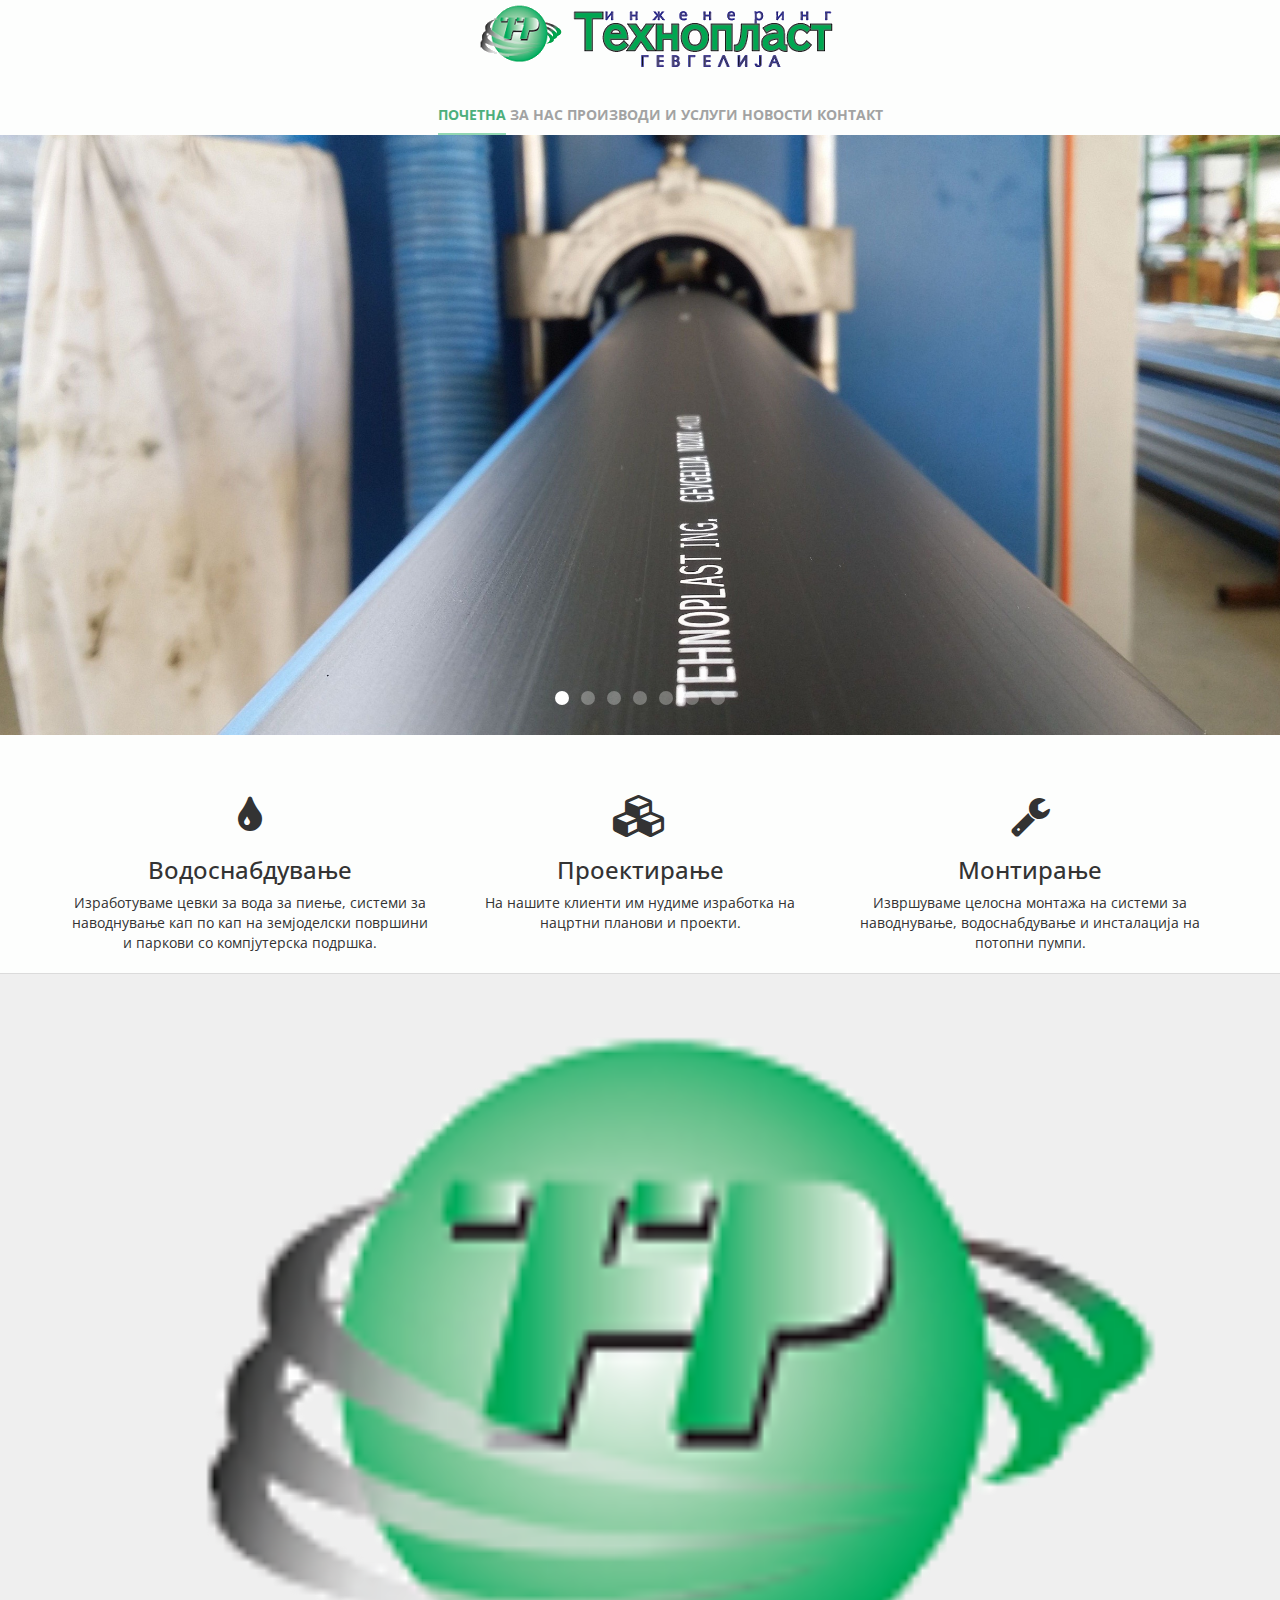
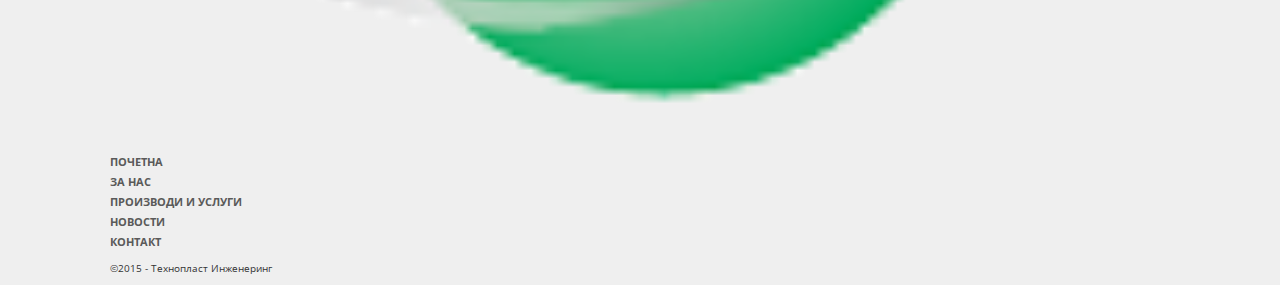
<file: index.html>
﻿<!DOCTYPE html>
<html>
<head>
<meta charset="UTF-8">
<meta name="viewport" content="width=device-width, initial-scale=1">

<title>Технопласт Инженеринг</title>
<link rel="stylesheet" type="text/css" href="./css/normalize.min.css">
<link rel="stylesheet" href="https://maxcdn.bootstrapcdn.com/font-awesome/4.3.0/css/font-awesome.min.css">
<link rel="stylesheet" href="https://maxcdn.bootstrapcdn.com/bootstrap/3.3.2/css/bootstrap.min.css">
<link href="./css/flickerplate.css" rel="stylesheet" type="text/css">
<link href='http://fonts.googleapis.com/css?family=Open+Sans' rel='stylesheet' type='text/css'>
<link href='http://fonts.googleapis.com/css?family=Poiret+One&subset=latin,cyrillic' rel='stylesheet' type='text/css'>
<link rel="stylesheet" href="./css/main.css">
</head>
<body>
<div class="nav">
	<div class="container">
		<ul class="logo">
		<li><a href="#"><img src="./images/logo.png"></a></li>
		</ul>
		<br />
	</div>
</div>
<div class="nav">
<ul class="navigacija">
		<li class="aktiven"><a href="./index.html">Почетна</a></li>
		<li><a href="./zaNas.html">За Нас</a></li>
		<li><a href="./proizvodiUslugi.html">Производи и услуги</a></li>
		<li><a href="./novosti.html">Новости</a></li>
		<li><a href="./kontakt.html">Контакт</a></li>
		</ul>
</div>


<div class="flicker-example" data-auto-flick-delay="5" data-theme="light">
    <ul>
        <li data-background="./images/jumbotron.jpg">    
        </li>
		
        <li data-background="./images/jumbotron1.jpg">
        </li>
		
        <li data-background="./images/jumbotron2.jpg">
        </li>
		
		<li data-background="./images/jumbotron3.jpg">
        </li>
		
		<li data-background="./images/jumbotron4.jpg">
        </li>
		
		<li data-background="./images/jumbotron5.jpg">
        </li>
		
		<li data-background="./images/jumbotron6.jpg">
        </li>
    </ul>
</div>

<div class="uslugi">
	<div class="container">
		<div class="row">
			<div class="col-md-4 ikoni">
				
				<i class="fa fa-tint fa-3x"></i>
				<h3>Водоснабдување</h3>
				<p></p>
				
					<div class="accordion-content" id="acc-prv">
						Изработуваме цевки за вода за пиење, системи за наводнување кап по кап на земјоделски површини и паркови со компјутерска подршка.
					</div>
					
			</div>
			
			<div class="col-md-4 ikoni">
				
				<i class="fa fa-cubes fa-3x"></i>
				<h3>Проектирање</h3>
				<p></p>
				
					<div class="accordion-content" id="acc-vtor">		
						На нашите клиенти им нудиме изработка на нацртни планови и проекти.
					</div>
			</div>
			
			<div class="col-md-4 ikoni">
				<p><i class="fa fa-wrench fa-3x"></i>
				<h3>Монтирање</h3>
				<p></p>
				
					<div class="accordion-content" id="acc-tret">		
						Извршуваме целосна монтажа на системи за наводнување, водоснабдување и инсталација на потопни пумпи.
					</div>
			</div>
		</div>
	
	</div>
</div>


<!-- <div class="proizvodi">
	<div class="container">
		<h2>Производи и услуги</h2>
		<p>
			<b>Технопласт Инженеринг</b> ви нуди квалитет до последна капка.
		</p>
		<div class="row">
			<div class="col-md-4">
				<div class="thumbnail">
					<img src="./images/slika1.jpg">
				</div>

				<div class="thumbnail">
					<img src="./images/slika2.jpg">
				</div>
			</div>

						<div class="col-md-4">
				<div class="thumbnail">
					<img src="./images/slika4.jpg">
				</div>

				<div class="thumbnail">
					<img src="./images/slika5.jpg">
				</div>
			</div>
						<div class="col-md-4">
				<div class="thumbnail">
					<img src="./images/slika3.jpg">
				</div>
			</div>
			
		</div>
	</div>

</div> -->



<div class="footer">
	<div class="container">
		<ul class="logo">
		<li><a href="#"><img src="./images/logo2.png"></a></li>
		</ul>
		<ul class="navigacija_footer">
		<li><a href="./index.html">Почетна</a></li>
		<li><a href="./zaNas.html">За Нас</a></li>
		<li><a href="./proizvodiUslugi.html">Производи и услуги</a></li>
		<li><a href="./novosti.html">Новости</a></li>
		<li><a href="./kontakt.html">Контакт</a></li>
		</ul>
		<ul class="copyright">
			<li>©2015 - Технопласт Инженеринг</li>
		</ul>
	</div>
</div>
<script src="https://cdnjs.cloudflare.com/ajax/libs/jquery/2.1.3/jquery.min.js"></script>
<script src="./js/modernizr.min.js"></script>
<script src="./js/hammer-v2.0.3.min.js"></script>
<script src="./js/flickerplate.min.js"></script>
<script src="./js/app.js"></script>

</body>
</html>
</file>
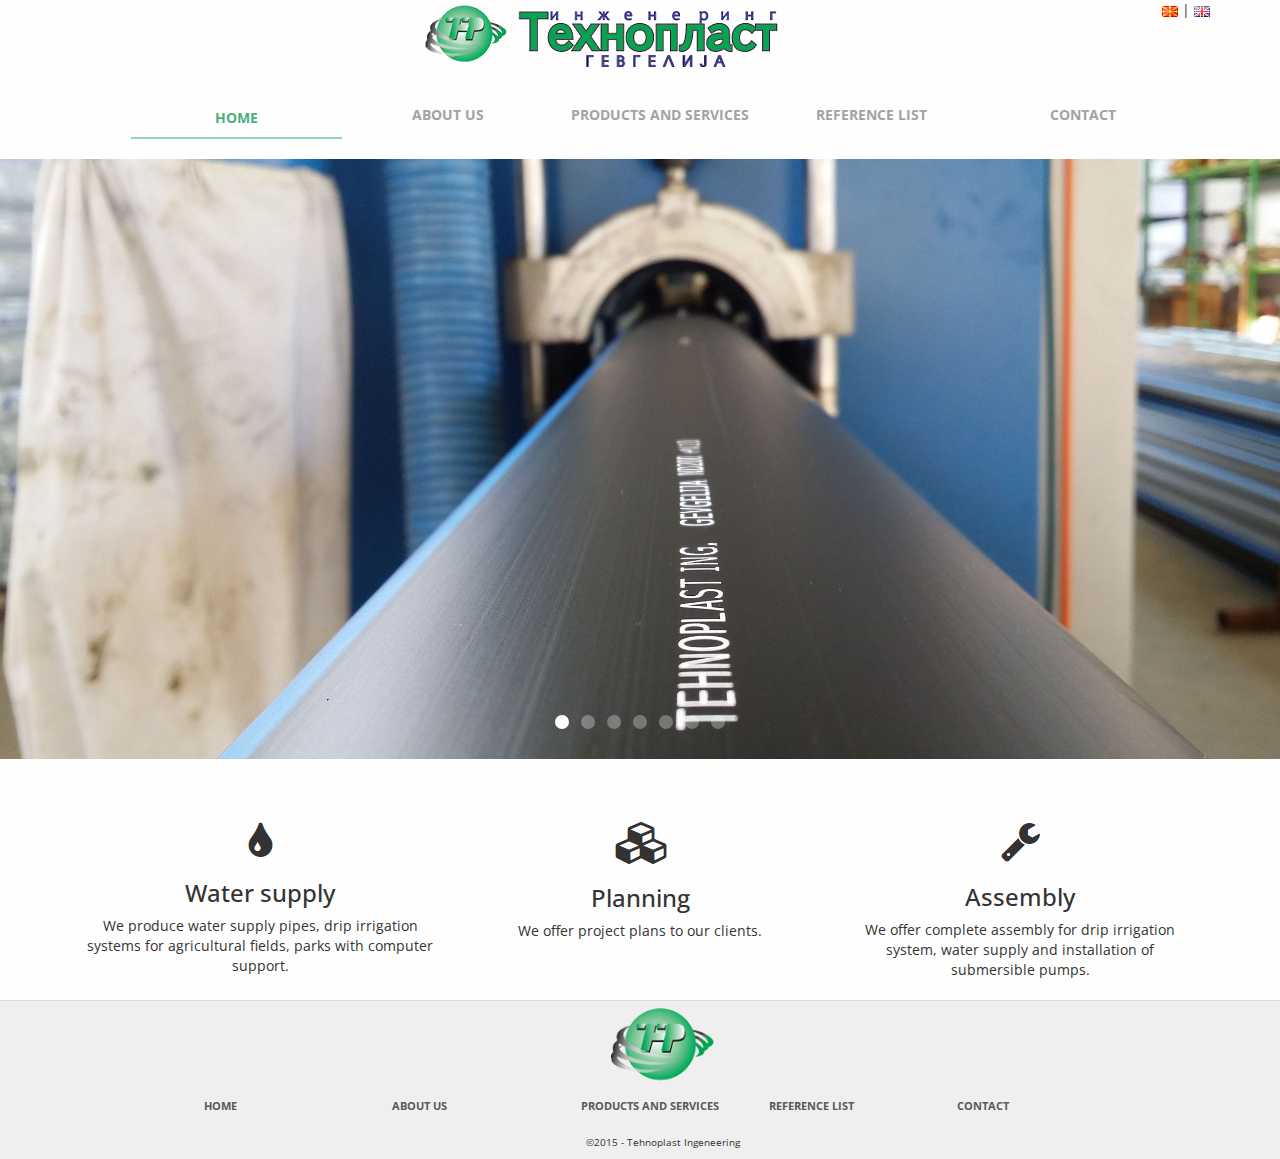
<file: en/index.html>
<!DOCTYPE html>
<html lang="en">
	<head>
		<meta charset="UTF-8">
		<link rel="alternate" href="www.tehnoplast.mk" hreflang="mk-mk" />
		<link rel="alternate" href="www.tehnoplast.mk/en/" hreflang="en" />
		<meta name="viewport" content="width=device-width, initial-scale=1">
		<meta name="description" content="Production of water supply pipes, drainage system pipes, drip irrigation systems."/>
		<meta name="keywords" content="tehnoplast,технопласт,inzenering,инженеринг,гевгелија,прдејци,gevgelija,prdejci,водовод,одвод,капка по капка,кап по кап,системи,спојки,монтажа,water supply, drainage system, drip irrigation, fittings, assembly"/>
		<meta name="robots" content="index, follow">
		<title>Технопласт Инженеринг</title>
		<link rel="icon" href="favicon.ico">
		<link rel="stylesheet" type="text/css" href="../css/normalize.min.css">
		<link rel="stylesheet" href="../css/font-awesome.min.css">
		<link rel="stylesheet" href="https://maxcdn.bootstrapcdn.com/bootstrap/3.3.2/css/bootstrap.min.css">
		<link href="../css/flickerplate.css" rel="stylesheet" type="text/css">
		<link href='http://fonts.googleapis.com/css?family=Open+Sans&amp;subset=latin,cyrillic-ext' rel='stylesheet' type='text/css'>
		<link rel="stylesheet" href="../css/main.css">	
	</head>
	<body>
		<div class="visible-xs visible-sm hidden-md hidden-lg">
			<div class="logo_s">
				<div class="row">
					<div class="col-xs-12">
						<div class="container">
							<div>
								<a href="#"><img src="../images/logo.png" alt="Logo" width="240" height="70"></a>
							</div>
						</div>
					</div>
				</div>
			</div>
			<br />
			
			<div class = "row">
				<div class="nav_small">
					<ul class="navigacija_small list-group">
						<li class="list-group-item aktiven aktiven_sm"><a href="./index.html">Home</a></li>
						<li class="list-group-item"><a href="./zaNas.html">About us</a></li>
						<li class="list-group-item"><a href="./proizvodiUslugi.html">Products and services</a></li>
						<li class="list-group-item"><a href="./refList.html">Reference List</a></li>
						<li class="list-group-item"><a href="./kontakt.html">Contact</a></li>
						<li class="list-group-item"><a href="../index.html"><img src="../images/lang/mk.png"/>  Македонски</a></li>
					</ul>
				</div>
			</div>	
		</div>
		<div class="hidden-sm visible-md visible-lg hidden-xs">
		<div class="nav">
			<div class="logo">
				<div class="row">
					<div class="col-xs-1">
						<div class="container">
							<ul class="logo">
								<li><a href="#"><img src="../images/logo.png" alt="Logo"/></a></li>
							</ul>
						</div>
					</div>
					<div class="col-xs-2 col-xs-offset-9">
						<a href="../index.html"><img src="../images/lang/mk.png" alt="MK" /></a> | <img src="../images/lang/en.png" alt="EN"/>
					</div>
				</div>
			</div>
			<br />
			<div class = "row">
				<ul class="navigacija">
				<li class="col-xs-2 col-xs-offset-1 aktiven"><a href="./index.html">Home</a></li>
				<li class="col-xs-2"><a href="./zaNas.html">About us</a></li>
				<li class="col-xs-2"><a href="./proizvodiUslugi.html">Products and services</a></li>
				<li class="col-xs-2"><a href="./refList.html">Reference List</a></li>
				<li class="col-xs-2"><a href="./kontakt.html">Contact</a></li>
				</ul>
			</div>
		</div>
		<br />
		</div>
			<div class="flicker-example" data-auto-flick-delay="5" data-theme="light">
			<ul>
				<li data-background="../images/jumbotron.jpg"></li>
				<li data-background="../images/jumbotron1.jpg"></li>
				<li data-background="../images/jumbotron2.jpg"></li>
				<li data-background="../images/jumbotron3.jpg"></li>
				<li data-background="../images/jumbotron4.jpg"> </li>
				<li data-background="../images/jumbotron5.jpg"></li>
				<li data-background="../images/jumbotron6.jpg"></li>
			</ul>
		</div>
		<div class="uslugi">
			<div class="row">
				<div class="container">
					<div itemscope itemtype="http://schema.org/Product" class="col-md-4 ikoni">
						<img src="../images/icons/1.PNG" alt="Water supply"/>
						<h3 itemprop="name">Water supply</h3>
						<p></p>
						<div itemprop="description" class="accordion-content" id="acc-prv">
							We produce water supply pipes, drip irrigation systems for agricultural fields, parks with computer support. 
						</div>		
					</div>
					<div itemscope itemtype="http://schema.org/Product" class="col-md-4 ikoni">	
						<img src="../images/icons/2.PNG" alt="Planning"/>
						<h3 itemprop="name">Planning</h3>
						<p></p>
						<div itemprop="description" class="accordion-content" id="acc-vtor">
							We offer project plans to our clients.
						</div>
					</div>				
					<div itemscope itemtype="http://schema.org/Product" class="col-md-4 ikoni">
						<img src="../images/icons/3.PNG" alt="Montage"/>
						<h3 itemprop="name">Assembly</h3>
						<p></p>
						<div itemprop="description" class="accordion-content" id="acc-tret">
							We offer complete assembly for drip irrigation system, water supply and installation of submersible pumps.
						</div>
					</div>
				</div>			
			</div>
		</div>
		<div class="footer">
			<div class="visible-xs visible-sm hidden-md hidden-lg">
				<br/>
				<div class="row">
				<div class="col-xs-2">
				<div class="logo">
					<div class="row">
							<div class="container">
								<div>
									<a href="#"><img src="../images/logo2.png" alt="Logo"/></a>
								</div>
							</div>
					</div>
				</div>
				</div>
					<div class="col-xs-10">
						<div class="nav_small_f">
							<ul class="navigacija_small_f">
								<li class="aktiven"><a href="./index.html">Home</a></li>
								<li><a href="./zaNas.html">About us</a></li>
								<li><a href="./proizvodiUslugi.html">Products and services</a></li>
								<li><a href="./refList.html">Reference List</a></li>
								<li><a href="./kontakt.html">Contact</a></li>
							</ul>
						</div>
					</div>
				</div>
				<div class="row">
					<div class="col-xs-7 col-xs-offset-3">
						<ul class="copyright">
							<li>©2015 - Tehnoplast Ingeneering</li>
						</ul>
					</div>
				</div>
			</div>
			<div class="hidden-sm visible-md visible-lg hidden-xs">
				<div class="row">
					<div class="container">
						<div class="col-xs-2 col-xs-offset-5">
							<ul class="logo">
								<li><a href="#"><img src="../images/logo2.png" alt="logo"/></a></li>
							</ul> 
						</div>
					</div>
				</div>
				<div class="container">
					<div class="row">
						<ul class="navigacija_footer">
							<li class="col-xs-2 col-md-2 col-md-offset-1"><a href="./index.html">Home</a></li>
							<li class="col-xs-2 col-md-2"><a href="./zaNas.html">About us</a></li>
							<li class="col-xs-2 col-md-2"><a href="./proizvodiUslugi.html">Products and services</a></li>
							<li class="col-xs-2 col-md-2"><a href="./refList.html">Reference List</a></li>
							<li class="col-xs-2 col-md-2"><a href="./kontakt.html">Contact</a></li>
						</ul>
					</div>
				</div>
				<br/>
				<div class="row">
					<div class="col-xs-3 col-xs-offset-5">
						<ul class="copyright">
							<li>©2015 - Tehnoplast Ingeneering</li>
						</ul>
					</div>
				</div>
			</div>
		</div>
		<script async="" src="//google-analytics.com/analytics.js"></script>
		<script src="https://cdnjs.cloudflare.com/ajax/libs/jquery/2.1.3/jquery.min.js"></script>
		<script src="../js/modernizr.min.js"></script>
		<script src="../js/hammer-v2.0.3.min.js"></script>
		<script src="../js/flickerplate.min.js"></script>
		<script src="../js/app.js"></script>
		<script type="application/ld+json"></script>	
	</body>
</html>
</file>
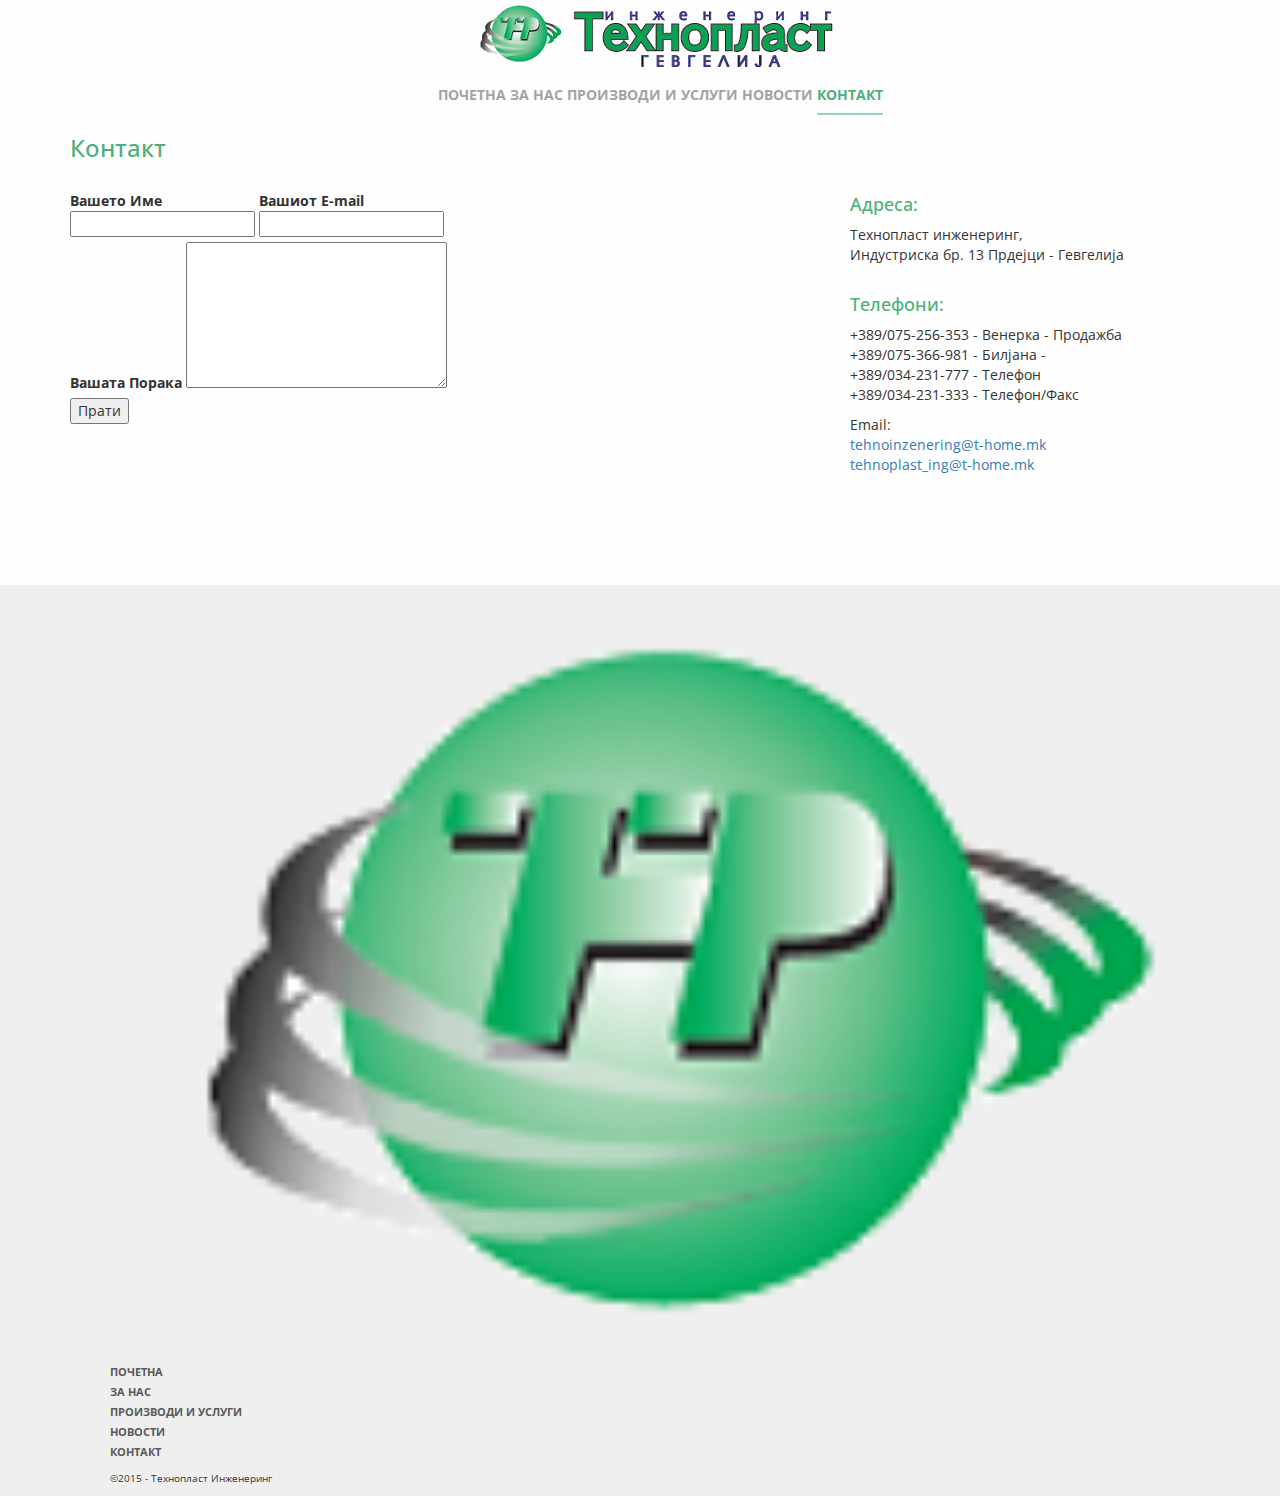
<file: kontakt.html>
<!DOCTYPE html>
<html>
<head>
<meta charset="UTF-8">
<meta name="viewport" content="width=device-width, initial-scale=1">

<title>Технопласт Инженеринг</title>
<link rel="stylesheet" type="text/css" href="./css/normalize.min.css">
<link rel="stylesheet" href="https://maxcdn.bootstrapcdn.com/font-awesome/4.3.0/css/font-awesome.min.css">
<link rel="stylesheet" href="https://maxcdn.bootstrapcdn.com/bootstrap/3.3.2/css/bootstrap.min.css">
<link href='http://fonts.googleapis.com/css?family=Open+Sans' rel='stylesheet' type='text/css'>
<link rel="stylesheet" href="./css/main.css">
</head>
<body>
<div class="nav">
	<div class="container">
		<ul class="logo">
		<li><a href="#"><img src="./images/logo.png"></a></li>
		</ul>
		<ul class="navigacija">
		<li><a href="./index.html">Почетна</a></li>
		<li><a href="./zaNas.html">За Нас</a></li>
		<li><a href="./proizvodiUslugi.html">Производи и услуги</a></li>
		<li><a href="./novosti.html">Новости</a></li>
		<li class="aktiven"><a href="./kontakt.html">Контакт</a></li>
		</ul>
	</div>
</div>
		<div class="kontakt">
			<div class="container">
				<div class="row">
					<div class="col-md-8">
					<div class="contact_header"><h2>Контакт</h2></div></br>
					<form>
  
						<div class="contact-info-group">

						<label><span>Вашето Име</span><br/>
						<input type="text" name="name"></label>
						
						<label><span>Вашиот Е-mail</span><br/>
						<input type="email" name="_replyto"></label>

						</div>

					  <label><span>Вашата Порака</span>
					  <textarea name="message" rows="7" cols="30"></textarea></label>

					  <div class="submit-wrap">
						<input type="submit" value="Прати">
					  </div>

					</form>
					</div>
					<div class="col-md-4">
						<div class="kontakt_informacii"><p><h4>Адреса:</h4>
						Технопласт инженеринг,<br />
						Индустриска бр. 13 Прдејци - Гевгелија <br /><br /></p>

						<p>
						<h4>Телефони:</h4>
						+389/075-256-353 - Венерка - Продажба<br />
						+389/075-366-981 - Билјана -  <br />
						+389/034-231-777 - Телефон <br />
						+389/034-231-333 - Телефон/Факс <br /></p>				
						<p>
						Email:<br />
						<a href="mailto:tehnoinzenering@t-home.mk">tehnoinzenering@t-home.mk</a><br />
						<a href="mailto:tehnoplast_ing@t-home">tehnoplast_ing@t-home.mk</a><br /> </p></div>
					</div>
				</div>
			</div>
		</div>
<div class="prazno_mesto"></div>
<div class="footer">
	<div class="container">
		<ul class="logo">
		<li><a href="#"><img src="./images/logo2.png"></a></li>
		</ul>
		<ul class="navigacija_footer">
		<li><a href="./index.html">Почетна</a></li>
		<li><a href="./zaNas.html">За Нас</a></li>
		<li><a href="./proizvodiUslugi.html">Производи и услуги</a></li>
		<li><a href="./novosti.html">Новости</a></li>
		<li><a href="./kontakt.html">Контакт</a></li>
		</ul>
		<ul class="copyright">
			<li>©2015 - Технопласт Инженеринг</li>
		</ul>
	</div>
</div>

<script src="./js/modernizr.min.js"></script>
<script src="https://cdnjs.cloudflare.com/ajax/libs/jquery/2.1.3/jquery.min.js"></script>
<script src="./js/app.js"></script>
</body>
</html>
</file>
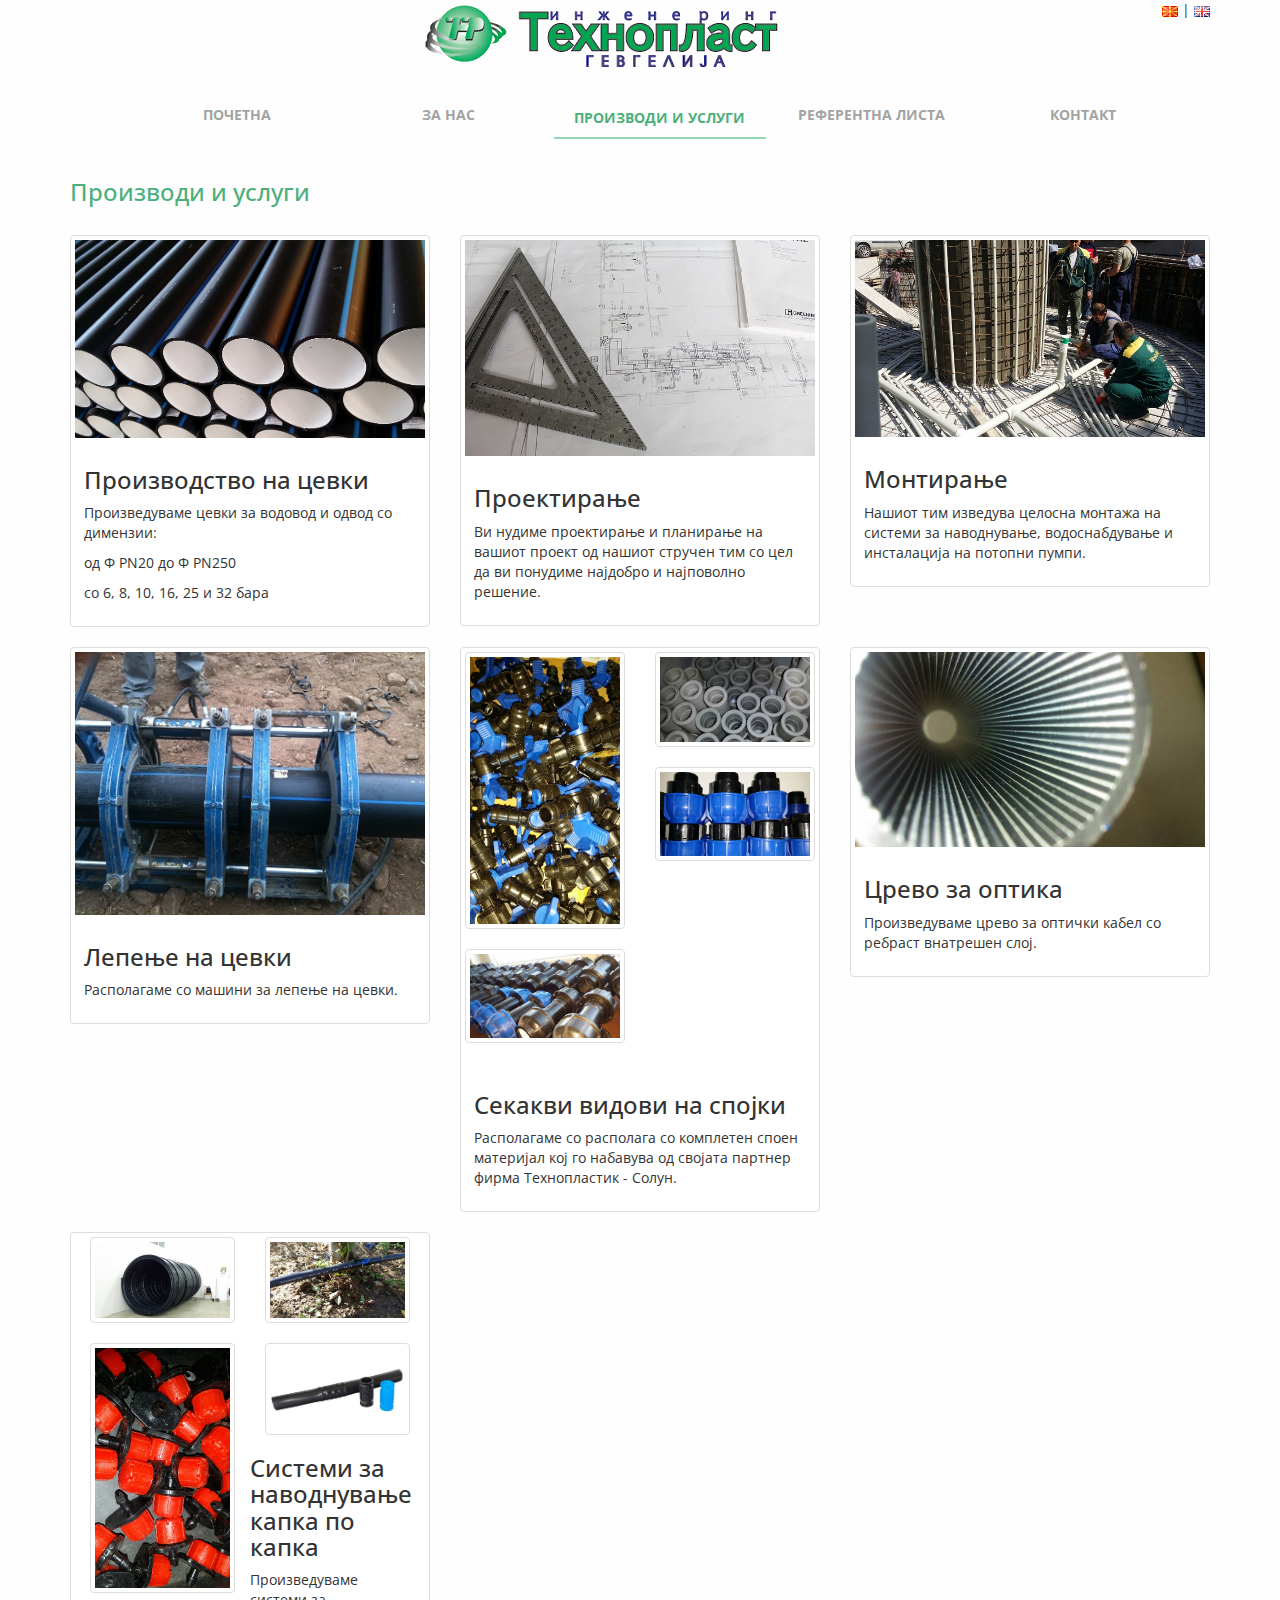
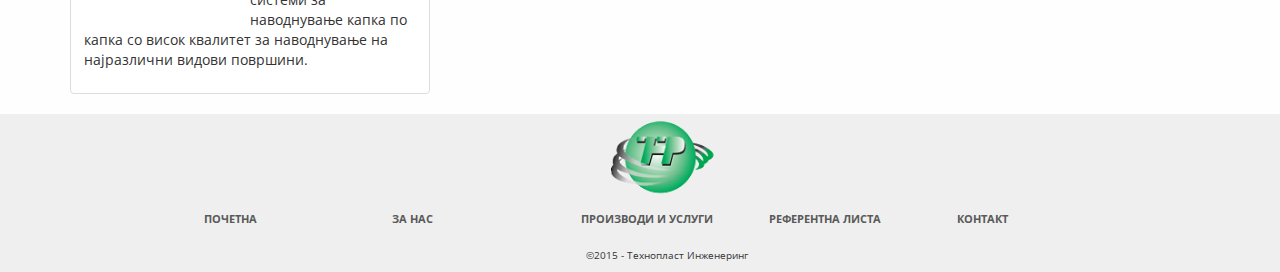
<file: proizvodiUslugi.html>
﻿<!DOCTYPE html>
<html lang="mk">
	<head>
		<meta charset="UTF-8">
		<link rel="alternate" href="www.tehnoplast.mk" hreflang="mk-mk" />
		<link rel="alternate" href="www.tehnoplast.mk/en/" hreflang="en" />
		<meta name="viewport" content="width=device-width, initial-scale=1">
		<meta name="description" content="Производство на цевки за водовод, одвод, системи за наводнување капка по капка, спојки, монтажа">
		<meta name="keywords" content="tehnoplast,технопласт,inzenering,инженеринг,гевгелија,прдејци,gevgelija,prdejci,водовод,одвод,капка по капка,кап по кап,системи,спојки,монтажа"/>
		<meta name="robots" content="index, follow">
		<title>Производи и услуги</title>
		<link rel="icon" href="favicon.ico"/>
		<link rel="stylesheet" type="text/css" href="./css/normalize.min.css"/>
		<link rel="stylesheet" href="https://maxcdn.bootstrapcdn.com/bootstrap/3.3.2/css/bootstrap.min.css"/>
		<link rel='stylesheet' type='text/css' href='http://fonts.googleapis.com/css?family=Open+Sans'/>
		<link rel="stylesheet" href="./css/main.css" />
	</head>
	
	<body>
		<div class="visible-xs visible-sm hidden-md hidden-lg">
			<div class="logo_s">
				<div class="row">
					<div class="col-xs-12">
						<div class="container">
							<div>
								<a href="#"><img src="./images/logo.png" width="240" height="70" alt="Logo"/></a>
							</div>
						</div>
					</div>
				</div>
			</div>
			<br />
			
			<div class = "row">
				<div class="nav_small">
					<ul class="navigacija_small list-group">
						<li class="list-group-item"><a href="./index.html">Почетна</a></li>
						<li class="list-group-item"><a href="./zaNas.html">За Нас</a></li>
						<li class="list-group-item aktven aktiven_sm"><a href="./proizvodiUslugi.html">Производи и услуги</a></li>
						<li class="list-group-item"><a href="./refList.html">Референтна Листа</a></li>
						<li class="list-group-item"><a href="./kontakt.html">Контакт</a></li>
						<li class="list-group-item"><a href="./en/proizvodiUslugi.html"><img src="./images/lang/en.png"/>  English</a></li>
					</ul>
				</div>
			</div>

		</div>
		<div class="hidden-sm visible-md visible-lg hidden-xs">
		<div class="nav">
			<div class="logo">
				<div class="row">
					<div class="col-xs-1">
						<div class="container">
							<ul class="logo">
								<li><a href="#"><img src="./images/logo.png" alt="Logo"/></a></li>
							</ul>
						</div>
					</div>
					<div class="col-xs-2 col-xs-offset-9">
						<img src="./images/lang/mk.png" alt="MK" /> | <a href="./en/proizvodiUslugi.html"><img src="./images/lang/en.png" alt="EN"/></a>
					</div>
				</div>
			</div>
			<br />
			<div class = "row">
				<ul class="navigacija">
				<li class="col-xs-2 col-xs-offset-1"><a href="./index.html">Почетна</a></li>
				<li class="col-xs-2"><a href="./zaNas.html">За Нас</a></li>
				<li class="col-xs-2 aktiven"><a href="./proizvodiUslugi.html">Производи и услуги</a></li>
				<li class="col-xs-2"><a href="./refList.html">Референтна Листа</a></li>
				<li class="col-xs-2"><a href="./kontakt.html">Контакт</a></li>
				</ul>
			</div>
		</div>
		<br />
		</div>


			
<div class="container">
<h2>Производи и услуги</h2><br />
<div class="row">
  <div class="col-sm-6 col-md-4">
    <div class="thumbnail piu">
      <img src="./images/2/jumbotron1.jpg" alt="cevki" width="350" height="200" />
      <div class="caption">
        <h3>Производство на цевки</h3>
			<p>Произведуваме цевки за водовод и одвод со димензии:</p>
			<p>од Ф PN20 до Ф PN250</p> 
			<p>со 6, 8, 10, 16, 25 и 32 бара</p>
		
      </div>
    </div>
  </div>
    <div class="col-sm-6 col-md-4">
    <div class="thumbnail piu">
      <img src="./images/2/proektiranje.jpg" alt="proektiranje" width="350" height="200" />
      <div class="caption">
        <h3>Проектирање</h3>
        <p>Ви нудиме проектирање и планирање на вашиот проект од нашиот стручен тим со цел да ви понудиме најдобро и најповолно решение.</p>
      </div>
    </div>
  </div>
    <div class="col-sm-6 col-md-4 ">
    <div class="thumbnail piu">
      <img src="./images/2/montiranje.jpg" alt="montiranje" width="350" height="200" />
      <div class="caption">
        <h3>Монтирање</h3>
        <p>Нашиот тим изведува целосна монтажа на системи за наводнување, водоснабдување и инсталација на потопни пумпи.</p>
      </div>
    </div>
  </div>
</div>
<div class="row">
  <div class="col-sm-6 col-md-4">
    <div class="thumbnail piu">
      <img src="./images/2/slika4.JPG" alt="lepenje">
      <div class="caption">
        <h3>Лепење на цевки</h3>
        <p>Располагаме со машини за лепење на цевки. </p>
      </div>
    </div>
  </div>
    <div class="col-sm-6 col-md-4">
    <div class="thumbnail piu">
		<div class="row">
      				<div class="col-sm-6">
					<div class="thumbnail">
						<img src="./images/2/5.jpg" alt="image" />
					</div>
					<div class="thumbnail">
						<img src="./images/2/6.jpg" alt="image" />
					</div>
					</div>
					<div class="col-sm-6">
					<div class="thumbnail">
						<img src="./images/2/7.jpg" alt="images" />
					</div>
					<div class="thumbnail">
						<img src="./images/2/8.jpg" alt="image">
					</div>
					</div>
		</div>
      <div class="caption">
        <h3>Секакви видови на спојки</h3>
        <p>Располагаме со располага со комплетен споен материјал кој го набавува од својата партнер фирма Технопластик - Солун. </p>
      </div>
    </div>
  </div>
    <div class="col-sm-6 col-md-4 ">
    <div class="thumbnail piu">
      <img src="./images/2/slika51.jpg" alt="cevki">
      <div class="caption">
        <h3>Црево за оптика</h3>
        <p>Произведуваме црево за оптички кабел со ребраст внатрешен слој. </p>
      </div>
    </div>
  </div>
</div>
<div class="row">
  <div class="col-sm-6 col-md-4">
    <div class="thumbnail piu">
      				<div class="col-sm-6">
					<div class="thumbnail">
						<img src="./images/2/1.jpg" alt="images" />
					</div>
					<div class="thumbnail">
						<img src="./images/2/2.jpg" alt="images" />
					</div>
					</div>
				<div class="col-sm-6">
				<div class="thumbnail">
						<img src="./images/2/3.jpg" alt="images" />
				</div>
				<div class="thumbnail">
						<img src="./images/2/r_dripper.jpg" alt="images" />
				</div>
				</div>
      <div class="caption">
        <h3>Системи за наводнување капка по капка</h3>
        <p>Произведуваме системи за наводнување капка по капка со висок квалитет за наводнување на најразлични видови површини. </p>
      </div>
    </div>
  </div>
</div>
</div>

 
		<div class="footer">
			<div class="visible-xs visible-sm hidden-md hidden-lg">

				<br />
				
				<div class = "row">
				<div class="col-xs-2">
				<div class="logo">
					<div class="row">
							<div class="container">
								<div>
									<a href="#"><img src="./images/logo2.png" alt="Logo"/></a>
								</div>
							</div>
					</div>
				</div>
				</div>
					<div class="col-xs-10">
						<div class="nav_small_f">
							<ul class="navigacija_small_f">
								<li class="aktiven"><a href="./index.html">Почетна</a></li>
								<li><a href="./zaNas.html">За Нас</a></li>
								<li><a href="./proizvodiUslugi.html">Производи и услуги</a></li>
								<li><a href="./refList.html">Референтна Листа</a></li>
								<li><a href="./kontakt.html">Контакт</a></li>
							</ul>
						</div>
					</div>
				</div>
				
				<div class = "row">
					<div  class="col-xs-7 col-xs-offset-3">
						<ul class="copyright">
							<li>©2015 - Технопласт Инженеринг</li>
						</ul>
					</div>
				</div>
				
			</div>
			<div class="hidden-sm visible-md visible-lg hidden-xs">
				<div class="row">
					<div class="container">
						<div class="col-xs-2 col-xs-offset-5">
							<ul class="logo">
								<li><a href="#"><img src="./images/logo2.png" alt="Logo" /></a></li>
							</ul> 
						</div>
					</div>
				</div>
				<div class="container">
					<div class="row">
						<ul class="navigacija_footer">
							<li class="col-xs-2 col-md-2 col-md-offset-1"><a href="./index.html">Почетна</a></li>
							<li class="col-xs-2 col-md-2"><a href="./zaNas.html">За Нас</a></li>
							<li class="col-xs-2 col-md-2"><a href="./proizvodiUslugi.html">Производи и услуги</a></li>
							<li class="col-xs-2 col-md-2"><a href="./refList.html">Референтна Листа</a></li>
							<li class="col-xs-2 col-md-2"><a href="./kontakt.html">Контакт</a></li>
						</ul>
					</div>
				</div>
				<br/>
				<div class="row">
					<div  class="col-xs-3 col-xs-offset-5">
						<ul class="copyright">
							<li>©2015 - Технопласт Инженеринг</li>
						</ul>
					</div>
				</div>
			</div>
		</div>

		<script src="https://cdnjs.cloudflare.com/ajax/libs/jquery/2.1.3/jquery.min.js"></script>
		<script async="" src="//google-analytics.com/analytics.js"></script>
		<script src="./js/modernizr.min.js"></script>
		<script>
  (function(i,s,o,g,r,a,m){i['GoogleAnalyticsObject']=r;i[r]=i[r]||function(){
  (i[r].q=i[r].q||[]).push(arguments)},i[r].l=1*new Date();a=s.createElement(o),
  m=s.getElementsByTagName(o)[0];a.async=1;a.src=g;m.parentNode.insertBefore(a,m)
  })(window,document,'script','//www.google-analytics.com/analytics.js','ga');

  ga('create', 'UA-60839357-1', 'auto');
  ga('send', 'pageview');

</script>

	</body>
</html>
</file>
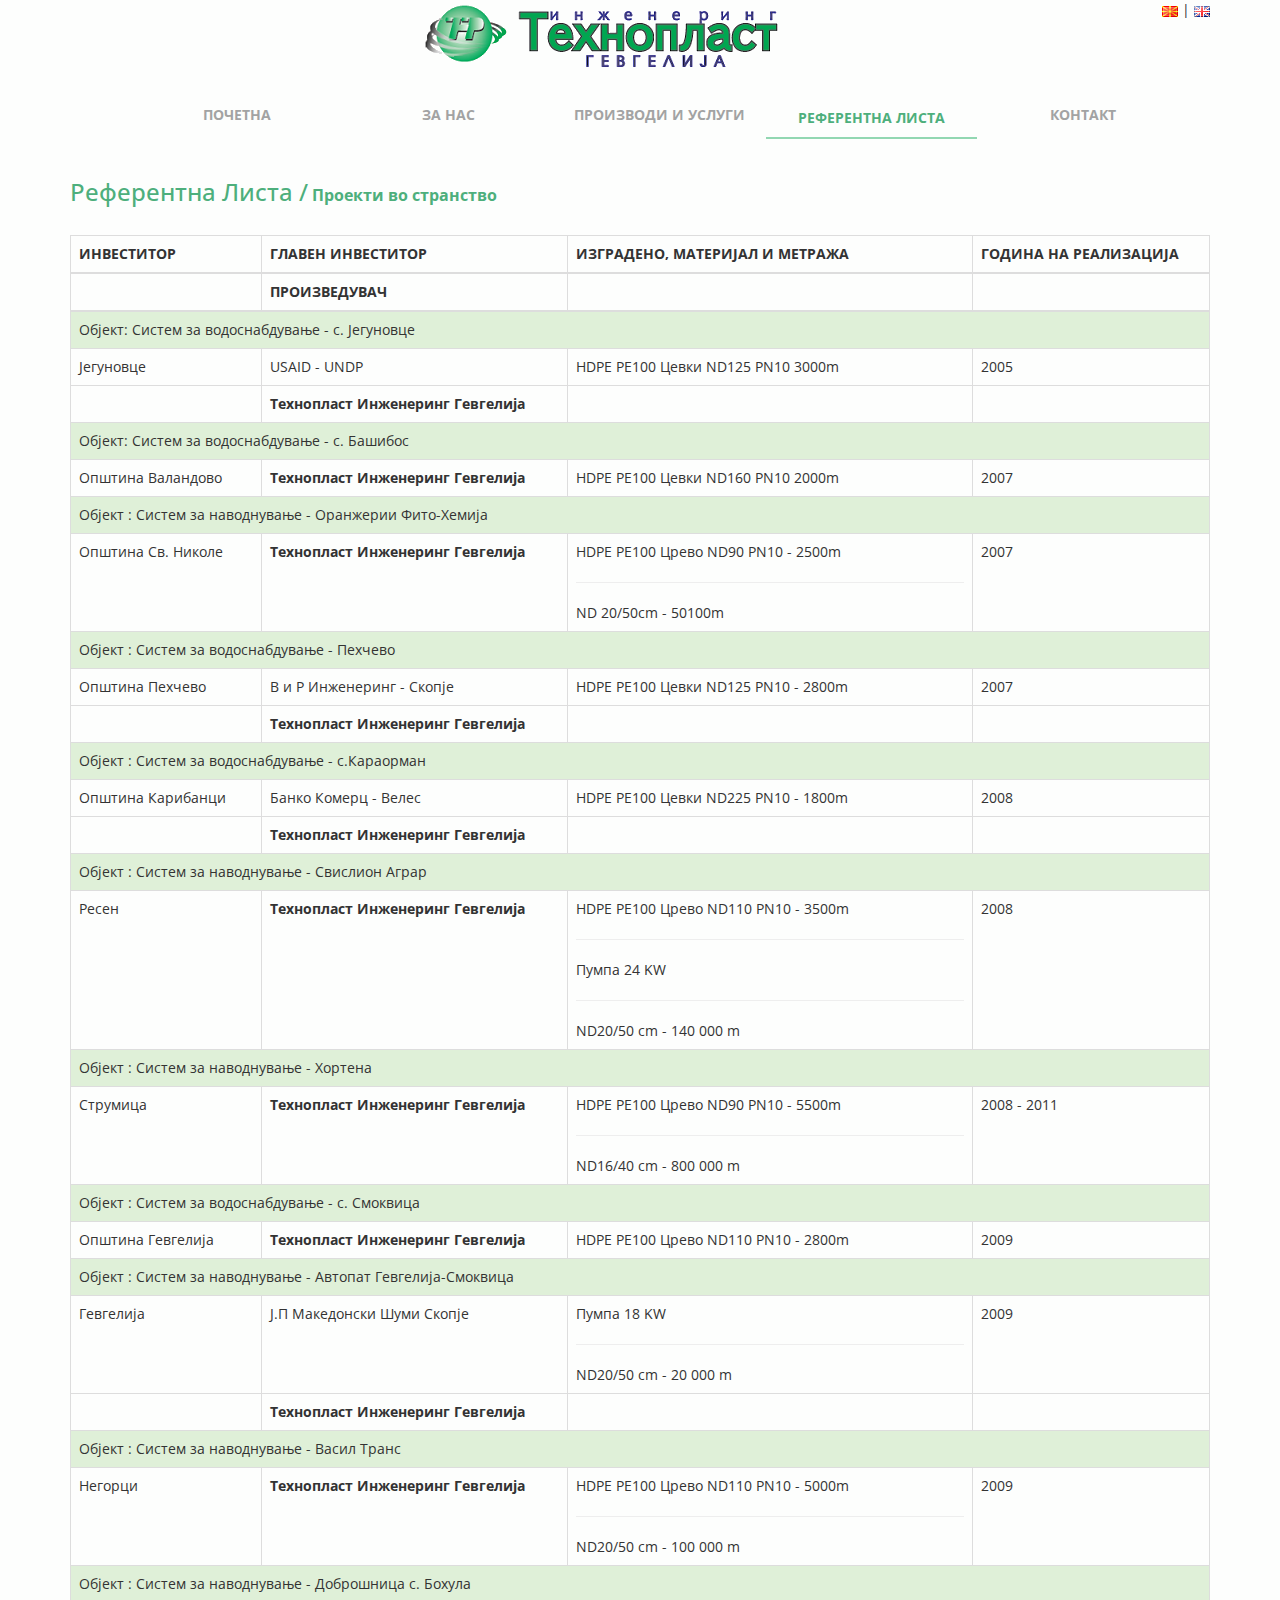
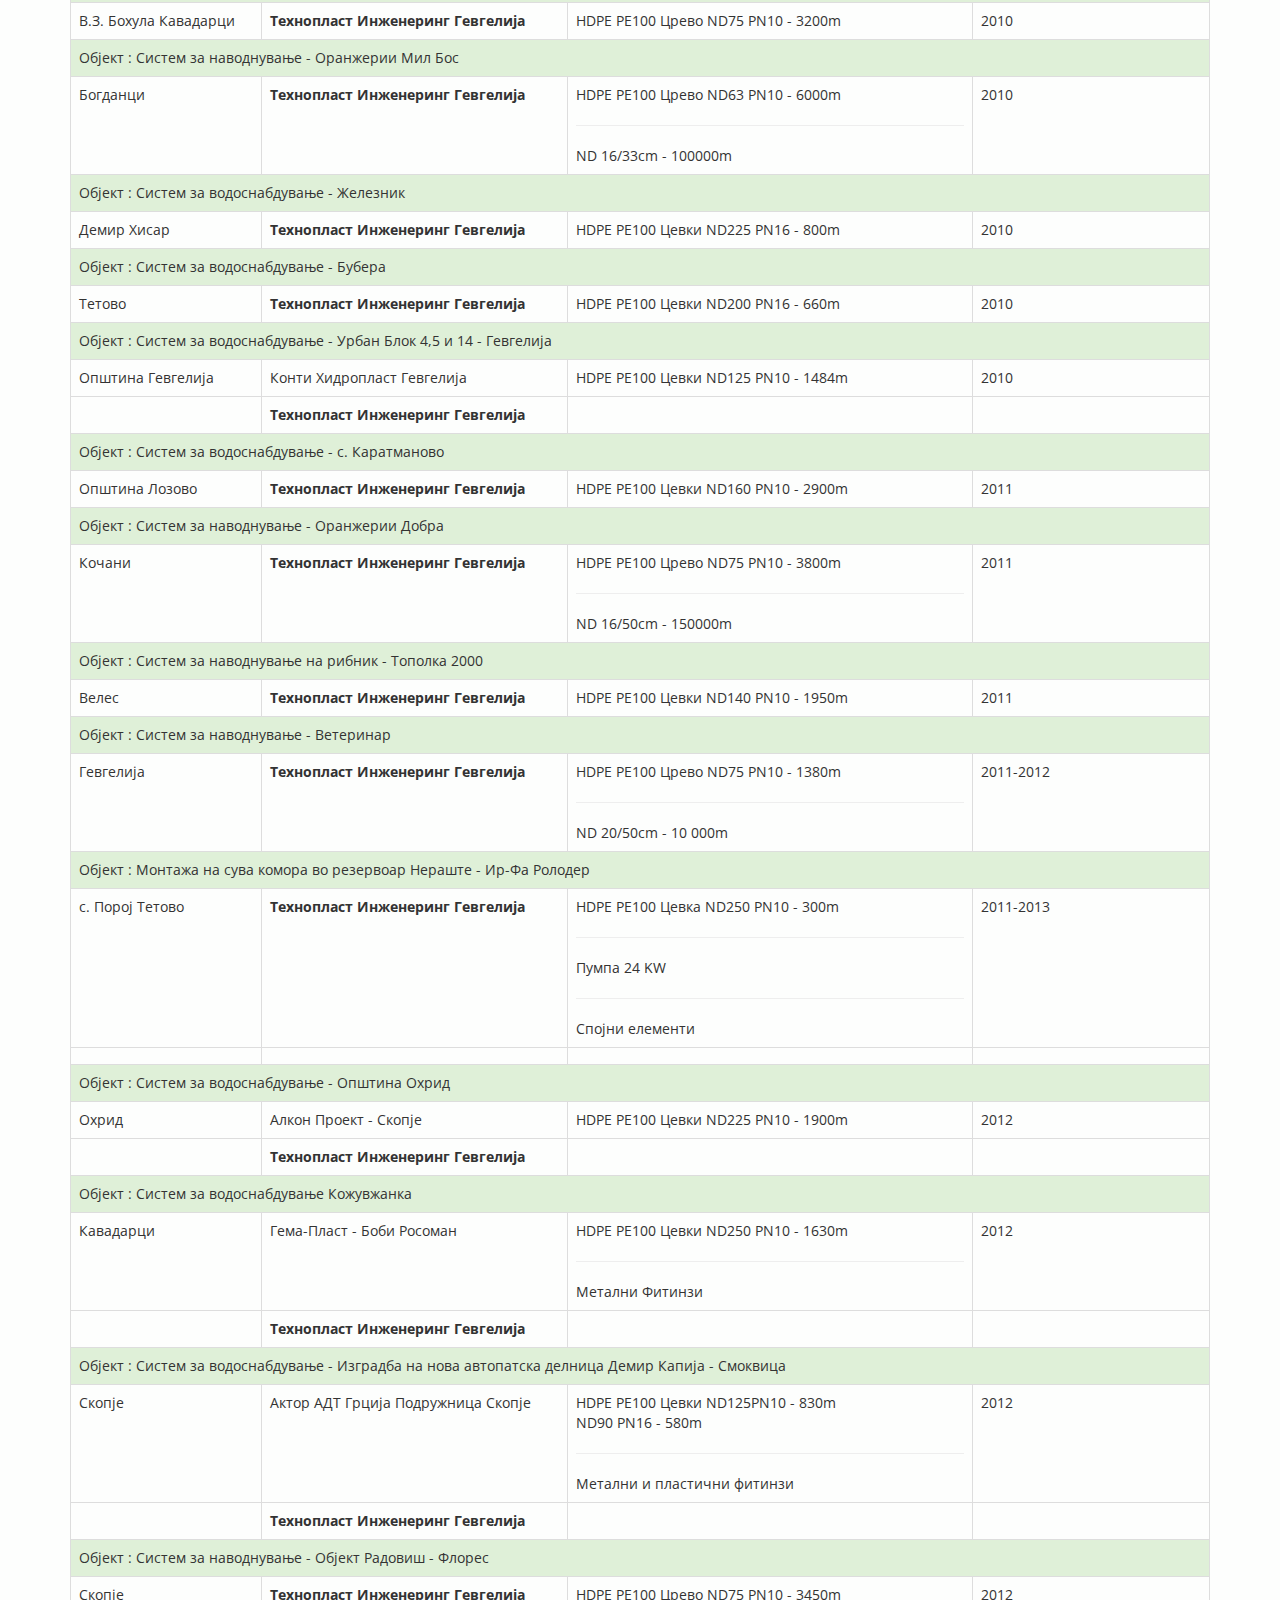
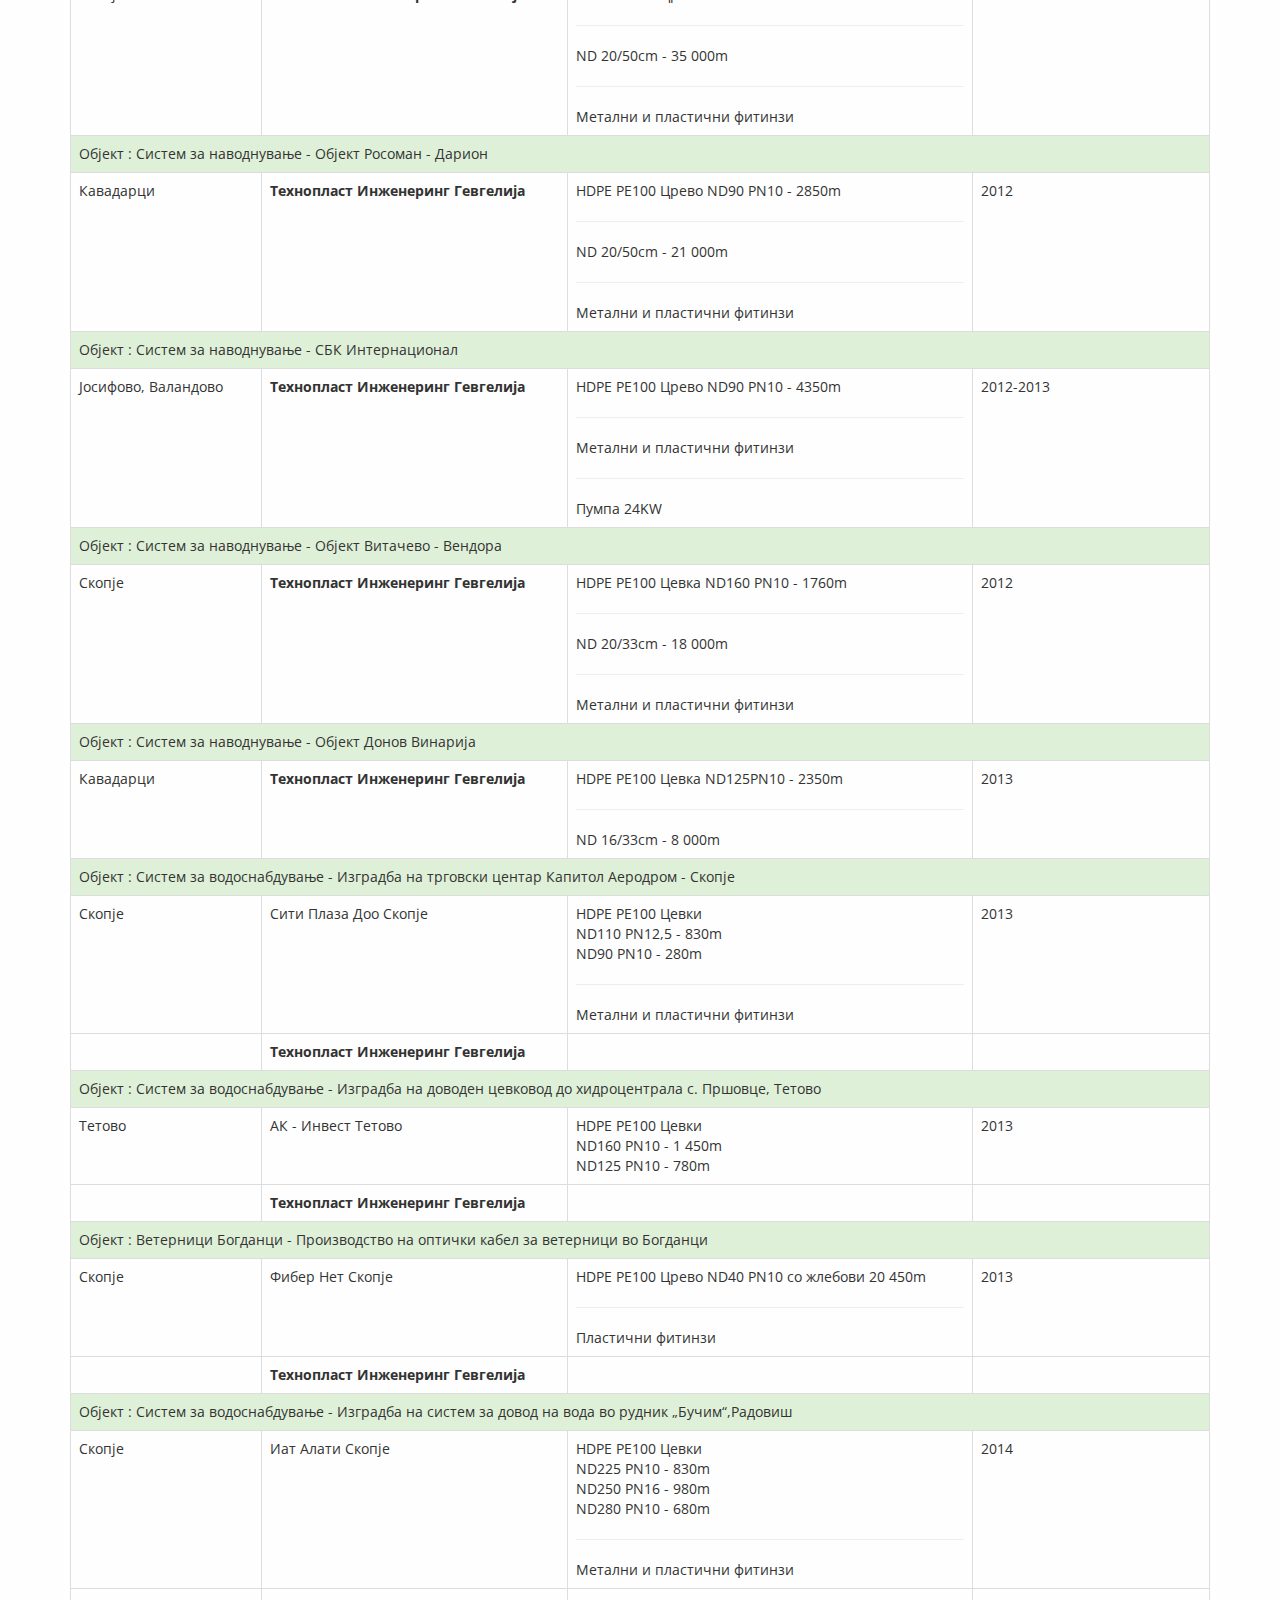
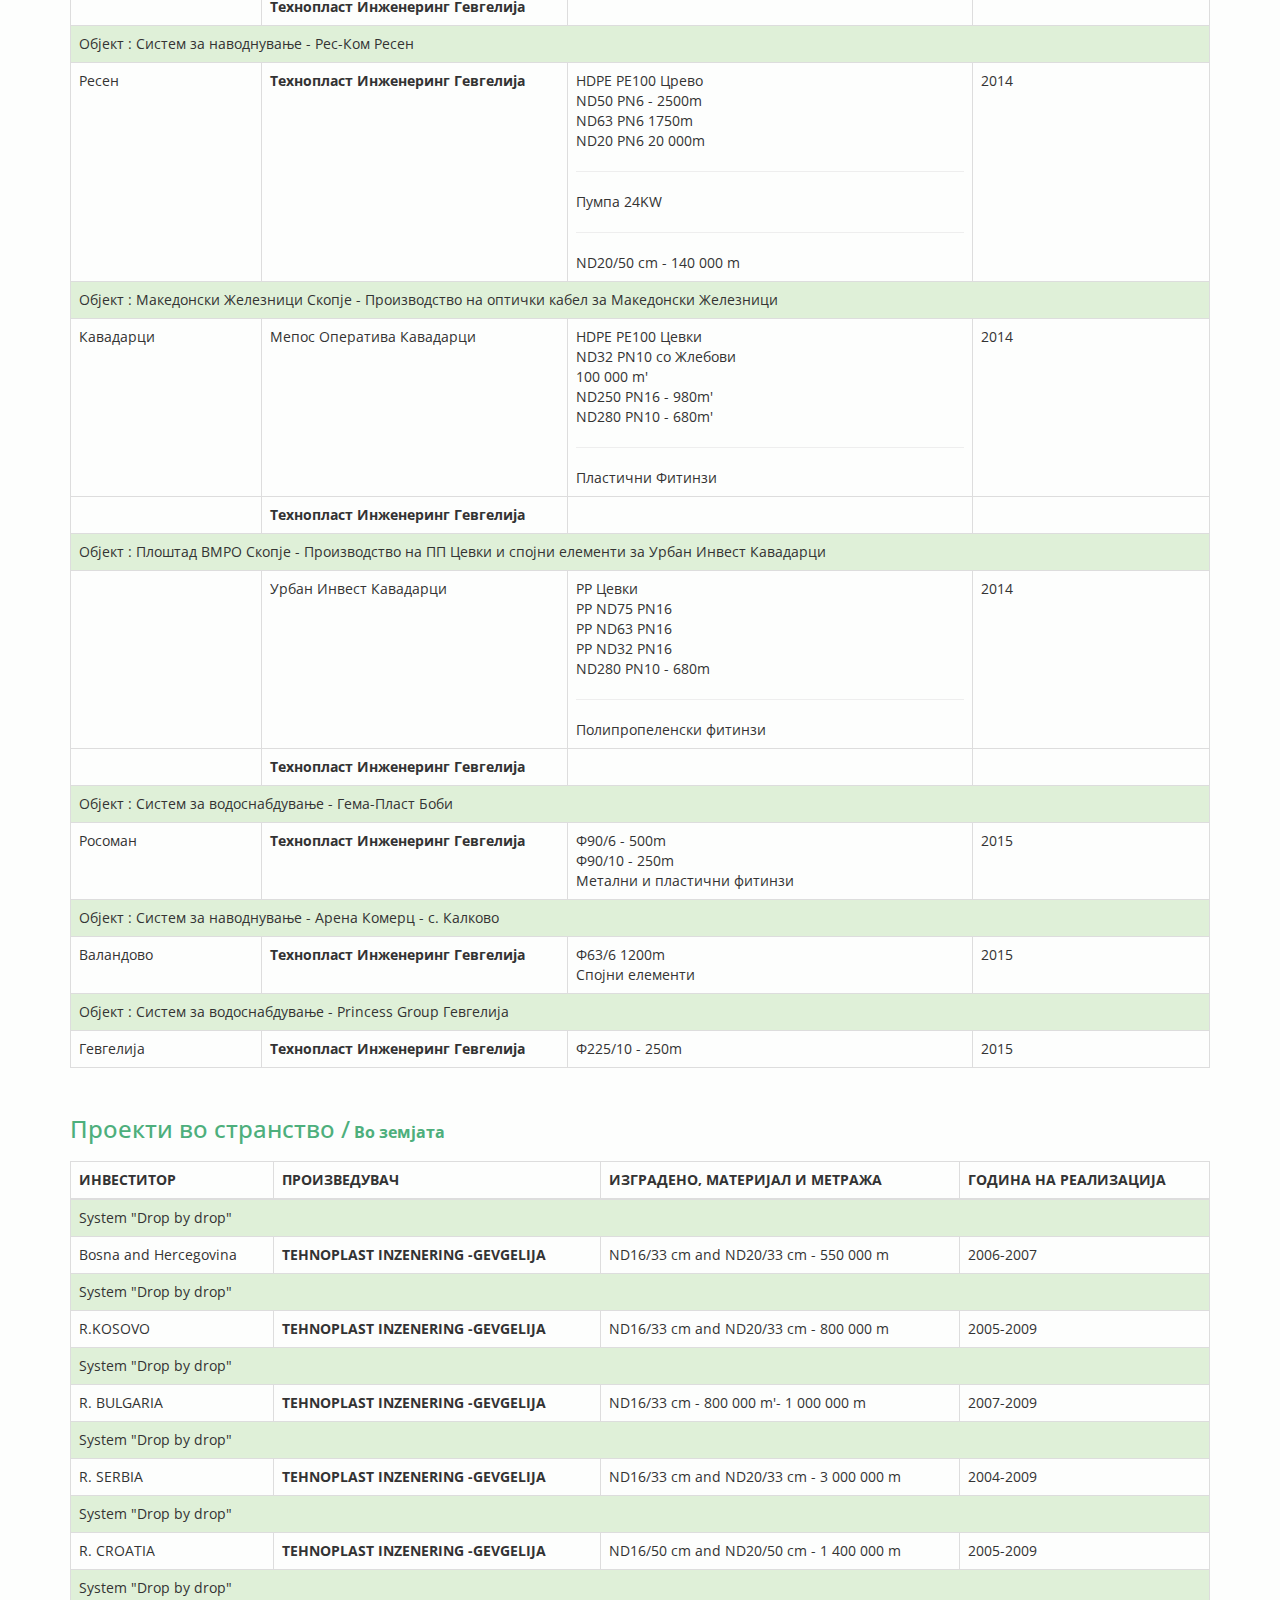
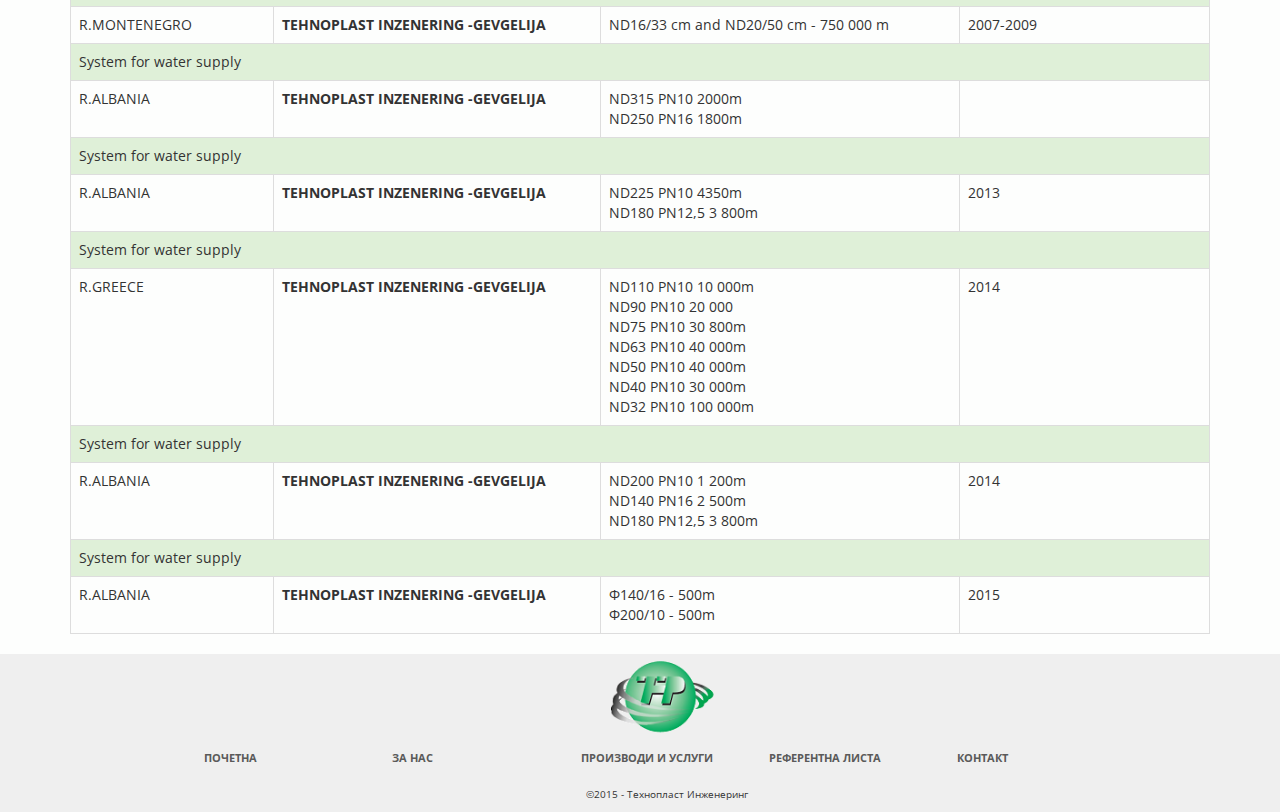
<file: refList.html>
﻿<!DOCTYPE html>
<html lang="en">
	<head>
		<meta charset="UTF-8">
		<link rel="alternate" href="www.tehnoplast.mk" hreflang="mk-mk" />
		<link rel="alternate" href="www.tehnoplast.mk/en/" hreflang="en" />
		<meta name="viewport" content="width=device-width, initial-scale=1">
		<meta name="description" content="Листа на реализирани проекти во земјата и во странство">
		<meta name="keywords" content="tehnoplast,технопласт,inzenering,инженеринг,гевгелија,прдејци,gevgelija,prdejci,водовод,одвод,капка по капка,кап по кап,системи,спојки,монтажа"/>
		<meta name="robots" content="index, follow">
		<title>Референтна Листа</title>
		<link rel="icon" href="favicon.ico">
		<link rel="stylesheet" type="text/css" href="./css/normalize.min.css">
		<link rel="stylesheet" href="https://maxcdn.bootstrapcdn.com/bootstrap/3.3.2/css/bootstrap.min.css">
		<link href='http://fonts.googleapis.com/css?family=Open+Sans' rel='stylesheet' type='text/css'>
		<link rel="stylesheet" href="./css/main.css">
	</head>
	<body>
		<div class="visible-xs visible-sm hidden-md hidden-lg">
			<div class="logo_s">
				<div class="row">
					<div class="col-xs-12">
						<div class="container">
							<div>
								<a href="#"><img src="./images/logo.png" width="240" height="70" alt="Logo"/></a>
							</div>
						</div>
					</div>
				</div>
			</div>
			<br />
			
			<div class = "row">
				<div class="nav_small">
					<ul class="navigacija_small list-group">
						<li class=" list-group-item"><a href="./index.html">Почетна</a></li>
						<li class="list-group-item"><a href="./zaNas.html">За Нас</a></li>
						<li class="list-group-item"><a href="./proizvodiUslugi.html">Производи и услуги</a></li>
						<li class="list-group-item aktven aktiven_sm"><a href="./refList.html">Референтна Листа</a></li>
						<li class="list-group-item"><a href="./kontakt.html">Контакт</a></li>
						<li class="list-group-item"><a href="./en/refList.html"><img src="./images/lang/en.png"/>  English</a></li>
					</ul>
				</div>
			</div>

		</div>
		<div class="hidden-sm visible-md visible-lg hidden-xs">
		<div class="nav">
			<div class="logo">
				<div class="row">
					<div class="col-xs-1">
						<div class="container">
							<ul class="logo">
								<li><a href="#"><img src="./images/logo.png" alt="Logo"/></a></li>
							</ul>
						</div>
					</div>
					<div class="col-xs-2 col-xs-offset-9">
						<img src="./images/lang/mk.png" alt="MK" /> | <a href="./en/refList.html"><img src="./images/lang/en.png" alt="EN"/></a>
					</div>
				</div>
			</div>
			<br />
			<div class = "row">
				<ul class="navigacija">
				<li class="col-xs-2 col-xs-offset-1"><a href="./index.html">Почетна</a></li>
				<li class="col-xs-2"><a href="./zaNas.html">За Нас</a></li>
				<li class="col-xs-2"><a href="./proizvodiUslugi.html">Производи и услуги</a></li>
				<li class="col-xs-2 aktiven"><a href="./refList.html">Референтна Листа</a></li>
				<li class="col-xs-2"><a href="./kontakt.html">Контакт</a></li>
				</ul>
			</div>
		</div>
		<br />
		</div>
		
		
		
		<div class="container">
		<h2 id="internal">Референтна Листа /<small><a href="#export" class="ex_l"> Проекти во странство</a></small></h2><br />
		
			<div>
				<table class="table table-bordered table-hover">
				<thead style="text-transform:uppercase;">
				<tr><th>Инвеститор</th><th>Главен Инвеститор</th><th>Изградено, Материјал и Метража</th><th>Година на реализација</th>
				</tr>
				<tr><th colspan="1"></th><th>Произведувач</th><th></th><th></th></tr>
				</thead>
				<tbody>
				<tr class="success"><td colspan="4">Објект: Систем за водоснабдување - с. Јегуновце</td></tr>
				<tr>
				<td>Јегуновце</td><td>USAID - UNDP</td><td> HDPE PE100 Цевки ND125 PN10 3000m</td><td>2005</td>
				</tr>
				<tr>
				<td colspan="1"></td><td><b>Технопласт Инженеринг Гевгелија</b></td><td></td><td></td>
				</tr>
				
				<tr class="success"><td colspan="4">Објект: Систем за водоснабдување - с. Башибос</td></tr>
				<tr>
				<td>Општина Валандово</td><td><b>Технопласт Инженеринг Гевгелија</b></td><td> HDPE PE100 Цевки ND160 PN10 2000m</td><td>2007</td>
				</tr>
				<tr>
				</tr>
				<!-- -->
				<tr class="success"><td colspan="4">Објект : Систем за наводнување - Оранжерии Фито-Хемија</td></tr>
				<tr>
				<td>Општина Св. Николе</td><td><b>Технопласт Инженеринг Гевгелија</b></td><td>HDPE PE100 Црево
				ND90 PN10 - 2500m <hr /> ND 20/50cm - 50100m</td><td>2007</td>
				</tr>
				<tr>
				</tr>
				<!-- -->
				
				<!-- -->
				<tr class="success"><td colspan="4">Објект : Систем за водоснабдување - Пехчево</td></tr>
				<tr>
				<td>Општина Пехчево</td><td>В и  Р Инженеринг - Скопје</td><td> HDPE PE100 Цевки
    ND125 PN10 - 2800m</td><td>2007</td>
				</tr>
				<tr>
				<td colspan="1"></td><td><b>Технопласт Инженеринг Гевгелија</b></td><td></td><td></td>
				</tr>
				<!-- -->
				<!-- -->
				<tr class="success"><td colspan="4">Објект : Систем за водоснабдување - с.Караорман</td></tr>
				<tr>
				<td>Општина Карибанци</td><td>Банко Комерц - Велес</td><td>HDPE PE100 Цевки ND225 PN10 - 1800m</td><td>2008</td>
				</tr>
				<tr>
				<td colspan="1"></td><td><b>Технопласт Инженеринг Гевгелија</b></td><td></td><td></td>
				</tr>
				<!-- -->
				<!-- -->
				<tr class="success"><td colspan="4">Објект : Систем за наводнување - Свислион Аграр</td></tr>
				<tr>
				<td>Ресен</td><td><b>Технопласт Инженеринг Гевгелија</b></td><td> HDPE PE100 Црево
    ND110 PN10 - 3500m <hr /> Пумпа 24 KW <hr /> ND20/50 cm - 140 000 m</td><td>2008</td>
				</tr>
				<!-- -->
				<!-- -->
				<tr class="success"><td colspan="4">Објект : Систем за наводнување - Хортена</td></tr>
				<tr>
				<td>Струмица</td><td><b>Технопласт Инженеринг Гевгелија</b></td><td>HDPE PE100 Црево
    ND90 PN10 - 5500m <hr /> ND16/40 cm - 800 000 m</td><td>2008 - 2011</td>
				</tr>
				<!-- -->
				<!-- -->
				<tr class="success"><td colspan="4">Објект : Систем за водоснабдување - с. Смоквица</td></tr>
				<tr>
				<td>Општина Гевгелија</td><td><b>Технопласт Инженеринг Гевгелија</b></td><td> HDPE PE100 Црево
    ND110 PN10 - 2800m</td><td>2009</td>
				</tr>
				<!-- -->
				<!-- -->
				<tr class="success"><td colspan="4">Објект : Систем за наводнување - Автопат Гевгелија-Смоквица</td></tr>
				<tr>
				<td>Гевгелија</td><td>Ј.П Македонски Шуми Скопје</td><td>Пумпа 18 KW <hr />ND20/50 cm -  20 000 m</td><td>2009</td>
				</tr>
				<tr>
				<td colspan="1"></td><td><b>Технопласт Инженеринг Гевгелија</b></td><td></td><td></td>
				</tr>
				<!-- -->
				<!-- -->
				<tr class="success"><td colspan="4">Објект : Систем за наводнување - Васил Транс</td></tr>
				<tr>
				<td>Негорци</td><td><b>Технопласт Инженеринг Гевгелија</b></td><td> HDPE PE100 Црево
    ND110 PN10 - 5000m <hr /> ND20/50 cm -  100 000 m </td><td>2009</td>
				</tr>
	
				<!-- -->
				<!-- -->
				<tr class="success"><td colspan="4">Објект : Систем за наводнување - Доброшница с. Бохула</td></tr>
				<tr>
				<td>В.З. Бохула Кавадарци</td><td><b>Технопласт Инженеринг Гевгелија</b></td><td> HDPE PE100 Црево
    ND75 PN10 - 3200m</td><td>2010</td>
				</tr>
				<!-- -->
				<!-- -->
				<tr class="success"><td colspan="4">Објект : Систем за наводнување - Оранжерии Мил Бос</td></tr>
				<tr>
				<td>Богданци</td><td><b>Технопласт Инженеринг Гевгелија</b></td><td> HDPE PE100 Црево
    ND63 PN10 - 6000m <hr /> ND 16/33cm - 100000m </td><td>2010</td>
				</tr>
				<!-- -->
				<tr class="success"><td colspan="4">Објект : Систем за водоснабдување - Железник</td></tr>
				<tr>
				<td>Демир Хисар</td><td><b>Технопласт Инженеринг Гевгелија</b></td><td> HDPE PE100 Цевки
    ND225 PN16 - 800m</td><td>2010</td>
				</tr>
				<!-- -->
				<tr class="success"><td colspan="4">Објект : Систем за водоснабдување - Бубера</td></tr>
				<tr>
				<td>Тетово</td><td><b>Технопласт Инженеринг Гевгелија</b></td><td> HDPE PE100 Цевки
    ND200 PN16 - 660m</td><td>2010</td>
				</tr>
				<!-- -->
				<tr class="success"><td colspan="4">Објект : Систем за водоснабдување - Урбан Блок 4,5 и 14 - Гевгелија</td></tr>
				<tr>
				<td>Општина Гевгелија</td><td>Конти Хидропласт Гевгелија</td><td>HDPE PE100 Цевки
    ND125 PN10 - 1484m</td><td>2010</td>
				</tr>
				<tr>
				<td colspan="1"></td><td><b>Технопласт Инженеринг Гевгелија</b></td><td></td><td></td>
				</tr>
				<!-- -->
				<tr class="success"><td colspan="4">Објект : Систем за водоснабдување - с. Каратманово</td></tr>
				<tr>
				<td>Општина Лозово</td><td><b>Технопласт Инженеринг Гевгелија</b></td><td>HDPE PE100 Цевки
    ND160 PN10 - 2900m</td><td>2011</td>
				</tr>
				<!-- -->
				<tr class="success"><td colspan="4">Објект : Систем за наводнување - Оранжерии Добра</td></tr>
				<tr>
				<td>Кочани</td><td><b>Технопласт Инженеринг Гевгелија</b></td><td>HDPE PE100 Црево
    ND75 PN10 - 3800m <hr /> ND 16/50cm - 150000m </td><td>2011</td>
				</tr>
				<!-- -->
				<tr class="success"><td colspan="4">Објект : Систем за наводнување на рибник - Тополка 2000</td></tr>
				<tr>
				<td>Велес</td><td><b>Технопласт Инженеринг Гевгелија</b></td><td> HDPE PE100 Цевки
    ND140 PN10 - 1950m</td><td>2011</td>
				</tr>
				<!-- -->
				<tr class="success"><td colspan="4">Објект : Систем за наводнување - Ветеринар</td></tr>
				<tr>
				<td>Гевгелија</td><td><b>Технопласт Инженеринг Гевгелија</b></td><td>HDPE PE100 Црево
    ND75 PN10 - 1380m <hr /> ND 20/50cm - 10 000m </td><td>2011-2012</td>
				</tr>
				<!-- -->
				<tr class="success"><td colspan="4">Објект : Монтажа на сува комора во резервоар Нераште - Ир-Фа Ролодер</td></tr>
				<tr>
				<td>с. Порој Тетово</td><td><b>Технопласт Инженеринг Гевгелија</b></td><td> HDPE PE100 Цевка
    ND250 PN10 - 300m <hr /> Пумпа 24 KW <hr /> Спојни елементи</td><td>2011-2013</td>
				</tr>
				<tr>
				<td colspan="1"></td><td></td><td></td><td></td>
				</tr>
				<!-- -->
				<tr class="success"><td colspan="4">Објект : Систем за водоснабдување - Општина Охрид</td></tr>
				<tr>
				<td>Охрид</td><td>Алкон Проект - Скопје</td><td> HDPE PE100 Цевки
    ND225 PN10 - 1900m</td><td>2012</td>
				</tr>
				<tr>
				<td colspan="1"></td><td><b>Технопласт Инженеринг Гевгелија</b></td><td></td><td></td>
				</tr>
				<!-- -->
				<tr class="success"><td colspan="4">Објект : Систем за водоснабдување Кожувжанка</td></tr>
				<tr>
				<td>Кавадарци</td><td>Гема-Пласт - Боби Росоман</td><td> HDPE PE100 Цевки
    ND250 PN10 - 1630m <hr /> Метални Фитинзи</td><td>2012</td>
				</tr>
				<tr>
				<td colspan="1"></td><td><b>Технопласт Инженеринг Гевгелија</b></td><td></td><td></td>
				</tr>
				<!-- -->
				<tr class="success"><td colspan="4">Објект : Систем за водоснабдување - Изградба на нова автопатска делница Демир Капија - Смоквица</td></tr>
				<tr>
				<td>Скопје</td><td>Актор АДТ Грција Подружница Скопје</td><td> HDPE PE100 Цевки ND125PN10 - 830m <br />ND90 PN16 - 580m <hr />Метални и пластични фитинзи</td><td>2012</td>
				</tr>
				<tr>
				<td colspan="1"></td><td><b>Технопласт Инженеринг Гевгелија</b></td><td></td><td></td>
				</tr>
				<!-- -->
				<tr class="success"><td colspan="4">Објект : Систем за наводнување - Објект Радовиш - Флорес</td></tr>
				<tr>
				<td>Скопје</td><td><b>Технопласт Инженеринг Гевгелија</b></td><td> HDPE PE100 Црево
    ND75 PN10 - 3450m <hr /> ND 20/50cm - 35 000m <hr /> Метални и пластични фитинзи</td><td>2012</td>
				</tr>
				<!-- -->
				<tr class="success"><td colspan="4">Објект : Систем за наводнување - Објект Росоман - Дарион</td></tr>
				<tr>
				<td>Кавадарци</td><td><b>Технопласт Инженеринг Гевгелија</b></td><td> HDPE PE100 Црево
    ND90 PN10 - 2850m <hr /> ND 20/50cm - 21 000m <hr /> Метални и пластични фитинзи</td><td>2012</td>
				</tr>
				<!-- -->
				<tr class="success"><td colspan="4">Објект : Систем за наводнување - СБК Интернационал</td></tr>
				<tr>
				<td>Јосифово, Валандово</td><td><b>Технопласт Инженеринг Гевгелија</b></td><td> HDPE PE100 Црево
    ND90 PN10 - 4350m <hr /> Метални и пластични фитинзи <hr /> Пумпа 24KW </td><td>2012-2013</td>
				</tr>
				<!-- -->
				<tr class="success"><td colspan="4">Објект : Систем за наводнување - Објект Витачево - Вендора</td></tr>
				<tr>
				<td>Скопје</td><td><b>Технопласт Инженеринг Гевгелија</b></td><td>HDPE PE100 Цевка
    ND160 PN10 - 1760m <hr /> ND 20/33cm - 18 000m <hr /> Метални и пластични фитинзи</td><td>2012</td>
				</tr>
				<!-- -->
				<tr class="success"><td colspan="4">Објект : Систем за наводнување - Објект Донов Винарија</td></tr>
				<tr>
				<td>Кавадарци</td><td><b>Технопласт Инженеринг Гевгелија</b></td><td> HDPE PE100 Цевка
    ND125PN10 - 2350m <hr /> ND 16/33cm - 8 000m </td><td>2013</td>
				</tr>
				<!-- -->
				<tr class="success"><td colspan="4">Објект : Систем за водоснабдување - Изградба на трговски центар Капитол Аеродром - Скопје</td></tr>
				<tr>
				<td>Скопје</td><td>Сити Плаза Доо Скопје</td><td> HDPE PE100 Цевки<br/>ND110 PN12,5 - 830m<br/>ND90 PN10 - 280m<hr />Метални и пластични фитинзи</td><td>2013</td>
				</tr>
				<tr>
				<td colspan="1"></td><td><b>Технопласт Инженеринг Гевгелија</b></td><td></td><td></td>
				</tr>
				<!-- -->
				<tr class="success"><td colspan="4">Објект : Систем за водоснабдување - Изградба на доводен цевковод до хидроцентрала с. Пршовце, Тетово</td></tr>
				<tr>
				<td>Тетово</td><td>АК - Инвест Тетово</td><td>HDPE PE100 Цевки<br />ND160 PN10 - 1 450m<br />ND125 PN10 - 780m</td><td>2013</td>
				</tr>
				<tr>
				<td colspan="1"></td><td><b>Технопласт Инженеринг Гевгелија</b></td><td></td><td></td>
				</tr>
				<!-- -->
				<tr class="success"><td colspan="4">Објект : Ветерници Богданци - Производство на оптички кабел за ветерници во Богданци</td></tr>
				<tr>
				<td>Скопје</td><td>Фибер Нет Скопје</td><td> HDPE PE100 Црево ND40 PN10 со жлебови 20 450m<hr />Пластични фитинзи</td><td>2013</td>
				</tr>
				<tr>
				<td colspan="1"></td><td><b>Технопласт Инженеринг Гевгелија</b></td><td></td><td></td>
				</tr>
				<!-- -->
				<tr class="success"><td colspan="4">Објект : Систем за водоснабдување - Изградба на систем за довод на вода во рудник „Бучим“,Радовиш</td></tr>
				<tr>
				<td>Скопје</td><td>Иат Алати Скопје</td><td> HDPE PE100 Цевки<br/>ND225 PN10 - 830m<br/>ND250 PN16 - 980m<br/>ND280 PN10 - 680m<hr/>Метални и пластични фитинзи</td><td>2014</td>
				</tr>
				<tr>
				<td colspan="1"></td><td><b>Технопласт Инженеринг Гевгелија</b></td><td></td><td></td>
				</tr>
				<!-- -->
				<tr class="success"><td colspan="4">Објект : Систем за наводнување - Рес-Ком Ресен </td></tr>
				<tr>
				<td>Ресен</td><td><b>Технопласт Инженеринг Гевгелија</b></td><td>HDPE PE100 Црево<br/>ND50 PN6 - 2500m<br/>ND63 PN6 1750m<br/>ND20 PN6 20 000m<hr />Пумпа 24KW<hr />ND20/50 cm - 140 000 m</td><td>2014</td>
				</tr>
				<!-- -->
				<tr class="success"><td colspan="4">Објект : Македонски Железници Скопје - Производство на оптички кабел за Македонски Железници</td></tr>
				<tr>
				<td>Кавадарци</td><td>Мепос Оператива Кавадарци</td><td>HDPE PE100 Цевки<br />ND32 PN10 со Жлебови<br />100 000 m'<br />ND250 PN16 - 980m'<br />ND280 PN10 - 680m'<hr />Пластични Фитинзи</td><td>2014</td>
				</tr>
				<tr>
				<td colspan="1"></td><td><b>Технопласт Инженеринг Гевгелија</b></td><td></td><td></td>
				</tr>
				<!-- -->
				<tr class="success"><td colspan="4">Објект : Плоштад ВМРО Скопје - Производство на ПП Цевки и спојни елементи за Урбан Инвест Кавадарци</td></tr>
				<tr>
				<td></td><td>Урбан Инвест Кавадарци</td><td> PP Цевки<br/>PP ND75 PN16<br/>PP ND63 PN16<br/>PP ND32 PN16<br/>ND280 PN10 - 680m<hr/>Полипропеленски фитинзи</td><td>2014</td>
				</tr>
				<tr>
				<td colspan="1"></td><td><b>Технопласт Инженеринг Гевгелија</b></td><td></td><td></td>
				</tr>
				
				<tr class="success"><td colspan="4">Објект : Систем за водоснабдување - Гема-Пласт Боби</td></tr>
				<tr>
				<td>Росоман</td><td><b>Технопласт Инженеринг Гевгелија</b></td><td>Ф90/6 - 500m<br/>Ф90/10 - 250m<br/>Метални и пластични фитинзи</td><td>2015</td>
				</tr>
				
				<tr class="success"><td colspan="4">Објект : Систем за наводнување - Арена Комерц - с. Калково</td></tr>
				<tr>
				<td>Валандово</td><td><b>Технопласт Инженеринг Гевгелија</b></td><td>Ф63/6 1200m<br/>Спојни елементи</td><td>2015</td>
				</tr>
				
				<tr class="success"><td colspan="4">Објект : Систем за водоснабдување - Princess Group Гевгелија</td></tr>
				<tr>
				<td>Гевгелија</td><td><b>Технопласт Инженеринг Гевгелија</b></td><td>Ф225/10 - 250m</td><td>2015</td>
				</tr>
				
				</tbody>
				</table>
			</div>
			
			<div class="">
				<table class="table table-bordered table-hover" id="export">
				<caption><h2>Проекти во странство /<small><a href="#internal" class="ex_l"> Во земјата</a></small></h2></caption>
				<thead style="text-transform:uppercase;">
				<tr><th>Инвеститор</th><th>Произведувач</th><th>Изградено, Материјал и Метража</th><th>Година на реализација</th>
				</tr>
				</thead>
				<tbody>
				
				<tr class="success"><td colspan="4">System "Drop by drop"</td></tr>
				<tr>
				<td>Bosna and Hercegovina</td><td><b>TEHNOPLAST INZENERING -GEVGELIJA</b></td><td>ND16/33 cm and ND20/33 cm
- 				550 000 m</td><td>2006-2007</td>
				</tr>

				
				<tr class="success"><td colspan="4">System "Drop by drop"</td></tr>
				<tr>
				<td>R.KOSOVO</td><td><b>TEHNOPLAST INZENERING -GEVGELIJA</b></td><td>ND16/33 cm and ND20/33 cm
- 				800 000 m</td><td>2005-2009</td>
				</tr>

				
				<tr class="success"><td colspan="4">System "Drop by drop"</td></tr>
				<tr>
				<td>R. BULGARIA</td><td><b>TEHNOPLAST INZENERING -GEVGELIJA</b></td><td>ND16/33 cm 
-				 800 000 m'- 1 000 000 m</td><td>2007-2009</td>
				</tr>

				
				<tr class="success"><td colspan="4">System "Drop by drop"</td></tr>
				<tr>
				<td>R. SERBIA</td><td><b>TEHNOPLAST INZENERING -GEVGELIJA</b></td><td>ND16/33 cm and ND20/33 cm
-				3 000 000 m</td><td>2004-2009</td>
				</tr>

				
				<tr class="success"><td colspan="4">System "Drop by drop"</td></tr>
				<tr>
				<td>R. CROATIA</td><td><b>TEHNOPLAST INZENERING -GEVGELIJA</b></td><td>ND16/50 cm and ND20/50 cm
- 				1 400 000 m</td><td>2005-2009</td>
				</tr>

				
				<tr class="success"><td colspan="4">System "Drop by drop"</td></tr>
				<tr>
				<td>R.MONTENEGRO</td><td><b>TEHNOPLAST INZENERING -GEVGELIJA</b></td><td>ND16/33 cm and ND20/50 cm
- 				750 000 m</td><td>2007-2009</td>
				</tr>
				
				
				<tr class="success"><td colspan="4">System for water supply</td></tr>
				<tr>
				<td>R.ALBANIA</td><td><b>TEHNOPLAST INZENERING -GEVGELIJA</b></td><td>ND315 PN10 2000m<br/>
				ND250 PN16 1800m</td><td></td>
				</tr>

				
				<tr class="success"><td colspan="4">System for water supply</td></tr>
				<tr>
				<td>R.ALBANIA</td><td><b>TEHNOPLAST INZENERING -GEVGELIJA</b></td><td>ND225 PN10 4350m<br/>
				ND180 PN12,5 3 800m</td><td>2013</td>
				</tr>

				
				<tr class="success"><td colspan="4">System for water supply</td></tr>
				<tr>
				<td>R.GREECE</td><td><b>TEHNOPLAST INZENERING -GEVGELIJA</b></td><td>ND110 PN10 10 000m<br/>ND90 PN10 20 000<br/>ND75 PN10 30 800m<br/>ND63 PN10 40 000m<br/>ND50 PN10 40 000m<br/>ND40 PN10 30 000m<br/>ND32 PN10 100 000m<br/></td><td>2014</td>
				</tr>

				
				<tr class="success"><td colspan="4">System for water supply</td></tr>
				<tr>
				<td>R.ALBANIA</td><td><b>TEHNOPLAST INZENERING -GEVGELIJA</b></td><td>ND200 PN10 1 200m<br/>ND140 PN16 2 500m<br/>ND180 PN12,5 3 800m<br/></td><td>2014</td>
				</tr>
				
				<tr class="success"><td colspan="4">System for water supply</td></tr>
				<tr>
				<td>R.ALBANIA</td><td><b>TEHNOPLAST INZENERING -GEVGELIJA</b></td><td>Ф140/16 - 500m<br/>Ф200/10 - 500m<br/></td><td>2015</td>
				</tr>
				
				</tbody>
				</table>


			
		</div></div>
		
		
		
		
		<div class="footer">
			<div class="visible-xs visible-sm hidden-md hidden-lg">

				<br />
				
				<div class = "row">
				<div class="col-xs-2">
				<div class="logo">
					<div class="row">
							<div class="container">
								<div>
									<a href="#"><img src="./images/logo2.png" alt="Logo" /></a>
								</div>
							</div>
					</div>
				</div>
				</div>
					<div class="col-xs-10">
						<div class="nav_small_f">
							<ul class="navigacija_small_f">
								<li class="aktiven"><a href="./index.html">Почетна</a></li>
								<li><a href="./zaNas.html">За Нас</a></li>
								<li><a href="./proizvodiUslugi.html">Производи и услуги</a></li>
								<li><a href="./refList.html">Референтна Листа</a></li>
								<li><a href="./kontakt.html">Контакт</a></li>
							</ul>
						</div>
					</div>
				</div>
				
				<div class = "row">
					<div  class="col-xs-7 col-xs-offset-3">
						<ul class="copyright">
							<li>©2015 - Технопласт Инженеринг</li>
						</ul>
					</div>
				</div>
				
			</div>
			<div class="hidden-sm visible-md visible-lg hidden-xs">
					
				<div class="row">
					<div class="container">
						<div class="col-xs-2 col-xs-offset-5">
							<ul class="logo">
								<li><a href="#"><img src="./images/logo2.png" alt="Logo" /></a></li>
							</ul> 
						</div>
					</div>
				</div>
				<div class="container">
					<div class="row">
						<ul class="navigacija_footer">
							<li class="col-xs-2 col-md-2 col-md-offset-1"><a href="./index.html">Почетна</a></li>
							<li class="col-xs-2 col-md-2"><a href="./zaNas.html">За Нас</a></li>
							<li class="col-xs-2 col-md-2"><a href="./proizvodiUslugi.html">Производи и услуги</a></li>
							<li class="col-xs-2 col-md-2"><a href="./refList.html">Референтна Листа</a></li>
							<li class="col-xs-2 col-md-2"><a href="./kontakt.html">Контакт</a></li>
						</ul>
					</div>
				</div>
				<br/>
				<div class="row">
					<div  class="col-xs-3 col-xs-offset-5">
						<ul class="copyright">
							<li>©2015 - Технопласт Инженеринг</li>
						</ul>
					</div>
				</div>
			</div>
		</div>

		<script src="https://cdnjs.cloudflare.com/ajax/libs/jquery/2.1.3/jquery.min.js"></script>
		<script async="" src="//google-analytics.com/analytics.js"></script>
		<script src="./js/modernizr.min.js"></script>
<script>
  (function(i,s,o,g,r,a,m){i['GoogleAnalyticsObject']=r;i[r]=i[r]||function(){
  (i[r].q=i[r].q||[]).push(arguments)},i[r].l=1*new Date();a=s.createElement(o),
  m=s.getElementsByTagName(o)[0];a.async=1;a.src=g;m.parentNode.insertBefore(a,m)
  })(window,document,'script','//www.google-analytics.com/analytics.js','ga');

  ga('create', 'UA-60839357-1', 'auto');
  ga('send', 'pageview');

</script>
	</body>
</html>
</file>
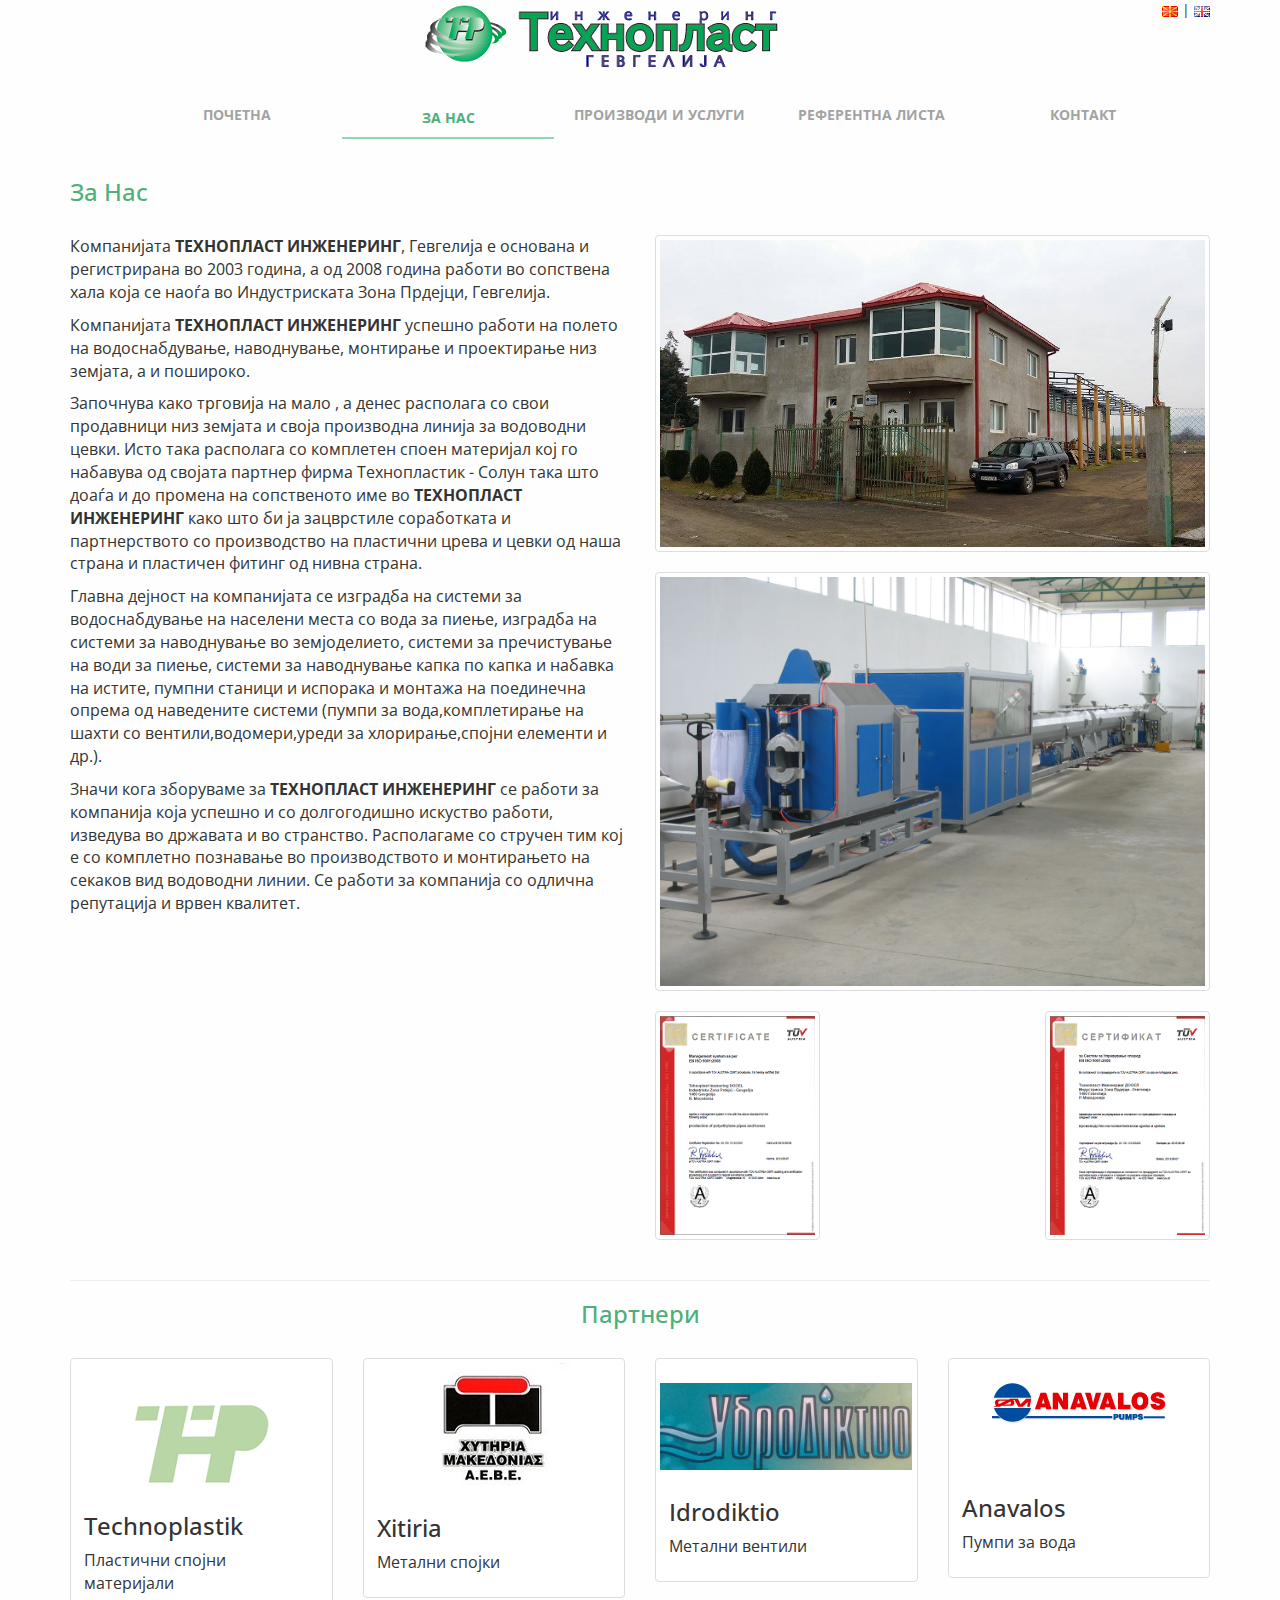
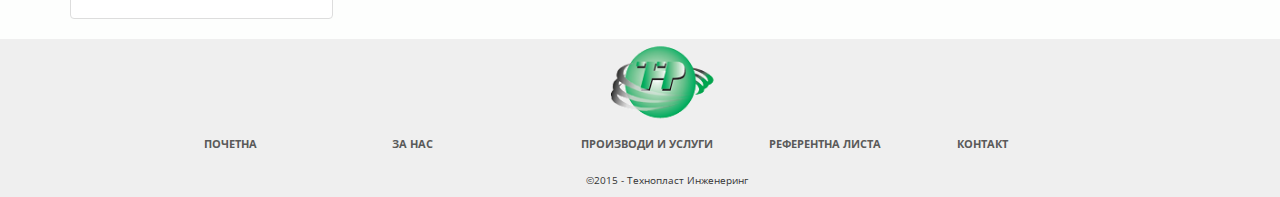
<file: zaNas.html>
<!DOCTYPE html>
<html lang="mk">
	<head>
		<meta charset="UTF-8">
		<link rel="alternate" href="www.tehnoplast.mk" hreflang="mk-mk" />
		<link rel="alternate" href="www.tehnoplast.mk/en/" hreflang="en" />
		<meta name="viewport" content="width=device-width, initial-scale=1">
		<meta name="description" content="Информации за компанијата">
		<meta name="keywords" content="tehnoplast,технопласт,inzenering,инженеринг,гевгелија,прдејци,gevgelija,prdejci,водовод,одвод,капка по капка,кап по кап,системи,спојки,монтажа"/>
		<meta name="robots" content="index, follow">
		<title>За Нас</title>
		<link rel="icon" href="favicon.ico">
		<link rel="stylesheet" type="text/css" href="./css/normalize.min.css">
		<link rel="stylesheet" href="https://maxcdn.bootstrapcdn.com/bootstrap/3.3.2/css/bootstrap.min.css">
		<link href='http://fonts.googleapis.com/css?family=Open+Sans' rel='stylesheet' type='text/css'>
		<link rel="stylesheet" href="./css/main.css">
	</head>
	<body>
		<div class="visible-xs visible-sm hidden-md hidden-lg">
			<div class="logo_s">
				<div class="row">
					<div class="col-xs-12">
						<div class="container">
							<div>
								<a href="#"><img src="./images/logo.png" alt="Logo" width="240" height="70"></a>
							</div>
						</div>
					</div>
				</div>
			</div>
			<br />
			
			<div class = "row">
				<div class="nav_small">
					<ul class="navigacija_small list-group">
						<li class="list-group-item"><a href="./index.html">Почетна</a></li>
						<li class="list-group-item aktiven aktiven_sm"><a href="./zaNas.html">За Нас</a></li>
						<li class="list-group-item"><a href="./proizvodiUslugi.html">Производи и услуги</a></li>
						<li class="list-group-item"><a href="./refList.html">Референтна Листа</a></li>
						<li class="list-group-item"><a href="./kontakt.html">Контакт</a></li>
						<li class="list-group-item"><a href="./en/zaNas.html"><img src="./images/lang/en.png"/>  English</a></li>
					</ul>
				</div>
			</div>

		</div>
		<div class="hidden-sm visible-md visible-lg hidden-xs">
		<div class="nav">
			<div class="logo">
				<div class="row">
					<div class="col-xs-1">
						<div class="container">
							<ul class="logo">
								<li><a href="#"><img src="./images/logo.png" alt="Logo"/></a></li>
							</ul>
						</div>
					</div>
					<div class="col-xs-2 col-xs-offset-9">
						<img src="./images/lang/mk.png" alt="MK" /> | <a href="./en/zaNas.html"><img src="./images/lang/en.png" alt="EN"/></a>
					</div>
				</div>
			</div>
			<br />
			<div class = "row">
				<ul class="navigacija">
				<li class="col-xs-2 col-xs-offset-1"><a href="./index.html">Почетна</a></li>
				<li class="col-xs-2 aktiven"><a href="./zaNas.html">За Нас</a></li>
				<li class="col-xs-2"><a href="./proizvodiUslugi.html">Производи и услуги</a></li>
				<li class="col-xs-2"><a href="./refList.html">Референтна Листа</a></li>
				<li class="col-xs-2"><a href="./kontakt.html">Контакт</a></li>
				</ul>
			</div>
		</div>
		<br />
		</div>

<div class="zaNas">
	<div class="container">
	<h2>За Нас</h2><br />	
	<div class="row">
			<div class="col-md-6 col-sm-6">
			<p>Компанијата <b>ТЕХНОПЛАСТ ИНЖЕНЕРИНГ</b>, Гевгелија е основана и регистрирана во 2003 година, а од 2008 година работи во сопствена хала која се наоѓа во Индустриската Зона Прдејци, Гевгелија.</p>

<p>Компанијата <b>ТЕХНОПЛАСТ ИНЖЕНЕРИНГ</b> успешно работи на полето на водоснабдување, наводнување, монтирање и проектирање низ земјата, а и пошироко.</p>

<p>Започнува како трговија на мало , а денес располага со свои продавници низ земјата и своја производна линија за водоводни цевки. Исто така располага со комплетен споен материјал кој го набавува од својата партнер фирма Технопластик - Солун така што доаѓа и до промена на сопственото име во <b>ТЕХНОПЛАСТ ИНЖЕНЕРИНГ</b> како што би ја зацврстиле соработката и партнерството со производство на пластични црева и цевки од наша страна и пластичен фитинг од нивна страна.</p>

<p>Главна дејност на компанијата се изградба на системи за водоснабдување на населени места со вода за пиење, изградба на системи за наводнување во земјоделието, системи за пречистување на води за пиење, системи за наводнување капка по капка и набавка на истите, пумпни станици и испорака и монтажа на поединечна опрема од наведените системи (пумпи за вода,комплетирање на шахти со вентили,водомери,уреди за хлорирање,спојни елементи и др.).</p>

<p>Значи кога зборуваме за <b>ТЕХНОПЛАСТ ИНЖЕНЕРИНГ</b> се работи за компанија која успешно и со долгогодишно искуство работи, изведува во државата и во странство. Располагаме со стручен тим кој е со комплетно познавање во производството и монтирањето на секаков вид водоводни линии. Се работи за компанија со одлична репутација и врвен квалитет.</p></div>

				<div class="col-md-6 col-sm-3">	
				<div class="thumbnail">
				<img src="./images/zaNas0.jpg" alt="image"/></div>
				<div class="thumbnail">
				<img src="./images/zaNas1.jpg" alt="image"/>
				</div>			
			</div></div>
			<div class="row">
			<div class="col-md-2 col-sm-2 col-md-offset-6">
				<div class="thumbnail">
				<a href="./images/certEN.PNG"><img src="./images/certEN_thumb.PNG" alt="Certificate" /></a></div></div>
				<div class="col-md-2 col-sm-2 col-md-offset-2">
				<div class="thumbnail">
				<a href="./images/certMK.PNG"><img src="./images/certMK_thumb.PNG" alt="Certificate" /></a></div>
				
			</div></div>
			<hr />
			<div style="text-align:center;">
			<h2>Партнери</h2></div><br />
			<div class="row">
  <div class="col-sm-6 col-md-3">
    <div class="thumbnail">
	<br/><br/>
      <img src="./images/partneri/1.png" alt="Technoplastik"/>
      <div class="caption">
        <h3>Technoplastik</h3>
        <p>Пластични спојни материјали</p>
      </div>
    </div></div>
	  <div class="col-sm-6 col-md-3">
    <div class="thumbnail">
      <img src="./images/partneri/2.jpg" alt="Xitiria"/>
      <div class="caption">
        <h3>Xitiria</h3>
        <p>Метални спојки</p>
      </div>
    </div></div>
	  <div class="col-sm-6 col-md-3">
    <div class="thumbnail">
	<br/>
	<img src="./images/partneri/3.jpg" alt="Xitiria"/>
      <div class="caption">
        <h3>Idrodiktio</h3>
        <p>Метални вентили</p>
      </div>
	  
    </div></div>
	
	  <div class="col-sm-6 col-md-3">
    <div class="thumbnail">
	<br />
      <img src="./images/partneri/4.png" alt="anavalos"/>
      <div class="caption"><br/>
        <h3>Anavalos</h3>
        <p>Пумпи за вода</p>
      </div>
    </div>
  </div></div>
			
			</div>
			
			
		</div>


		<div class="footer">
			<div class="visible-xs visible-sm hidden-md hidden-lg">

				<br />
				
				<div class = "row">
				<div class="col-xs-2">
				<div class="logo">
					<div class="row">
							<div class="container">
								<div>
									<a href="#"><img src="./images/logo2.png" alt="Logo"/></a>
								</div>
							</div>
					</div>
				</div>
				</div>
					<div class="col-xs-10">
						<div class="nav_small_f">
							<ul class="navigacija_small_f">
								<li class="aktiven"><a href="./index.html">Почетна</a></li>
								<li><a href="./zaNas.html">За Нас</a></li>
								<li><a href="./proizvodiUslugi.html">Производи и услуги</a></li>
								<li><a href="./refList.html">Референтна Листа</a></li>
								<li><a href="./kontakt.html">Контакт</a></li>
							</ul>
						</div>
					</div>
				</div>
				
				<div class = "row">
					<div  class="col-xs-7 col-xs-offset-3">
						<ul class="copyright">
							<li>©2015 - Технопласт Инженеринг</li>
						</ul>
					</div>
				</div>
				
			</div>
			<div class="hidden-sm visible-md visible-lg hidden-xs">
				<div class="row">
					<div class="container">
						<div class="col-xs-2 col-xs-offset-5">
							<ul class="logo">
								<li><a href="#"><img src="./images/logo2.png" alt="Logo" /></a></li>
							</ul> 
						</div>
					</div>
				</div>
				<div class="container">
					<div class="row">
						<ul class="navigacija_footer">
							<li class="col-xs-2 col-md-2 col-md-offset-1"><a href="./index.html">Почетна</a></li>
							<li class="col-xs-2 col-md-2"><a href="./zaNas.html">За Нас</a></li>
							<li class="col-xs-2 col-md-2"><a href="./proizvodiUslugi.html">Производи и услуги</a></li>
							<li class="col-xs-2 col-md-2"><a href="./refList.html">Референтна Листа</a></li>
							<li class="col-xs-2 col-md-2"><a href="./kontakt.html">Контакт</a></li>
						</ul>
					</div>
				</div>
				<br/>
				<div class="row">
					<div  class="col-xs-3 col-xs-offset-5">
						<ul class="copyright">
							<li>©2015 - Технопласт Инженеринг</li>
						</ul>
					</div>
				</div>
			</div>
		</div>

		<script src="https://cdnjs.cloudflare.com/ajax/libs/jquery/2.1.3/jquery.min.js"></script>
		<script async="" src="//google-analytics.com/analytics.js"></script>
		<script src="./js/modernizr.min.js"></script>
<script>
  (function(i,s,o,g,r,a,m){i['GoogleAnalyticsObject']=r;i[r]=i[r]||function(){
  (i[r].q=i[r].q||[]).push(arguments)},i[r].l=1*new Date();a=s.createElement(o),
  m=s.getElementsByTagName(o)[0];a.async=1;a.src=g;m.parentNode.insertBefore(a,m)
  })(window,document,'script','//www.google-analytics.com/analytics.js','ga');

  ga('create', 'UA-60839357-1', 'auto');
  ga('send', 'pageview');

</script>
	</body>
</html>
</file>
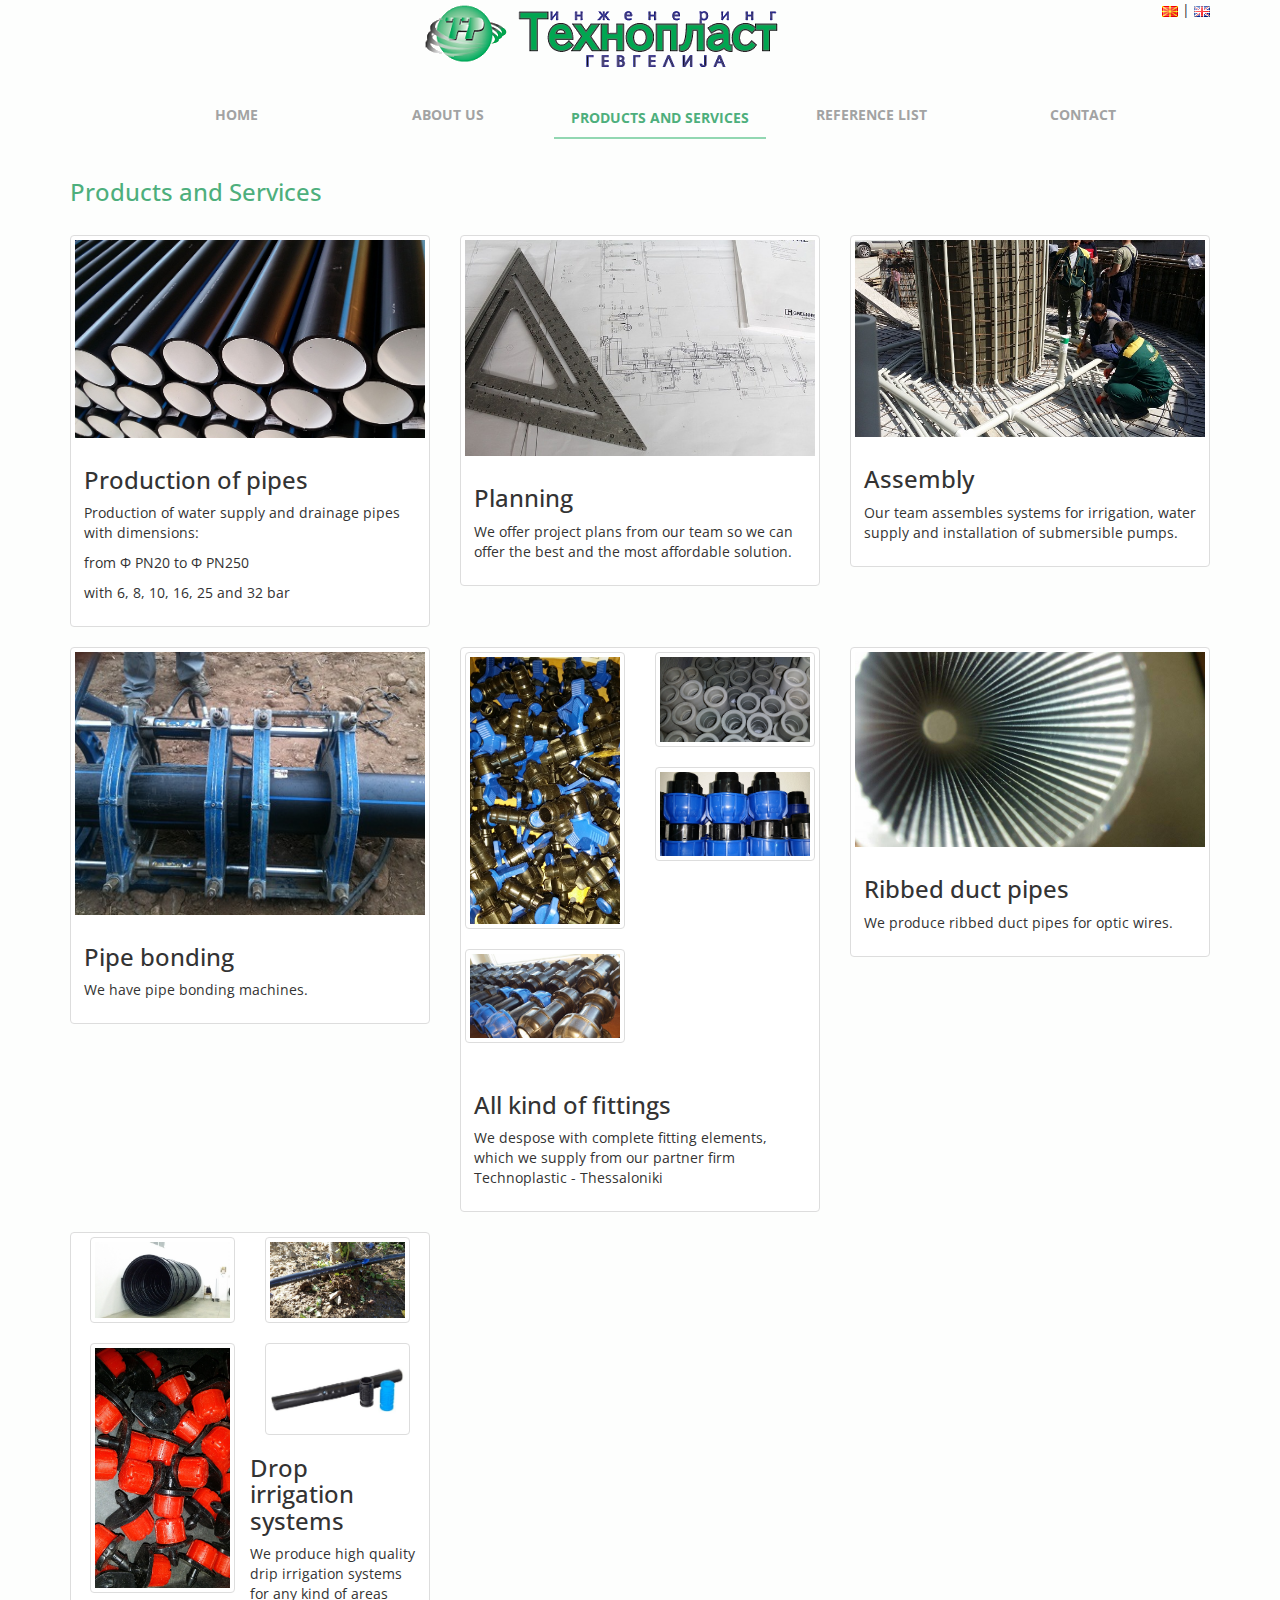
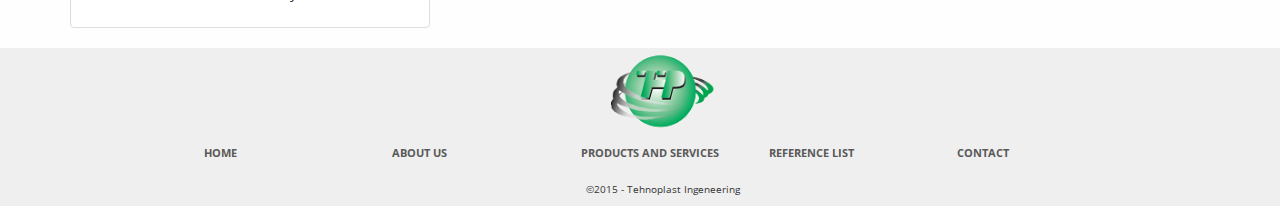
<file: en/proizvodiUslugi.html>
﻿<!DOCTYPE html>
<html lang="en">
	<head>
		<meta charset="UTF-8">
		<link rel="alternate" href="www.tehnoplast.mk" hreflang="mk-mk" />
		<link rel="alternate" href="www.tehnoplast.mk/en/" hreflang="en" />
		<meta name="viewport" content="width=device-width, initial-scale=1">
		<meta name="description" content="Production of water supply pipes, drainage system pipes, drip irrigation systems.">
		<meta name="keywords" content="tehnoplast,технопласт,inzenering,инженеринг,гевгелија,прдејци,gevgelija,prdejci,водовод,одвод,капка по капка,кап по кап,системи,спојки,монтажа,water supply, drainage system, drip irrigation, fittings, assembly"/>
		<meta name="robots" content="index, follow">
		<title>Products and services</title>
		<link rel="icon" href="favicon.ico"/>
		<link rel="stylesheet" type="text/css" href="../css/normalize.min.css"/>
		<link rel="stylesheet" href="https://maxcdn.bootstrapcdn.com/bootstrap/3.3.2/css/bootstrap.min.css"/>
		<link rel='stylesheet' type='text/css' href='http://fonts.googleapis.com/css?family=Open+Sans'/>
		<link rel="stylesheet" href="../css/main.css" />
	</head>
	
	<body>
		<div class="visible-xs visible-sm hidden-md hidden-lg">
			<div class="logo_s">
				<div class="row">
					<div class="col-xs-12">
						<div class="container">
							<div>
								<a href="#"><img src="../images/logo.png" width="240" height="70" alt="Logo"/></a>
							</div>
						</div>
					</div>
				</div>
			</div>
			<br />
			
			<div class = "row">
				<div class="nav_small">
					<ul class="navigacija_small list-group">
						<li class="list-group-item"><a href="./index.html">Home</a></li>
						<li class="list-group-item"><a href="./zaNas.html">About us</a></li>
						<li class="list-group-item aktven aktiven_sm"><a href="./proizvodiUslugi.html">Products and services</a></li>
						<li class="list-group-item"><a href="./refList.html">Reference List</a></li>
						<li class="list-group-item"><a href="./kontakt.html">Contact</a></li>
						<li class="list-group-item"><a href="../proizvodiUslugi.html"><img src="../images/lang/mk.png"/>  Македонски</a></li>
					</ul>
				</div>
			</div>

		</div>
		<div class="hidden-sm visible-md visible-lg hidden-xs">
		<div class="nav">
			<div class="logo">
				<div class="row">
					<div class="col-xs-1">
						<div class="container">
							<ul class="logo">
								<li><a href="#"><img src="../images/logo.png" alt="Logo"/></a></li>
							</ul>
						</div>
					</div>
					<div class="col-xs-2 col-xs-offset-9">
						<a href="../proizvodiUslugi.html"><img src="../images/lang/mk.png" alt="MK" /></a> | <img src="../images/lang/en.png" alt="EN"/>
					</div>
				</div>
			</div>
			<br />
			<div class = "row">
				<ul class="navigacija">
				<li class="col-xs-2 col-xs-offset-1"><a href="./index.html">Home</a></li>
				<li class="col-xs-2"><a href="./zaNas.html">About us</a></li>
				<li class="col-xs-2 aktiven"><a href="./proizvodiUslugi.html">Products and services</a></li>
				<li class="col-xs-2"><a href="./refList.html">Reference List</a></li>
				<li class="col-xs-2"><a href="./kontakt.html">Contact</a></li>
				</ul>
			</div>
		</div>
		<br />
		</div>


			
<div class="container">
<h2>Products and Services</h2><br />
<div class="row">
  <div class="col-sm-6 col-md-4">
    <div class="thumbnail piu">
      <img src="../images/2/jumbotron1.jpg" alt="cevki" width="350" height="200" />
      <div class="caption">
        <h3>Production of pipes </h3>
			<p>Production of water supply and drainage pipes with dimensions:</p>
			<p>from Ф PN20 to Ф PN250</p> 
			<p>with 6, 8, 10, 16, 25 and 32 bar</p>
		
      </div>
    </div>
  </div>
    <div class="col-sm-6 col-md-4">
    <div class="thumbnail piu">
      <img src="../images/2/proektiranje.jpg" alt="proektiranje" width="350" height="200" />
      <div class="caption">
        <h3>Planning</h3>
        <p>We offer project plans from our team so we can offer the best and the most affordable solution.</p>
      </div>
    </div>
  </div>
    <div class="col-sm-6 col-md-4 ">
    <div class="thumbnail piu">
      <img src="../images/2/montiranje.jpg" alt="montiranje" width="350" height="200" />
      <div class="caption">
        <h3>Assembly</h3>
        <p>Our team assembles systems for irrigation, water supply and installation of submersible pumps.</p>
      </div>
    </div>
  </div>
</div>
<div class="row">
  <div class="col-sm-6 col-md-4">
    <div class="thumbnail piu">
      <img src="../images/2/slika4.JPG" alt="lepenje">
      <div class="caption">
        <h3>Pipe bonding</h3>
        <p>We have pipe bonding machines. </p>
      </div>
    </div>
  </div>
    <div class="col-sm-6 col-md-4">
    <div class="thumbnail piu">
		<div class="row">
      				<div class="col-sm-6">
					<div class="thumbnail">
						<img src="../images/2/5.jpg" alt="image" />
					</div>
					<div class="thumbnail">
						<img src="../images/2/6.jpg" alt="image" />
					</div>
					</div>
					<div class="col-sm-6">
					<div class="thumbnail">
						<img src="../images/2/7.jpg" alt="images" />
					</div>
					<div class="thumbnail">
						<img src="../images/2/8.jpg" alt="image">
					</div>
					</div>
		</div>
      <div class="caption">
        <h3>All kind of fittings</h3>
        <p>We despose with complete fitting elements, which we supply from our partner firm Technoplastic - Thessaloniki</p>
      </div>
    </div>
  </div>
    <div class="col-sm-6 col-md-4 ">
    <div class="thumbnail piu">
      <img src="../images/2/slika51.jpg" alt="cevki">
      <div class="caption">
        <h3>Ribbed duct pipes</h3>
        <p>We produce ribbed duct pipes for optic wires.</p>
      </div>
    </div>
  </div>
</div>
<div class="row">
  <div class="col-sm-6 col-md-4">
    <div class="thumbnail piu">
      				<div class="col-sm-6">
					<div class="thumbnail">
						<img src="../images/2/1.jpg" alt="images" />
					</div>
					<div class="thumbnail">
						<img src="../images/2/2.jpg" alt="images" />
					</div>
					</div>
				<div class="col-sm-6">
				<div class="thumbnail">
						<img src="../images/2/3.jpg" alt="images" />
				</div>
				<div class="thumbnail">
						<img src="../images/2/r_dripper.jpg" alt="images" />
				</div>
				</div>
      <div class="caption">
        <h3>Drop irrigation systems</h3>
        <p>We produce high quality drip irrigation systems for any kind of areas</p>
      </div>
    </div>
  </div>
</div>
</div>

 
		<div class="footer">
			<div class="visible-xs visible-sm hidden-md hidden-lg">

				<br />
				
				<div class = "row">
				<div class="col-xs-2">
				<div class="logo">
					<div class="row">
							<div class="container">
								<div>
									<a href="#"><img src="../images/logo2.png" alt="Logo"/></a>
								</div>
							</div>
					</div>
				</div>
				</div>
					<div class="col-xs-10">
						<div class="nav_small_f">
							<ul class="navigacija_small_f">
								<li class="aktiven"><a href="./index.html">Home</a></li>
								<li><a href="./zaNas.html">About us</a></li>
								<li><a href="./proizvodiUslugi.html">Products and Services</a></li>
								<li><a href="./refList.html">Reference List</a></li>
								<li><a href="./kontakt.html">Contact</a></li>
							</ul>
						</div>
					</div>
				</div>
				
				<div class = "row">
					<div  class="col-xs-7 col-xs-offset-3">
						<ul class="copyright">
							<li>©2015 - Tehnoplast Ingeneering</li>
						</ul>
					</div>
				</div>
				
			</div>
			<div class="hidden-sm visible-md visible-lg hidden-xs">
				<div class="row">
					<div class="container">
						<div class="col-xs-2 col-xs-offset-5">
							<ul class="logo">
								<li><a href="#"><img src="../images/logo2.png" alt="Logo" /></a></li>
							</ul> 
						</div>
					</div>
				</div>
				<div class="container">
					<div class="row">
						<ul class="navigacija_footer">
							<li class="col-xs-2 col-md-2 col-md-offset-1"><a href="./index.html">Home</a></li>
							<li class="col-xs-2 col-md-2"><a href="./zaNas.html">About us</a></li>
							<li class="col-xs-2 col-md-2"><a href="./proizvodiUslugi.html">Products and services</a></li>
							<li class="col-xs-2 col-md-2"><a href="./refList.html">Reference List</a></li>
							<li class="col-xs-2 col-md-2"><a href="./kontakt.html">Contact</a></li>
						</ul>
					</div>
				</div>
				<br/>
				<div class="row">
					<div  class="col-xs-3 col-xs-offset-5">
						<ul class="copyright">
							<li>©2015 - Tehnoplast Ingeneering</li>
						</ul>
					</div>
				</div>
			</div>
		</div>

		<script src="https://cdnjs.cloudflare.com/ajax/libs/jquery/2.1.3/jquery.min.js"></script>
		<script async="" src="//google-analytics.com/analytics.js"></script>
		<script src="../js/modernizr.min.js"></script>
		<script>
  (function(i,s,o,g,r,a,m){i['GoogleAnalyticsObject']=r;i[r]=i[r]||function(){
  (i[r].q=i[r].q||[]).push(arguments)},i[r].l=1*new Date();a=s.createElement(o),
  m=s.getElementsByTagName(o)[0];a.async=1;a.src=g;m.parentNode.insertBefore(a,m)
  })(window,document,'script','//www.google-analytics.com/analytics.js','ga');

  ga('create', 'UA-60839357-1', 'auto');
  ga('send', 'pageview');

</script>

	</body>
</html>
</file>
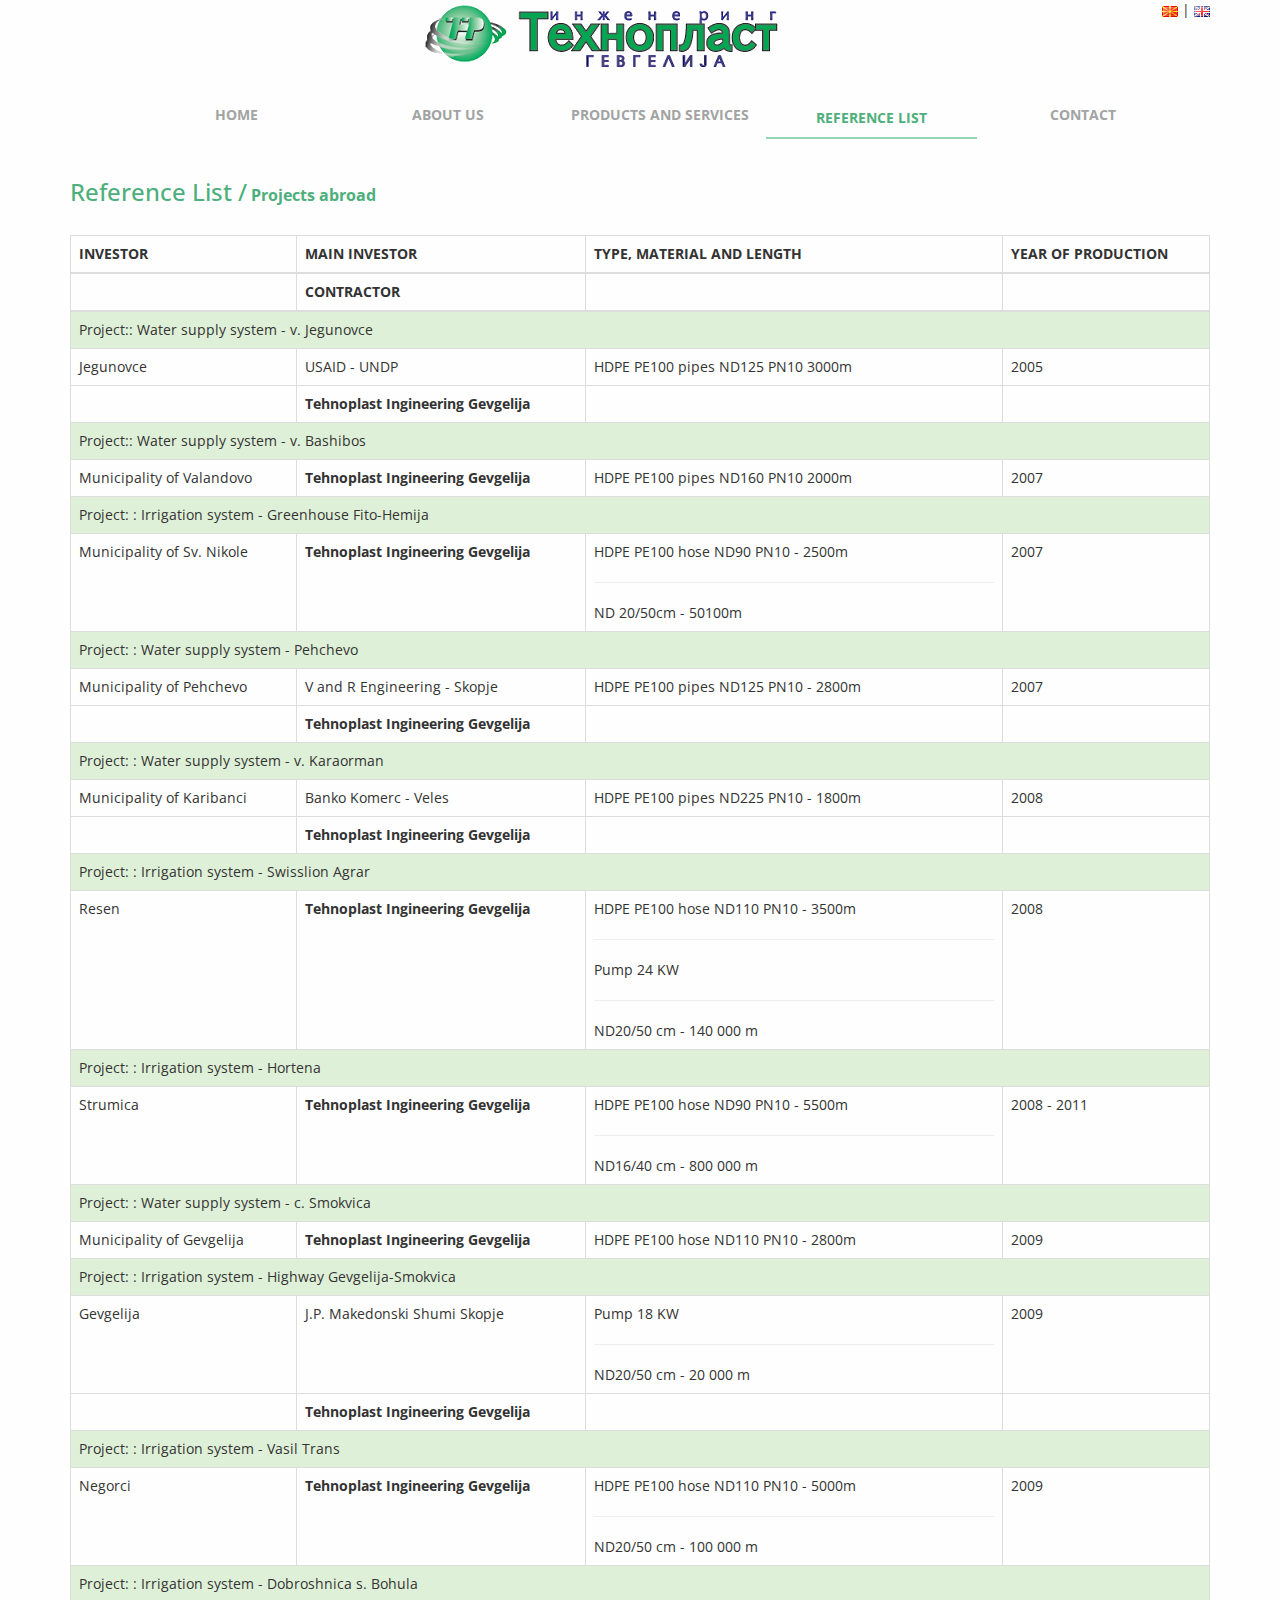
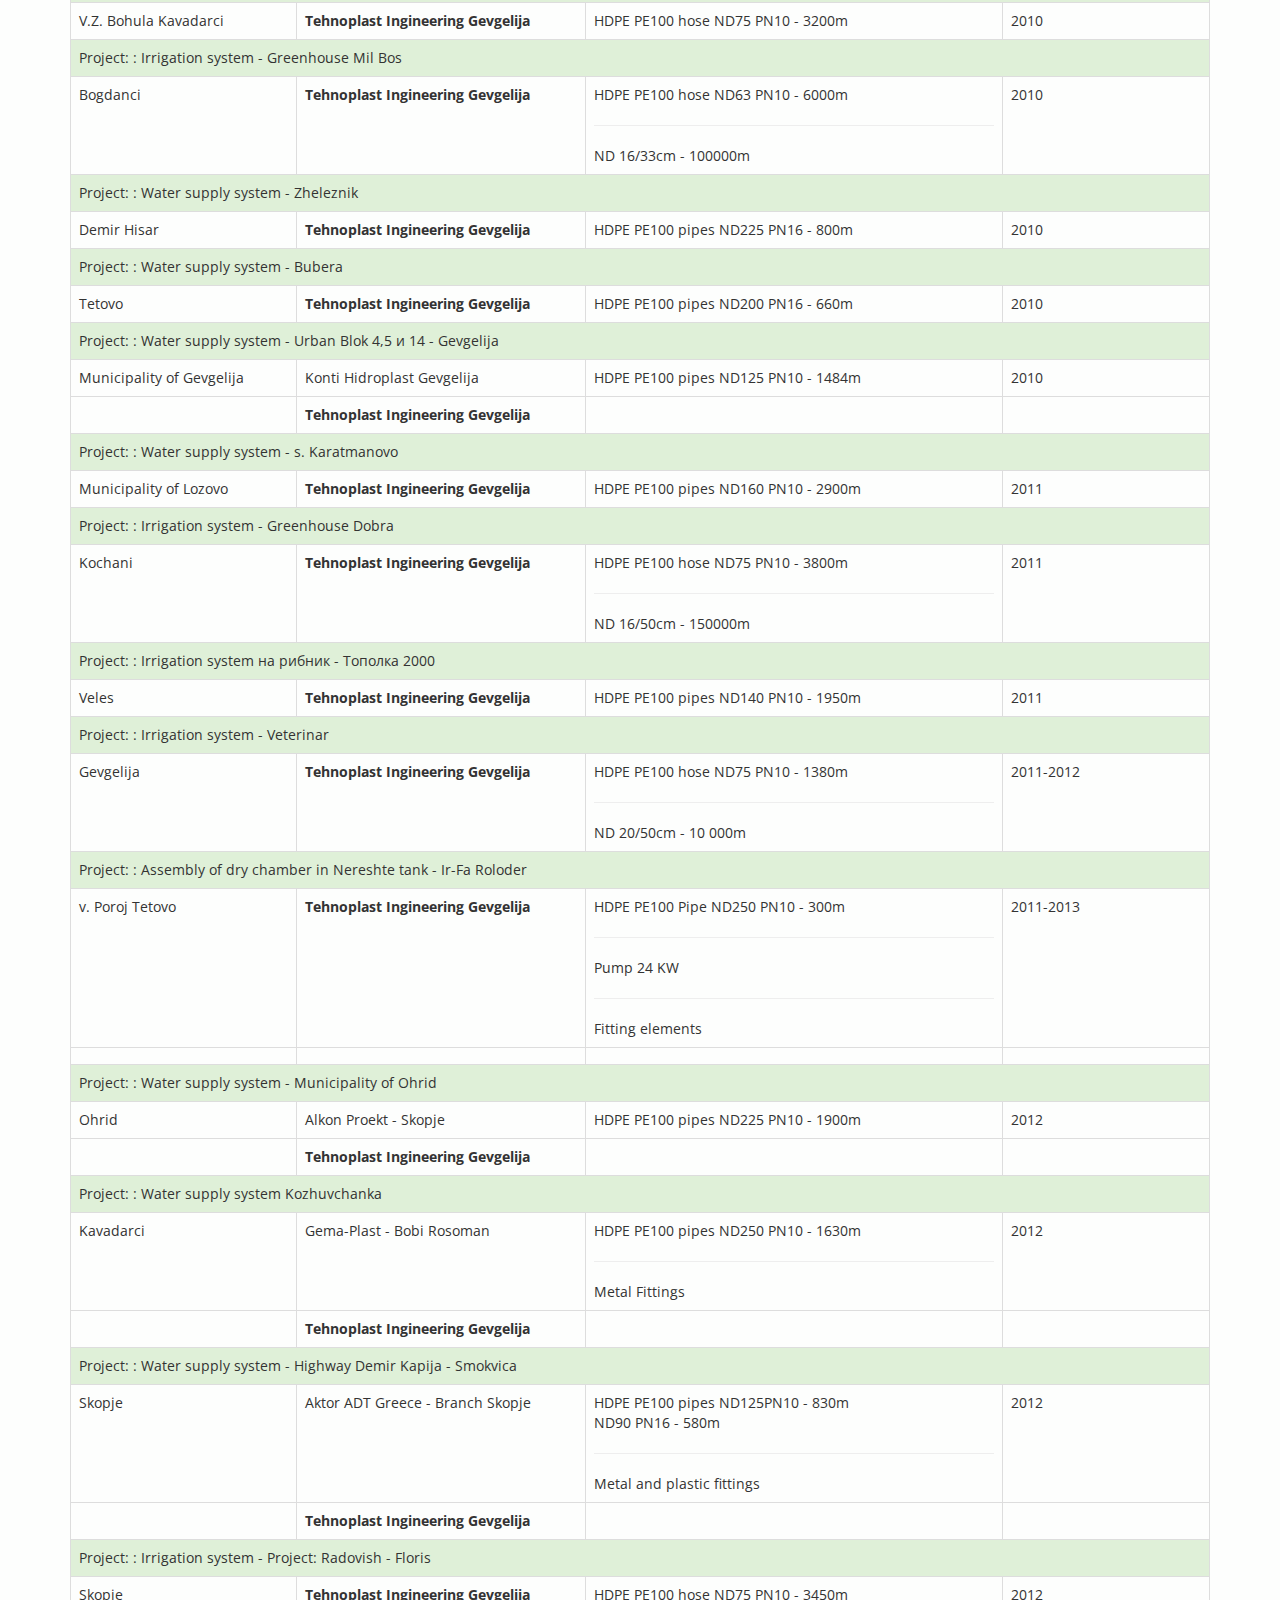
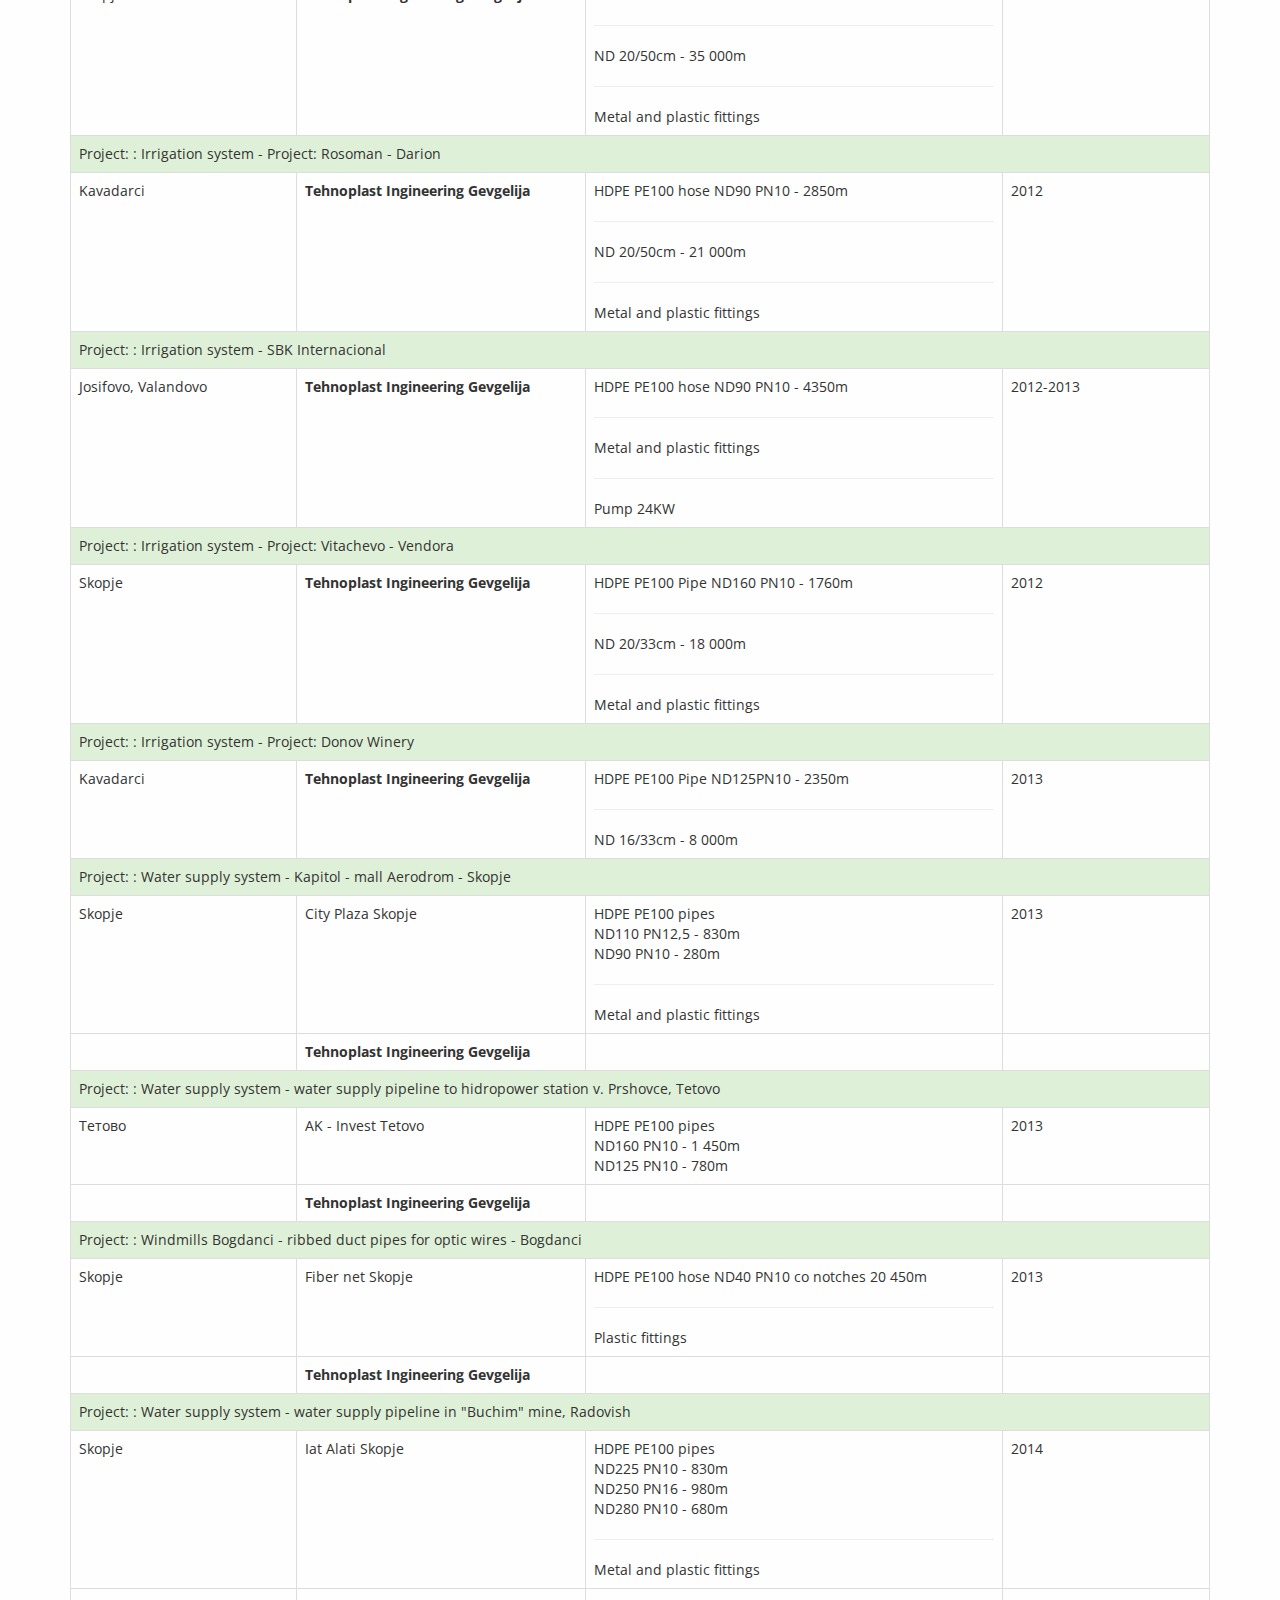
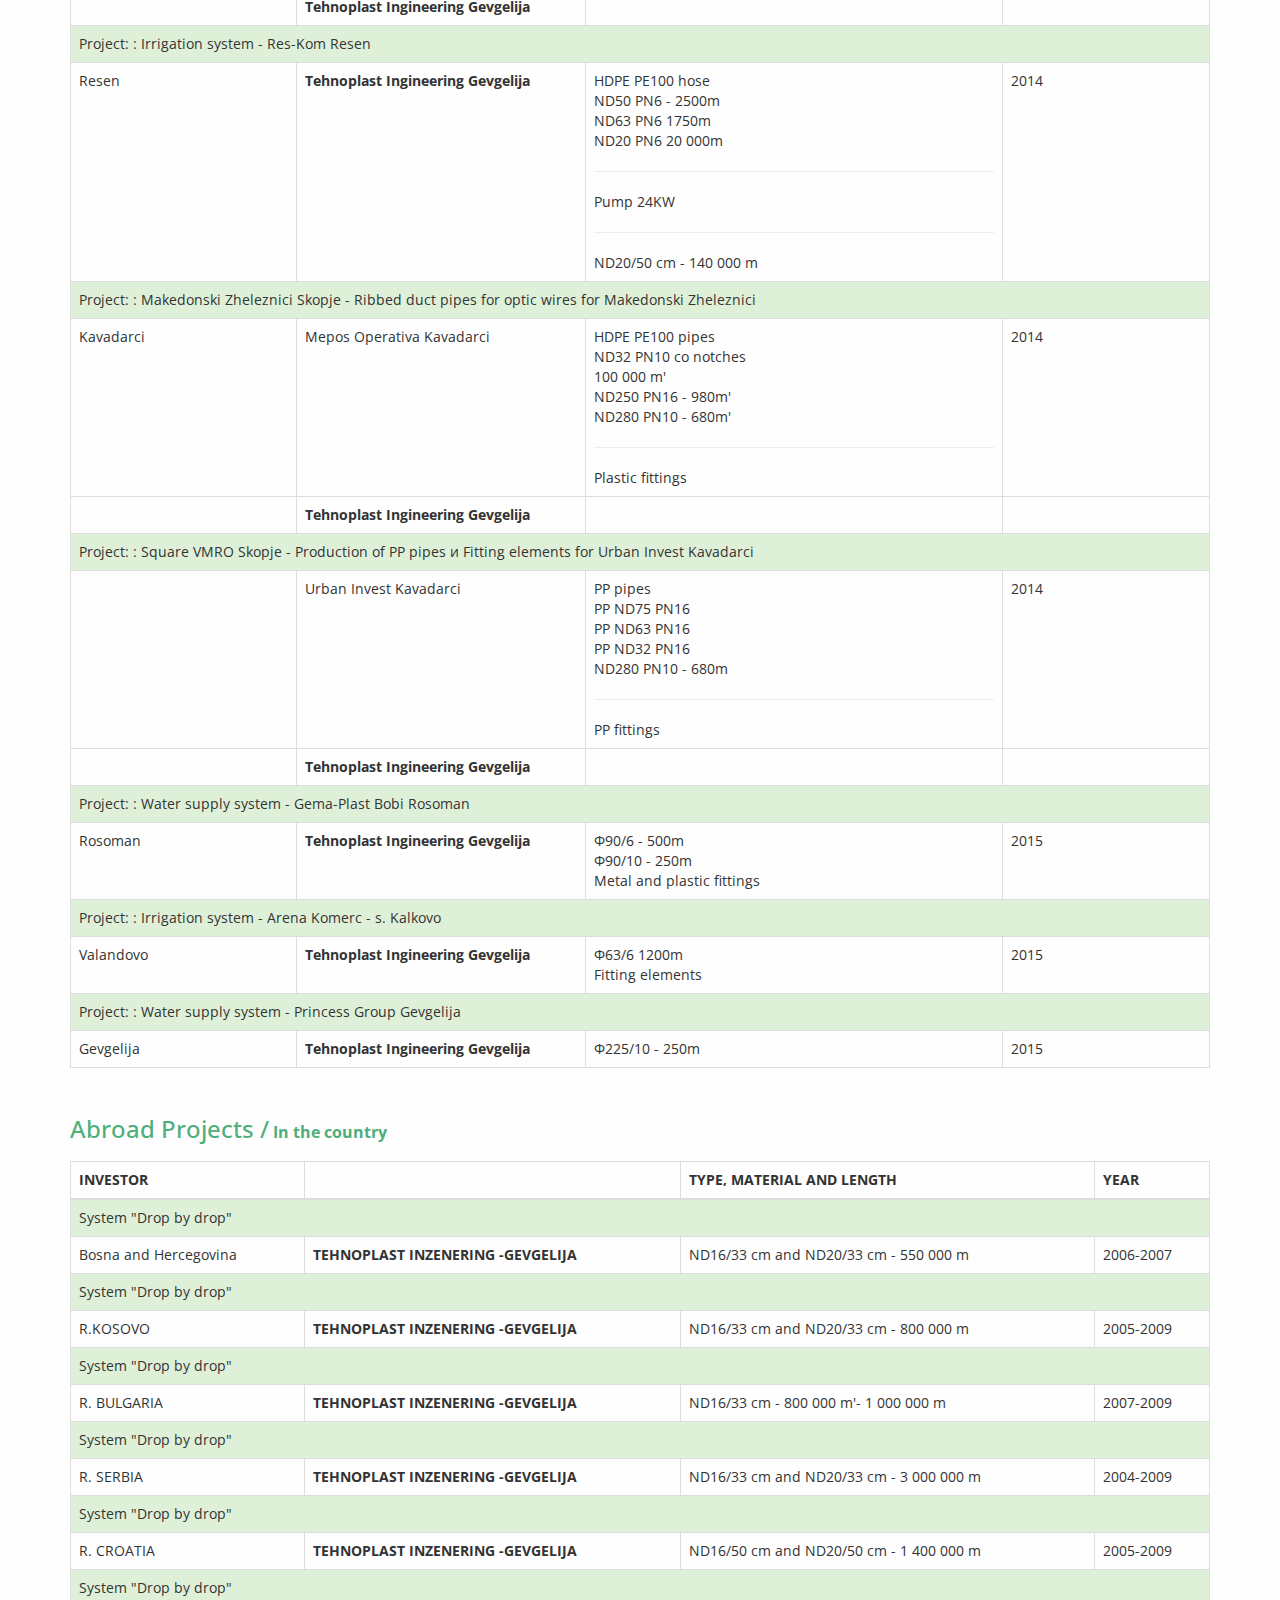
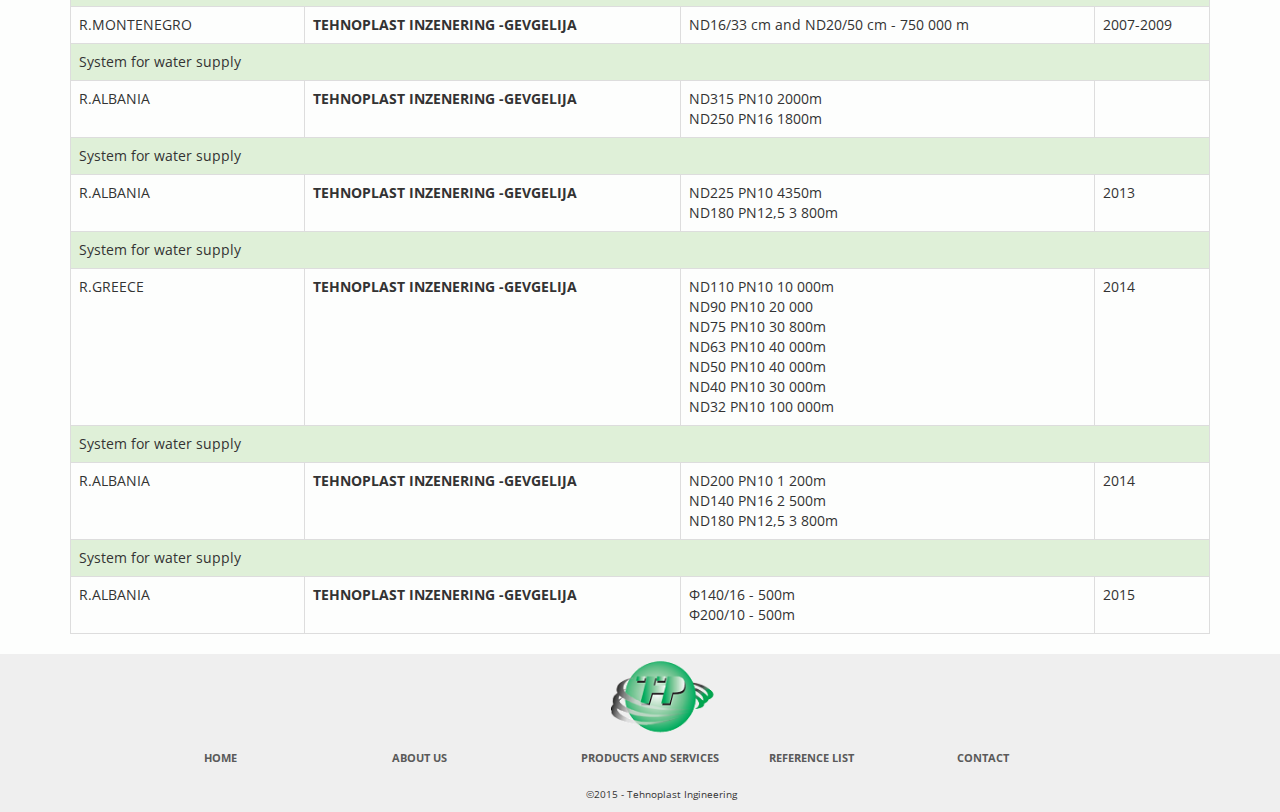
<file: en/refList.html>
﻿<!DOCTYPE html>
<html lang="en">
	<head>
		<meta charset="UTF-8">
		<link rel="alternate" href="www.tehnoplast.mk" hreflang="mk-mk" />
		<link rel="alternate" href="www.tehnoplast.mk/en/" hreflang="en" />
		<meta name="viewport" content="width=device-width, initial-scale=1">
		<meta name="description" content="List of completed projects in the country and abroad.">
		<meta name="keywords" content="tehnoplast,технопласт,inzenering,инженеринг,гевгелија,прдејци,gevgelija,prdejci,водовод,одвод,капка по капка,кап по кап,системи,спојки,монтажа,water supply, drainage system, drip irrigation, fittings, assembly"/>
		<meta name="robots" content="index, follow">
		<title>Reference List</title>
		<link rel="icon" href="favicon.ico">
		<link rel="stylesheet" type="text/css" href="../css/normalize.min.css">
		<link rel="stylesheet" href="https://maxcdn.bootstrapcdn.com/bootstrap/3.3.2/css/bootstrap.min.css">
		<link href='http://fonts.googleapis.com/css?family=Open+Sans' rel='stylesheet' type='text/css'>
		<link rel="stylesheet" href="../css/main.css">
	</head>
	<body>
		<div class="visible-xs visible-sm hidden-md hidden-lg">
			<div class="logo_s">
				<div class="row">
					<div class="col-xs-12">
						<div class="container">
							<div>
								<a href="#"><img src="../images/logo.png" width="240" height="70" alt="Logo"/></a>
							</div>
						</div>
					</div>
				</div>
			</div>
			<br />
			
			<div class = "row">
				<div class="nav_small">
					<ul class="navigacija_small list-group">
						<li class=" list-group-item"><a href="./index.html">Home</a></li>
						<li class="list-group-item"><a href="./zaNas.html">About us</a></li>
						<li class="list-group-item"><a href="./proizvodiUslugi.html">Products and Services</a></li>
						<li class="list-group-item aktven aktiven_sm"><a href="./refList.html">Reference List</a></li>
						<li class="list-group-item"><a href="./kontakt.html">Contact</a></li>
						<li class="list-group-item"><a href="../refList.html"><img src="../images/lang/mk.png"/>  Македонски</a></li>
					</ul>
				</div>
			</div>

		</div>
		<div class="hidden-sm visible-md visible-lg hidden-xs">
		<div class="nav">
			<div class="logo">
				<div class="row">
					<div class="col-xs-1">
						<div class="container">
							<ul class="logo">
								<li><a href="#"><img src="../images/logo.png" alt="Logo"/></a></li>
							</ul>
						</div>
					</div>
					<div class="col-xs-2 col-xs-offset-9">
						<a href="../refList.html"><img src="../images/lang/mk.png" alt="MK" /></a> | <img src="../images/lang/en.png" alt="EN"/>
					</div>
				</div>
			</div>
			<br />
			<div class = "row">
				<ul class="navigacija">
				<li class="col-xs-2 col-xs-offset-1"><a href="./index.html">Home</a></li>
				<li class="col-xs-2"><a href="./zaNas.html">About us</a></li>
				<li class="col-xs-2"><a href="./proizvodiUslugi.html">Products and Services</a></li>
				<li class="col-xs-2 aktiven"><a href="./refList.html">Reference List</a></li>
				<li class="col-xs-2"><a href="./kontakt.html">Contact</a></li>
				</ul>
			</div>
		</div>
		<br />
		</div>
		
		
		
		<div class="container">
		<h2 id="internal">Reference List /<small><a href="#export" class="ex_l"> Projects abroad</a></small></h2><br />
		
			<div>
				<table class="table table-bordered table-hover">
				<thead style="text-transform:uppercase;">
				<tr><th>Investor</th><th>Main investor</th><th>Type, Material and Length</th><th>Year of production</th>
				</tr>
				<tr><th colspan="1"></th><th>Contractor</th><th></th><th></th></tr>
				</thead>
				<tbody>
				<tr class="success"><td colspan="4">Project:: Water supply system - v. Jegunovce</td></tr>
				<tr>
				<td>Jegunovce</td><td>USAID - UNDP</td><td> HDPE PE100 pipes ND125 PN10 3000m</td><td>2005</td>
				</tr>
				<tr>
				<td colspan="1"></td><td><b>Tehnoplast Ingineering Gevgelija </b></td><td></td><td></td>
				</tr>
				
				<tr class="success"><td colspan="4">Project:: Water supply system - v. Bashibos</td></tr>
				<tr>
				<td>Municipality of Valandovo</td><td><b>Tehnoplast Ingineering Gevgelija </b></td><td> HDPE PE100 pipes ND160 PN10 2000m</td><td>2007</td>
				</tr>
				<tr>
				</tr>
				<!-- -->
				<tr class="success"><td colspan="4">Project: : Irrigation system - Greenhouse Fito-Hemija</td></tr>
				<tr>
				<td>Municipality of Sv. Nikole</td><td><b>Tehnoplast Ingineering Gevgelija </b></td><td>HDPE PE100 hose
				ND90 PN10 - 2500m <hr /> ND 20/50cm - 50100m</td><td>2007</td>
				</tr>
				<tr>
				</tr>
				<!-- -->
				
				<!-- -->
				<tr class="success"><td colspan="4">Project: : Water supply system - Pehchevo</td></tr>
				<tr>
				<td>Municipality of Pehchevo</td><td>V and R Engineering - Skopje</td><td> HDPE PE100 pipes
    ND125 PN10 - 2800m</td><td>2007</td>
				</tr>
				<tr>
				<td colspan="1"></td><td><b>Tehnoplast Ingineering Gevgelija </b></td><td></td><td></td>
				</tr>
				<!-- -->
				<!-- -->
				<tr class="success"><td colspan="4">Project: : Water supply system - v. Karaorman</td></tr>
				<tr>
				<td>Municipality of Karibanci</td><td>Banko Komerc - Veles</td><td>HDPE PE100 pipes ND225 PN10 - 1800m</td><td>2008</td>
				</tr>
				<tr>
				<td colspan="1"></td><td><b>Tehnoplast Ingineering Gevgelija </b></td><td></td><td></td>
				</tr>
				<!-- -->
				<!-- -->
				<tr class="success"><td colspan="4">Project: : Irrigation system - Swisslion Agrar</td></tr>
				<tr>
				<td>Resen</td><td><b>Tehnoplast Ingineering Gevgelija </b></td><td> HDPE PE100 hose
    ND110 PN10 - 3500m <hr /> Pump 24 KW <hr /> ND20/50 cm - 140 000 m</td><td>2008</td>
				</tr>
				<!-- -->
				<!-- -->
				<tr class="success"><td colspan="4">Project: : Irrigation system - Hortena</td></tr>
				<tr>
				<td>Strumica</td><td><b>Tehnoplast Ingineering Gevgelija </b></td><td>HDPE PE100 hose
    ND90 PN10 - 5500m <hr /> ND16/40 cm - 800 000 m</td><td>2008 - 2011</td>
				</tr>
				<!-- -->
				<!-- -->
				<tr class="success"><td colspan="4">Project: : Water supply system - с. Smokvica</td></tr>
				<tr>
				<td>Municipality of Gevgelija</td><td><b>Tehnoplast Ingineering Gevgelija </b></td><td> HDPE PE100 hose
    ND110 PN10 - 2800m</td><td>2009</td>
				</tr>
				<!-- -->
				<!-- -->
				<tr class="success"><td colspan="4">Project: : Irrigation system - Highway Gevgelija-Smokvica</td></tr>
				<tr>
				<td>Gevgelija</td><td>J.P. Makedonski Shumi Skopje</td><td>Pump 18 KW <hr />ND20/50 cm -  20 000 m</td><td>2009</td>
				</tr>
				<tr>
				<td colspan="1"></td><td><b>Tehnoplast Ingineering Gevgelija </b></td><td></td><td></td>
				</tr>
				<!-- -->
				<!-- -->
				<tr class="success"><td colspan="4">Project: : Irrigation system - Vasil Trans</td></tr>
				<tr>
				<td>Negorci</td><td><b>Tehnoplast Ingineering Gevgelija </b></td><td> HDPE PE100 hose
    ND110 PN10 - 5000m <hr /> ND20/50 cm -  100 000 m </td><td>2009</td>
				</tr>
	
				<!-- -->
				<!-- -->
				<tr class="success"><td colspan="4">Project: : Irrigation system - Dobroshnica s. Bohula</td></tr>
				<tr>
				<td>V.Z. Bohula Kavadarci</td><td><b>Tehnoplast Ingineering Gevgelija </b></td><td> HDPE PE100 hose
    ND75 PN10 - 3200m</td><td>2010</td>
				</tr>
				<!-- -->
				<!-- -->
				<tr class="success"><td colspan="4">Project: : Irrigation system - Greenhouse Mil Bos</td></tr>
				<tr>
				<td>Bogdanci</td><td><b>Tehnoplast Ingineering Gevgelija </b></td><td> HDPE PE100 hose
    ND63 PN10 - 6000m <hr /> ND 16/33cm - 100000m </td><td>2010</td>
				</tr>
				<!-- -->
				<tr class="success"><td colspan="4">Project: : Water supply system - Zheleznik</td></tr>
				<tr>
				<td>Demir Hisar</td><td><b>Tehnoplast Ingineering Gevgelija </b></td><td> HDPE PE100 pipes
    ND225 PN16 - 800m</td><td>2010</td>
				</tr>
				<!-- -->
				<tr class="success"><td colspan="4">Project: : Water supply system - Bubera</td></tr>
				<tr>
				<td>Tetovo</td><td><b>Tehnoplast Ingineering Gevgelija </b></td><td> HDPE PE100 pipes
    ND200 PN16 - 660m</td><td>2010</td>
				</tr>
				<!-- -->
				<tr class="success"><td colspan="4">Project: : Water supply system - Urban Blok 4,5 и 14 - Gevgelija</td></tr>
				<tr>
				<td>Municipality of Gevgelija</td><td>Konti Hidroplast Gevgelija</td><td>HDPE PE100 pipes
    ND125 PN10 - 1484m</td><td>2010</td>
				</tr>
				<tr>
				<td colspan="1"></td><td><b>Tehnoplast Ingineering Gevgelija </b></td><td></td><td></td>
				</tr>
				<!-- -->
				<tr class="success"><td colspan="4">Project: : Water supply system - s. Karatmanovo</td></tr>
				<tr>
				<td>Municipality of Lozovo</td><td><b>Tehnoplast Ingineering Gevgelija </b></td><td>HDPE PE100 pipes
    ND160 PN10 - 2900m</td><td>2011</td>
				</tr>
				<!-- -->
				<tr class="success"><td colspan="4">Project: : Irrigation system - Greenhouse Dobra</td></tr>
				<tr>
				<td>Kochani</td><td><b>Tehnoplast Ingineering Gevgelija </b></td><td>HDPE PE100 hose
    ND75 PN10 - 3800m <hr /> ND 16/50cm - 150000m </td><td>2011</td>
				</tr>
				<!-- -->
				<tr class="success"><td colspan="4">Project: : Irrigation system на рибник - Тополка 2000</td></tr>
				<tr>
				<td>Veles</td><td><b>Tehnoplast Ingineering Gevgelija </b></td><td> HDPE PE100 pipes
    ND140 PN10 - 1950m</td><td>2011</td>
				</tr>
				<!-- -->
				<tr class="success"><td colspan="4">Project: : Irrigation system - Veterinar</td></tr>
				<tr>
				<td>Gevgelija</td><td><b>Tehnoplast Ingineering Gevgelija </b></td><td>HDPE PE100 hose
    ND75 PN10 - 1380m <hr /> ND 20/50cm - 10 000m </td><td>2011-2012</td>
				</tr>
				<!-- -->
				<tr class="success"><td colspan="4">Project: : Assembly of dry chamber in Nereshte tank - Ir-Fa Roloder</td></tr>
				<tr>
				<td>v. Poroj Tetovo</td><td><b>Tehnoplast Ingineering Gevgelija </b></td><td> HDPE PE100 Pipe
    ND250 PN10 - 300m <hr /> Pump 24 KW <hr /> Fitting elements</td><td>2011-2013</td>
				</tr>
				<tr>
				<td colspan="1"></td><td></td><td></td><td></td>
				</tr>
				<!-- -->
				<tr class="success"><td colspan="4">Project: : Water supply system - Municipality of Ohrid</td></tr>
				<tr>
				<td>Ohrid</td><td>Alkon Proekt - Skopje</td><td> HDPE PE100 pipes
    ND225 PN10 - 1900m</td><td>2012</td>
				</tr>
				<tr>
				<td colspan="1"></td><td><b>Tehnoplast Ingineering Gevgelija </b></td><td></td><td></td>
				</tr>
				<!-- -->
				<tr class="success"><td colspan="4">Project: : Water supply system Kozhuvchanka</td></tr>
				<tr>
				<td>Kavadarci</td><td>Gema-Plast - Bobi Rosoman</td><td> HDPE PE100 pipes
    ND250 PN10 - 1630m <hr /> Metal Fittings</td><td>2012</td>
				</tr>
				<tr>
				<td colspan="1"></td><td><b>Tehnoplast Ingineering Gevgelija </b></td><td></td><td></td>
				</tr>
				<!-- -->
				<tr class="success"><td colspan="4">Project: : Water supply system - Highway Demir Kapija - Smokvica</td></tr>
				<tr>
				<td>Skopje</td><td>Aktor ADT Greece - Branch Skopje</td><td> HDPE PE100 pipes ND125PN10 - 830m <br />ND90 PN16 - 580m <hr />Metal and plastic fittings</td><td>2012</td>
				</tr>
				<tr>
				<td colspan="1"></td><td><b>Tehnoplast Ingineering Gevgelija </b></td><td></td><td></td>
				</tr>
				<!-- -->
				<tr class="success"><td colspan="4">Project: : Irrigation system - Project: Radovish - Floris</td></tr>
				<tr>
				<td>Skopje</td><td><b>Tehnoplast Ingineering Gevgelija </b></td><td> HDPE PE100 hose
    ND75 PN10 - 3450m <hr /> ND 20/50cm - 35 000m <hr /> Metal and plastic fittings</td><td>2012</td>
				</tr>
				<!-- -->
				<tr class="success"><td colspan="4">Project: : Irrigation system - Project: Rosoman - Darion</td></tr>
				<tr>
				<td>Kavadarci</td><td><b>Tehnoplast Ingineering Gevgelija </b></td><td> HDPE PE100 hose
    ND90 PN10 - 2850m <hr /> ND 20/50cm - 21 000m <hr /> Metal and plastic fittings</td><td>2012</td>
				</tr>
				<!-- -->
				<tr class="success"><td colspan="4">Project: : Irrigation system - SBK Internacional</td></tr>
				<tr>
				<td>Josifovo, Valandovo</td><td><b>Tehnoplast Ingineering Gevgelija </b></td><td> HDPE PE100 hose
    ND90 PN10 - 4350m <hr /> Metal and plastic fittings <hr /> Pump 24KW </td><td>2012-2013</td>
				</tr>
				<!-- -->
				<tr class="success"><td colspan="4">Project: : Irrigation system - Project: Vitachevo - Vendora</td></tr>
				<tr>
				<td>Skopje</td><td><b>Tehnoplast Ingineering Gevgelija </b></td><td>HDPE PE100 Pipe
    ND160 PN10 - 1760m <hr /> ND 20/33cm - 18 000m <hr /> Metal and plastic fittings</td><td>2012</td>
				</tr>
				<!-- -->
				<tr class="success"><td colspan="4">Project: : Irrigation system - Project: Donov Winery</td></tr>
				<tr>
				<td>Kavadarci</td><td><b>Tehnoplast Ingineering Gevgelija </b></td><td> HDPE PE100 Pipe
    ND125PN10 - 2350m <hr /> ND 16/33cm - 8 000m </td><td>2013</td>
				</tr>
				<!-- -->
				<tr class="success"><td colspan="4">Project: : Water supply system -  Kapitol - mall Aerodrom - Skopje</td></tr>
				<tr>
				<td>Skopje</td><td>City Plaza Skopje</td><td> HDPE PE100 pipes<br/>ND110 PN12,5 - 830m<br/>ND90 PN10 - 280m<hr />Metal and plastic fittings</td><td>2013</td>
				</tr>
				<tr>
				<td colspan="1"></td><td><b>Tehnoplast Ingineering Gevgelija </b></td><td></td><td></td>
				</tr>
				<!-- -->
				<tr class="success"><td colspan="4">Project: : Water supply system - water supply pipeline to hidropower station v. Prshovce, Tetovo</td></tr>
				<tr>
				<td>Тетово</td><td>AK - Invest Tetovo</td><td>HDPE PE100 pipes<br />ND160 PN10 - 1 450m<br />ND125 PN10 - 780m</td><td>2013</td>
				</tr>
				<tr>
				<td colspan="1"></td><td><b>Tehnoplast Ingineering Gevgelija </b></td><td></td><td></td>
				</tr>
				<!-- -->
				<tr class="success"><td colspan="4">Project: : Windmills Bogdanci - ribbed duct pipes for optic wires - Bogdanci</td></tr>
				<tr>
				<td>Skopje</td><td>Fiber net Skopje</td><td> HDPE PE100 hose ND40 PN10 со notches 20 450m<hr />Plastic fittings</td><td>2013</td>
				</tr>
				<tr>
				<td colspan="1"></td><td><b>Tehnoplast Ingineering Gevgelija </b></td><td></td><td></td>
				</tr>
				<!-- -->
				<tr class="success"><td colspan="4">Project: : Water supply system - water supply pipeline in "Buchim" mine, Radovish</td></tr>
				<tr>
				<td>Skopje</td><td>Iat Alati Skopje</td><td> HDPE PE100 pipes<br/>ND225 PN10 - 830m<br/>ND250 PN16 - 980m<br/>ND280 PN10 - 680m<hr/>Metal and plastic fittings</td><td>2014</td>
				</tr>
				<tr>
				<td colspan="1"></td><td><b>Tehnoplast Ingineering Gevgelija </b></td><td></td><td></td>
				</tr>
				<!-- -->
				<tr class="success"><td colspan="4">Project: : Irrigation system - Res-Kom Resen </td></tr>
				<tr>
				<td>Resen</td><td><b>Tehnoplast Ingineering Gevgelija </b></td><td>HDPE PE100 hose<br/>ND50 PN6 - 2500m<br/>ND63 PN6 1750m<br/>ND20 PN6 20 000m<hr />Pump 24KW<hr />ND20/50 cm - 140 000 m</td><td>2014</td>
				</tr>
				<!-- -->
				<tr class="success"><td colspan="4">Project: : Makedonski Zheleznici Skopje - Ribbed duct pipes for optic wires for Makedonski Zheleznici</td></tr>
				<tr>
				<td>Kavadarci</td><td>Mepos Operativa Kavadarci</td><td>HDPE PE100 pipes<br />ND32 PN10 со notches<br />100 000 m'<br />ND250 PN16 - 980m'<br />ND280 PN10 - 680m'<hr />Plastic fittings</td><td>2014</td>
				</tr>
				<tr>
				<td colspan="1"></td><td><b>Tehnoplast Ingineering Gevgelija </b></td><td></td><td></td>
				</tr>
				<!-- -->
				<tr class="success"><td colspan="4">Project: : Square VMRO Skopje - Production of PP pipes и Fitting elements for Urban Invest Kavadarci</td></tr>
				<tr>
				<td></td><td>Urban Invest Kavadarci</td><td> PP pipes<br/>PP ND75 PN16<br/>PP ND63 PN16<br/>PP ND32 PN16<br/>ND280 PN10 - 680m<hr/>PP fittings</td><td>2014</td>
				</tr>
				<tr>
				<td colspan="1"></td><td><b>Tehnoplast Ingineering Gevgelija </b></td><td></td><td></td>
				</tr>
				
				<tr class="success"><td colspan="4">Project: : Water supply system - Gema-Plast Bobi Rosoman</td></tr>
				<tr>
				<td>Rosoman</td><td><b>Tehnoplast Ingineering Gevgelija </b></td><td>Ф90/6 - 500m<br/>Ф90/10 - 250m<br/>Metal and plastic fittings</td><td>2015</td>
				</tr>
				
				<tr class="success"><td colspan="4">Project: : Irrigation system - Arena Komerc - s. Kalkovo</td></tr>
				<tr>
				<td>Valandovo</td><td><b>Tehnoplast Ingineering Gevgelija </b></td><td>Ф63/6 1200m<br/>Fitting elements</td><td>2015</td>
				</tr>
				
				<tr class="success"><td colspan="4">Project: : Water supply system - Princess Group Gevgelija</td></tr>
				<tr>
				<td>Gevgelija</td><td><b>Tehnoplast Ingineering Gevgelija </b></td><td>Ф225/10 - 250m</td><td>2015</td>
				</tr>
				
				</tbody>
				</table>
			</div>
			
			<div class="">
				<table class="table table-bordered table-hover" id="export">
				<caption><h2>Abroad Projects /<small><a href="#internal" class="ex_l"> In the country</a></small></h2></caption>
				<thead style="text-transform:uppercase;">
				<tr><th>Investor</th><th></th><th>Type, Material and Length</th><th>Year</th>
				</tr>
				</thead>
				<tbody>
				
				<tr class="success"><td colspan="4">System "Drop by drop"</td></tr>
				<tr>
				<td>Bosna and Hercegovina</td><td><b>TEHNOPLAST INZENERING -GEVGELIJA</b></td><td>ND16/33 cm and ND20/33 cm
- 				550 000 m</td><td>2006-2007</td>
				</tr>

				
				<tr class="success"><td colspan="4">System "Drop by drop"</td></tr>
				<tr>
				<td>R.KOSOVO</td><td><b>TEHNOPLAST INZENERING -GEVGELIJA</b></td><td>ND16/33 cm and ND20/33 cm
- 				800 000 m</td><td>2005-2009</td>
				</tr>

				
				<tr class="success"><td colspan="4">System "Drop by drop"</td></tr>
				<tr>
				<td>R. BULGARIA</td><td><b>TEHNOPLAST INZENERING -GEVGELIJA</b></td><td>ND16/33 cm 
-				 800 000 m'- 1 000 000 m</td><td>2007-2009</td>
				</tr>

				
				<tr class="success"><td colspan="4">System "Drop by drop"</td></tr>
				<tr>
				<td>R. SERBIA</td><td><b>TEHNOPLAST INZENERING -GEVGELIJA</b></td><td>ND16/33 cm and ND20/33 cm
-				3 000 000 m</td><td>2004-2009</td>
				</tr>

				
				<tr class="success"><td colspan="4">System "Drop by drop"</td></tr>
				<tr>
				<td>R. CROATIA</td><td><b>TEHNOPLAST INZENERING -GEVGELIJA</b></td><td>ND16/50 cm and ND20/50 cm
- 				1 400 000 m</td><td>2005-2009</td>
				</tr>

				
				<tr class="success"><td colspan="4">System "Drop by drop"</td></tr>
				<tr>
				<td>R.MONTENEGRO</td><td><b>TEHNOPLAST INZENERING -GEVGELIJA</b></td><td>ND16/33 cm and ND20/50 cm
- 				750 000 m</td><td>2007-2009</td>
				</tr>
				
				
				<tr class="success"><td colspan="4">System for water supply</td></tr>
				<tr>
				<td>R.ALBANIA</td><td><b>TEHNOPLAST INZENERING -GEVGELIJA</b></td><td>ND315 PN10 2000m<br/>
				ND250 PN16 1800m</td><td></td>
				</tr>

				
				<tr class="success"><td colspan="4">System for water supply</td></tr>
				<tr>
				<td>R.ALBANIA</td><td><b>TEHNOPLAST INZENERING -GEVGELIJA</b></td><td>ND225 PN10 4350m<br/>
				ND180 PN12,5 3 800m</td><td>2013</td>
				</tr>

				
				<tr class="success"><td colspan="4">System for water supply</td></tr>
				<tr>
				<td>R.GREECE</td><td><b>TEHNOPLAST INZENERING -GEVGELIJA</b></td><td>ND110 PN10 10 000m<br/>ND90 PN10 20 000<br/>ND75 PN10 30 800m<br/>ND63 PN10 40 000m<br/>ND50 PN10 40 000m<br/>ND40 PN10 30 000m<br/>ND32 PN10 100 000m<br/></td><td>2014</td>
				</tr>

				
				<tr class="success"><td colspan="4">System for water supply</td></tr>
				<tr>
				<td>R.ALBANIA</td><td><b>TEHNOPLAST INZENERING -GEVGELIJA</b></td><td>ND200 PN10 1 200m<br/>ND140 PN16 2 500m<br/>ND180 PN12,5 3 800m<br/></td><td>2014</td>
				</tr>
				
				<tr class="success"><td colspan="4">System for water supply</td></tr>
				<tr>
				<td>R.ALBANIA</td><td><b>TEHNOPLAST INZENERING -GEVGELIJA</b></td><td>Ф140/16 - 500m<br/>Ф200/10 - 500m<br/></td><td>2015</td>
				</tr>
				
				</tbody>
				</table>


			
		</div></div>
		
		
		
		
		<div class="footer">
			<div class="visible-xs visible-sm hidden-md hidden-lg">

				<br />
				
				<div class = "row">
				<div class="col-xs-2">
				<div class="logo">
					<div class="row">
							<div class="container">
								<div>
									<a href="#"><img src="../images/logo2.png" alt="Logo" /></a>
								</div>
							</div>
					</div>
				</div>
				</div>
					<div class="col-xs-10">
						<div class="nav_small_f">
							<ul class="navigacija_small_f">
								<li class="aktiven"><a href="./index.html">Home</a></li>
								<li><a href="./zaNas.html">About us</a></li>
								<li><a href="./proizvodiUslugi.html">Products and Services</a></li>
								<li><a href="./refList.html">Reference List</a></li>
								<li><a href="./kontakt.html">Contact</a></li>
							</ul>
						</div>
					</div>
				</div>
				
				<div class = "row">
					<div  class="col-xs-7 col-xs-offset-3">
						<ul class="copyright">
							<li>©2015 - Технопласт Инженеринг</li>
						</ul>
					</div>
				</div>
				
			</div>
			<div class="hidden-sm visible-md visible-lg hidden-xs">
					
				<div class="row">
					<div class="container">
						<div class="col-xs-2 col-xs-offset-5">
							<ul class="logo">
								<li><a href="#"><img src="../images/logo2.png" alt="Logo" /></a></li>
							</ul> 
						</div>
					</div>
				</div>
				<div class="container">
					<div class="row">
						<ul class="navigacija_footer">
							<li class="col-xs-2 col-md-2 col-md-offset-1"><a href="./index.html">Home</a></li>
							<li class="col-xs-2 col-md-2"><a href="./zaNas.html">About us</a></li>
							<li class="col-xs-2 col-md-2"><a href="./proizvodiUslugi.html">Products and Services</a></li>
							<li class="col-xs-2 col-md-2"><a href="./refList.html">Reference List</a></li>
							<li class="col-xs-2 col-md-2"><a href="./kontakt.html">Contact</a></li>
						</ul>
					</div>
				</div>
				<br/>
				<div class="row">
					<div  class="col-xs-3 col-xs-offset-5">
						<ul class="copyright">
							<li>©2015 - Tehnoplast Ingineering</li>
						</ul>
					</div>
				</div>
			</div>
		</div>

		<script src="https://cdnjs.cloudflare.com/ajax/libs/jquery/2.1.3/jquery.min.js"></script>
		<script async="" src="//google-analytics.com/analytics.js"></script>
		<script src="../js/modernizr.min.js"></script>
<script>
  (function(i,s,o,g,r,a,m){i['GoogleAnalyticsObject']=r;i[r]=i[r]||function(){
  (i[r].q=i[r].q||[]).push(arguments)},i[r].l=1*new Date();a=s.createElement(o),
  m=s.getElementsByTagName(o)[0];a.async=1;a.src=g;m.parentNode.insertBefore(a,m)
  })(window,document,'script','//www.google-analytics.com/analytics.js','ga');

  ga('create', 'UA-60839357-1', 'auto');
  ga('send', 'pageview');

</script>
	</body>
</html>
</file>
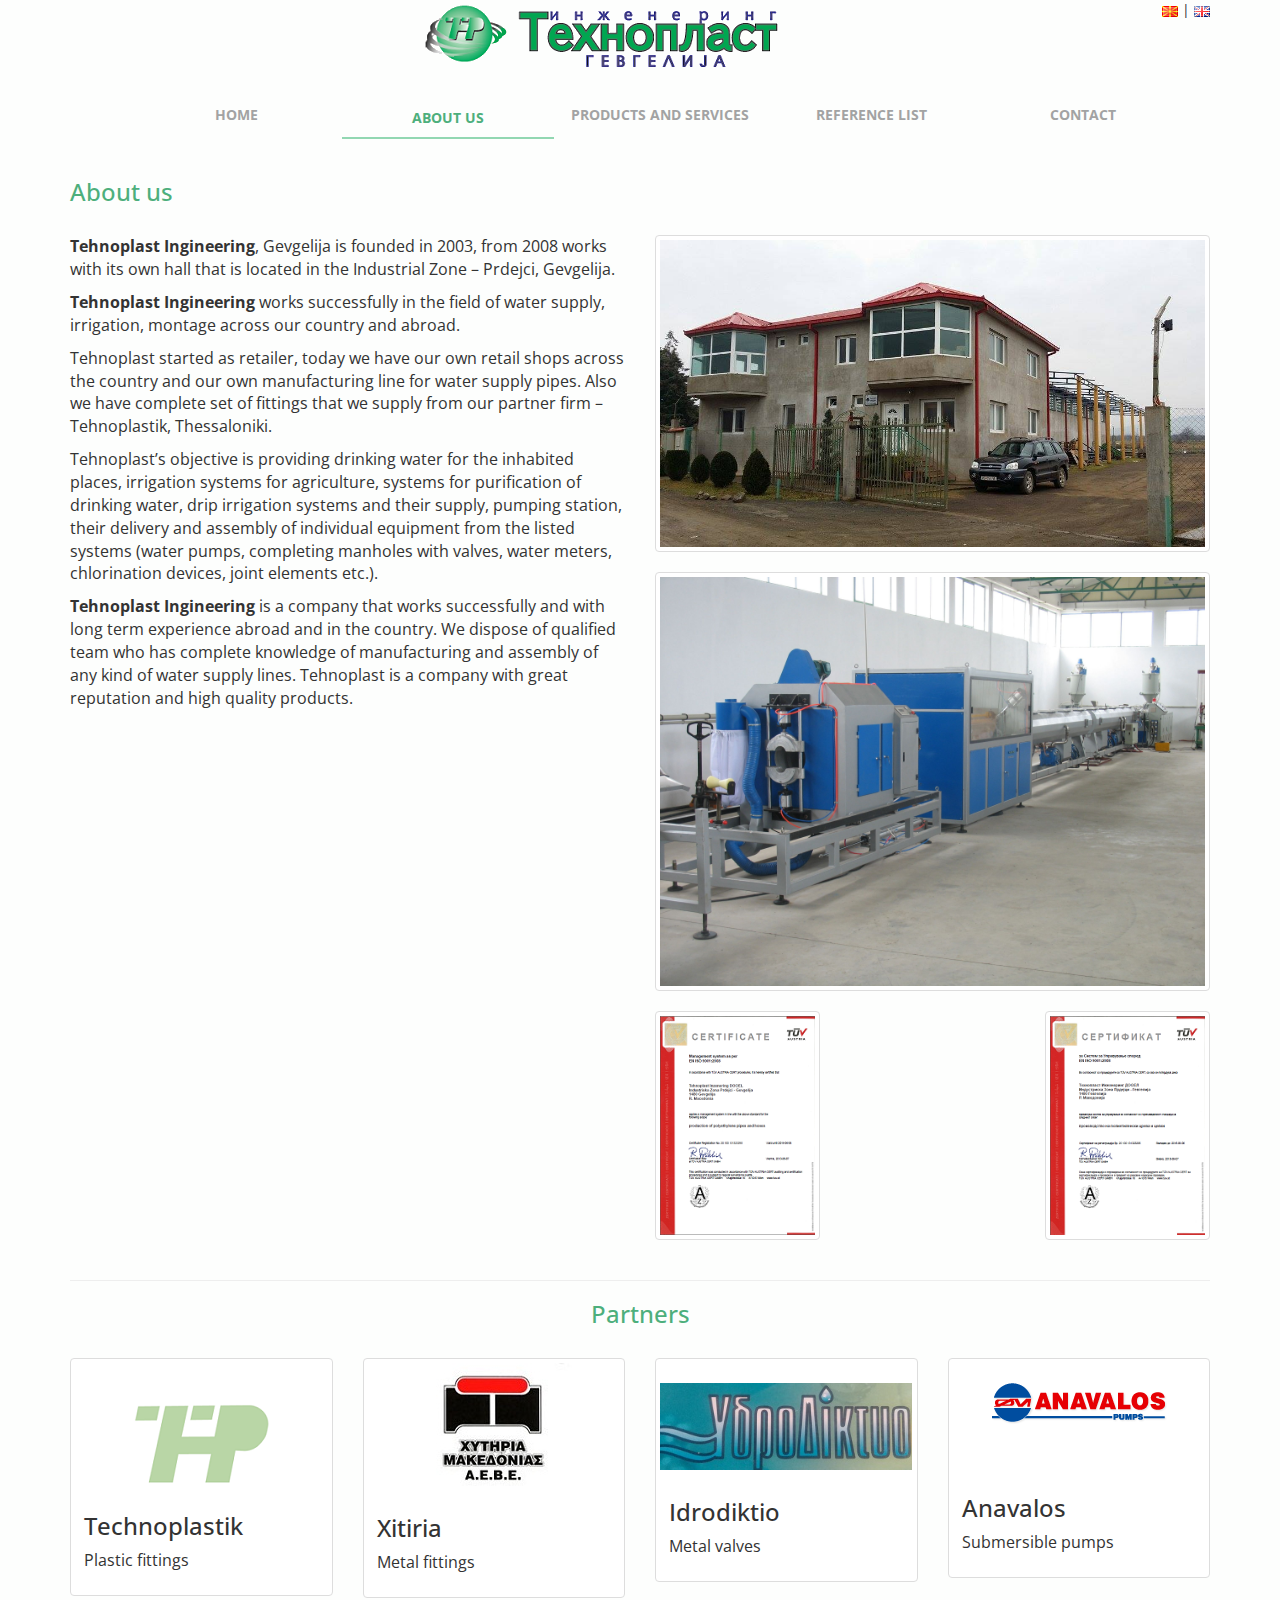
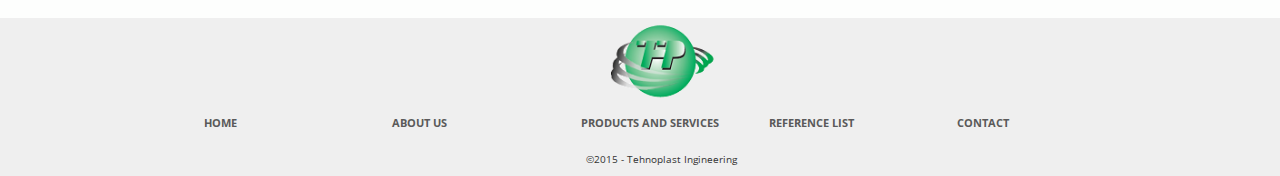
<file: en/zaNas.html>
<!DOCTYPE html>
<html lang="en">
	<head>
		<meta charset="UTF-8">
		<link rel="alternate" href="www.tehnoplast.mk" hreflang="mk-mk" />
		<link rel="alternate" href="www.tehnoplast.mk/en/" hreflang="en" />
		<meta name="viewport" content="width=device-width, initial-scale=1">
		<meta name="description" content="Information about the company">
		<meta name="keywords" content="tehnoplast,технопласт,inzenering,инженеринг,гевгелија,прдејци,gevgelija,prdejci,водовод,одвод,капка по капка,кап по кап,системи,спојки,монтажа,water supply, drainage system, drip irrigation, fittings, assembly"/>
		<meta name="robots" content="index, follow">
		<title>About us</title>
		<link rel="icon" href="../favicon.ico">
		<link rel="stylesheet" type="text/css" href="../css/normalize.min.css">
		<link rel="stylesheet" href="https://maxcdn.bootstrapcdn.com/bootstrap/3.3.2/css/bootstrap.min.css">
		<link href='http://fonts.googleapis.com/css?family=Open+Sans' rel='stylesheet' type='text/css'>
		<link rel="stylesheet" href="../css/main.css">
	</head>
	<body>
		<div class="visible-xs visible-sm hidden-md hidden-lg">
			<div class="logo_s">
				<div class="row">
					<div class="col-xs-12">
						<div class="container">
							<div>
								<a href="#"><img src="../images/logo.png" alt="Logo" width="240" height="70"></a>
							</div>
						</div>
					</div>
				</div>
			</div>
			<br />
			
			<div class = "row">
				<div class="nav_small">
					<ul class="navigacija_small list-group">
						<li class="list-group-item"><a href="./index.html">Home</a></li>
						<li class="list-group-item aktiven aktiven_sm"><a href="./zaNas.html">About us</a></li>
						<li class="list-group-item"><a href="./proizvodiUslugi.html">Products and services</a></li>
						<li class="list-group-item"><a href="./refList.html">Reference List</a></li>
						<li class="list-group-item"><a href="./kontakt.html">Contact</a></li>
						<li class="list-group-item"><a href="../zaNas.html"><img src="../images/lang/mk.png"/>  Македонски</a></li>
					</ul>
				</div>
			</div>

		</div>
		<div class="hidden-sm visible-md visible-lg hidden-xs">
		<div class="nav">
			<div class="logo">
				<div class="row">
					<div class="col-xs-1">
						<div class="container">
							<ul class="logo">
								<li><a href="#"><img src="../images/logo.png" alt="Logo"/></a></li>
							</ul>
						</div>
					</div>
					<div class="col-xs-2 col-xs-offset-9">
						<a href="../zaNas.html"><img src="../images/lang/mk.png" alt="MK" /></a> | <img src="../images/lang/en.png" alt="EN"/>
					</div>
				</div>
			</div>
			<br />
			<div class = "row">
				<ul class="navigacija">
				<li class="col-xs-2 col-xs-offset-1"><a href="./index.html">Home</a></li>
				<li class="col-xs-2 aktiven"><a href="./zaNas.html">About us</a></li>
				<li class="col-xs-2"><a href="./proizvodiUslugi.html">Products and services</a></li>
				<li class="col-xs-2"><a href="./refList.html">Reference List</a></li>
				<li class="col-xs-2"><a href="./kontakt.html">Contact</a></li>
				</ul>
			</div>
		</div>
		<br />
		</div>

<div class="zaNas">
	<div class="container">
	<h2>About us</h2><br />	
	<div class="row">
			<div class="col-md-6 col-sm-6">
			<p><b>Tehnoplast Ingineering</b>, Gevgelija is founded in 2003, from 2008 works with its own hall that is located in the Industrial Zone – Prdejci, Gevgelija.</p>

			<p><b>Tehnoplast Ingineering</b> works successfully in the field of water supply, irrigation, montage across our country and abroad.</p>

<p>Tehnoplast started as retailer, today we have our own retail shops across the country and our own manufacturing line for water supply pipes. Also we have complete set of fittings that we supply from our partner firm – Tehnoplastik, Thessaloniki.</p>

<p>Tehnoplast’s objective is providing drinking water for the inhabited places, irrigation systems for agriculture, systems for purification of drinking water, drip irrigation systems and their supply, pumping station, their delivery and assembly of individual equipment from the listed systems (water pumps, completing manholes with valves, water meters, chlorination devices, joint elements etc.).</p>

<p><b>Tehnoplast Ingineering</b> is a company that works successfully and with long term experience abroad and in the country. We dispose of qualified team who has complete knowledge of manufacturing and assembly of any kind of water supply lines. Tehnoplast is a company with great reputation and high quality products.</p></div>

				<div class="col-md-6 col-sm-3">	
				<div class="thumbnail">
				<img src="../images/zaNas0.jpg" alt="image"/></div>
				<div class="thumbnail">
				<img src="../images/zaNas1.jpg" alt="image"/>
				</div>			
			</div></div>
			<div class="row">
			<div class="col-md-2 col-sm-2 col-md-offset-6">
				<div class="thumbnail">
				<a href="../images/certEN.PNG"><img src="../images/certEN_thumb.PNG" alt="Certificate" /></a></div></div>
				<div class="col-md-2 col-sm-2 col-md-offset-2">
				<div class="thumbnail">
				<a href="../images/certMK.PNG"><img src="../images/certMK_thumb.PNG" alt="Certificate" /></a></div>
				
			</div></div>
			<hr />
			<div style="text-align:center;">
			<h2>Partners</h2></div><br />
			<div class="row">
  <div class="col-sm-6 col-md-3">
    <div class="thumbnail">
	<br/><br/>
      <img src="../images/partneri/1.png" alt="Technoplastik"/>
      <div class="caption">
        <h3>Technoplastik</h3>
        <p>Plastic fittings</p>
      </div>
    </div></div>
	  <div class="col-sm-6 col-md-3">
    <div class="thumbnail">
      <img src="../images/partneri/2.jpg" alt="Xitiria"/>
      <div class="caption">
        <h3>Xitiria</h3>
        <p>Metal fittings</p>
      </div>
    </div></div>
	  <div class="col-sm-6 col-md-3">
    <div class="thumbnail">
	<br/>
	<img src="../images/partneri/3.jpg" alt="Xitiria"/>
      <div class="caption">
        <h3>Idrodiktio</h3>
        <p>Metal valves</p>
      </div>
	  
    </div></div>
	
	  <div class="col-sm-6 col-md-3">
    <div class="thumbnail">
	<br />
      <img src="../images/partneri/4.png" alt="anavalos"/>
      <div class="caption"><br/>
        <h3>Anavalos</h3>
        <p>Submersible pumps</p>
      </div>
    </div>
  </div></div>
			
			</div>
			
			
		</div>


		<div class="footer">
			<div class="visible-xs visible-sm hidden-md hidden-lg">

				<br />
				
				<div class = "row">
				<div class="col-xs-2">
				<div class="logo">
					<div class="row">
							<div class="container">
								<div>
									<a href="#"><img src="../images/logo2.png" alt="Logo"/></a>
								</div>
							</div>
					</div>
				</div>
				</div>
					<div class="col-xs-10">
						<div class="nav_small_f">
							<ul class="navigacija_small_f">
								<li class="aktiven"><a href="../index.html">Home</a></li>
								<li><a href="./zaNas.html">About us</a></li>
								<li><a href="./proizvodiUslugi.html">Products and services</a></li>
								<li><a href="./refList.html">Reference list</a></li>
								<li><a href="./kontakt.html">Contact</a></li>
							</ul>
						</div>
					</div>
				</div>
				
				<div class = "row">
					<div  class="col-xs-7 col-xs-offset-3">
						<ul class="copyright">
							<li>©2015 - Tehnoplast Ingineering</li>
						</ul>
					</div>
				</div>
				
			</div>
			<div class="hidden-sm visible-md visible-lg hidden-xs">
				<div class="row">
					<div class="container">
						<div class="col-xs-2 col-xs-offset-5">
							<ul class="logo">
								<li><a href="#"><img src="../images/logo2.png" alt="Logo" /></a></li>
							</ul> 
						</div>
					</div>
				</div>
				<div class="container">
					<div class="row">
						<ul class="navigacija_footer">
							<li class="col-xs-2 col-md-2 col-md-offset-1"><a href="./index.html">Home</a></li>
							<li class="col-xs-2 col-md-2"><a href="./zaNas.html">About us</a></li>
							<li class="col-xs-2 col-md-2"><a href="./proizvodiUslugi.html">Products and services</a></li>
							<li class="col-xs-2 col-md-2"><a href="./refList.html">Reference List</a></li>
							<li class="col-xs-2 col-md-2"><a href="./kontakt.html">Contact</a></li>
						</ul>
					</div>
				</div>
				<br/>
				<div class="row">
					<div  class="col-xs-3 col-xs-offset-5">
						<ul class="copyright">
							<li>©2015 - Tehnoplast Ingineering</li>
						</ul>
					</div>
				</div>
			</div>
		</div>

		<script src="https://cdnjs.cloudflare.com/ajax/libs/jquery/2.1.3/jquery.min.js"></script>
		<script async="" src="//google-analytics.com/analytics.js"></script>
		<script src="../js/modernizr.min.js"></script>
<script>
  (function(i,s,o,g,r,a,m){i['GoogleAnalyticsObject']=r;i[r]=i[r]||function(){
  (i[r].q=i[r].q||[]).push(arguments)},i[r].l=1*new Date();a=s.createElement(o),
  m=s.getElementsByTagName(o)[0];a.async=1;a.src=g;m.parentNode.insertBefore(a,m)
  })(window,document,'script','//www.google-analytics.com/analytics.js','ga');

  ga('create', 'UA-60839357-1', 'auto');
  ga('send', 'pageview');

</script>
	</body>
</html>
</file>
<file: css/flickerplate.css>
@font-face{font-family:'flickerplate';src:url("icon-font-flickerplate/icomoon.eot?c4hmew");src:url("icon-font-flickerplate/icomoon.eot?#iefixc4hmew") format("embedded-opentype"),url("icon-font-flickerplate/icomoon.woff?c4hmew") format("woff"),url("icon-font-flickerplate/icomoon.ttf?c4hmew") format("truetype"),url("icon-font-flickerplate/icomoon.svg?c4hmew#icomoon") format("svg");font-weight:normal;font-style:normal}.flickerplate{position:relative;width:100%;height:600px;background-color:#e6e6e6;overflow:hidden}.flickerplate ul.flicks{width:10000%;height:100%;padding:0px;margin:0px;list-style:none}.flickerplate ul.flicks>li{float:left;width:1%;height:100%;background-position:center;background-size:cover;display:table}.flickerplate ul.flicks>li .flick-inner{height:100%;padding:10px;color:#fff;display:table-cell;vertical-align:middle}.flickerplate ul.flicks>li .flick-inner .flick-content{max-width:68.75em;margin-left:auto;margin-right:auto}.flickerplate ul.flicks>li .flick-title{padding:0px;text-align:center;line-height:56px;line-height:3.5rem;font-size:28px;font-size:1.75rem}@media only screen and (min-width: 43.813em){.flickerplate ul.flicks>li .flick-title{line-height:75px;line-height:4.6875rem;font-size:44px;font-size:2.75rem}}.flickerplate ul.flicks>li .flick-sub-text{padding:5px;text-align:center;color:rgba(255,255,255,0.8);line-height:42px;line-height:2.625rem;font-size:16px;font-size:1rem;font-weight:300}.flickerplate ul.flicks>li .flick-title span.flick-block-text,.flickerplate ul.flicks>li .flick-sub-text span.flick-block-text{padding-left:18px;padding-right:18px;padding-top:12px;padding-bottom:12px;background-color:rgba(0,0,0,0.6)}.flickerplate .arrow-navigation{display:block;position:absolute;top:10%;width:10%;height:80%;z-index:100;overflow:hidden;font-family:"flickerplate";vertical-align:middle}.flickerplate .arrow-navigation:before{position:absolute;top:50%;left:50%;margin-left:-25px;margin-top:-25px;height:50px;width:50px;opacity:0;filter:alpha(opacity=0);text-align:center;color:#fff;font-size:48px;font-size:3rem;-webkit-transition:opacity 0.2s ease-out;-moz-transition:opacity 0.2s ease-out;-o-transition:opacity 0.2s ease-out;-ms-transition:opacity 0.2s ease-out;transition:opacity 0.2s ease-out}.no-touch .flickerplate .arrow-navigation:hover{cursor:pointer}.no-touch .flickerplate .arrow-navigation:hover.left:before,.no-touch .flickerplate .arrow-navigation:hover.right:before{opacity:1;filter:alpha(opacity=100)}.no-touch .flickerplate .arrow-navigation:active.left:before,.no-touch .flickerplate .arrow-navigation:active.right:before{margin-top:-23px}.flickerplate .arrow-navigation.left{left:0%}.flickerplate .arrow-navigation.left:before{content:"\f104"}.flickerplate .arrow-navigation.right{right:0%}.flickerplate .arrow-navigation.right:before{content:"\f105"}.flickerplate .dot-navigation{position:absolute;bottom:15px;width:100%;text-align:center;z-index:100}.flickerplate .dot-navigation ul{text-align:center;list-style:none;padding:0px 15px}.flickerplate .dot-navigation ul li{display:inline-block;float:none}.flickerplate .dot-navigation .dot{width:14px;height:14px;margin:0px 6px;background-color:rgba(255,255,255,0.3);border-radius:50%;-o-border-radius:50%;-ms-border-radius:50%;-moz-border-radius:50%;-webkit-border-radius:50%;background-clip:padding-box;-webkit-transition:background-color 0.2s ease-out;-moz-transition:background-color 0.2s ease-out;-o-transition:background-color 0.2s ease-out;-ms-transition:background-color 0.2s ease-out;transition:background-color 0.2s ease-out}.flickerplate .dot-navigation .dot:hover{cursor:pointer;background-color:rgba(255,255,255,0.6)}.flickerplate .dot-navigation .dot.active{background-color:#fff}.flickerplate .dot-navigation.left,.flickerplate .dot-navigation.left ul{text-align:left}.flickerplate .dot-navigation.right,.flickerplate .dot-navigation.right ul{text-align:right}.flickerplate.flicker-theme-dark .dot-navigation .dot{background-color:rgba(0,0,0,0.12)}.flickerplate.flicker-theme-dark .dot-navigation .dot:hover{background-color:rgba(0,0,0,0.6)}.flickerplate.flicker-theme-dark .dot-navigation .dot.active{background-color:#000}.flickerplate.flicker-theme-dark ul.flicks li .flick-inner{color:rgba(0,0,0,0.9)}.flickerplate.flicker-theme-dark ul.flicks li .flick-inner .flick-content .flick-sub-text{color:rgba(0,0,0,0.9)}.flickerplate.flicker-theme-dark ul.flicks li .flick-inner .flick-content .flick-title span.flick-block-text,.flickerplate.flicker-theme-dark ul.flicks li .flick-inner .flick-content .flick-sub-text span.flick-block-text{background-color:rgba(255,255,255,0.5)}.flickerplate ul.flicks li.flick-theme-dark .flick-inner{color:rgba(0,0,0,0.9)}.flickerplate ul.flicks li.flick-theme-dark .flick-inner .flick-content .flick-sub-text{color:rgba(0,0,0,0.9)}.flickerplate ul.flicks li.flick-theme-dark .flick-inner .flick-content .flick-title span.flick-block-text,.flickerplate ul.flicks li.flick-theme-dark .flick-inner .flick-content .flick-sub-text span.flick-block-text{background-color:rgba(255,255,255,0.5)}.flickerplate.animate-transform-slide ul.flicks{-webkit-perspective:1000;-webkit-backface-visibility:hidden;transform:translate3d(0%, 0px, 0px);-webkit-transform:translate3d(0%, 0px, 0px);-webkit-transition:-webkit-transform 0.2s ease-out;-o-transition:-o-transform 0.2s ease-out;-moz-transition:-moz-transform 0.2s ease-out;transition:transform 0.2s ease-out}@media only screen and (min-width: 43.813em){.flickerplate.animate-transform-slide ul.flicks{-webkit-transition:-webkit-transform 0.6s ease-out;-o-transition:-o-transform 0.6s ease-out;-moz-transition:-moz-transform 0.6s ease-out;transition:transform 0.6s ease-out}}.flickerplate.animate-transition-slide ul.flicks{position:relative;left:0%;-webkit-transition:left 0.2s ease-in-out;-moz-transition:left 0.2s ease-in-out;-o-transition:left 0.2s ease-in-out;-ms-transition:left 0.2s ease-in-out;transition:left 0.2s ease-in-out}@media only screen and (min-width: 43.813em){.flickerplate.animate-transition-slide ul.flicks{-webkit-transition:left 0.6s ease-in-out;-moz-transition:left 0.6s ease-in-out;-o-transition:left 0.6s ease-in-out;-ms-transition:left 0.6s ease-in-out;transition:left 0.6s ease-in-out}}.flickerplate.animate-jquery-slide ul.flicks{position:relative;left:0%}.flickerplate.animate-scroller-slide{padding-bottom:0px;overflow:auto}.flickerplate.animate-scroller-slide ul.flicks{position:auto}.flickerplate.animate-transition-fade ul.flicks{position:relative}.flickerplate.animate-transition-fade ul.flicks li{float:none;position:absolute;top:0;left:0;opacity:0;filter:alpha(opacity=0)}.flickerplate.animate-transition-fade.fade-inited ul.flicks li{-webkit-transition:opacity 0.8s linear;-moz-transition:opacity 0.8s linear;-o-transition:opacity 0.8s linear;-ms-transition:opacity 0.8s linear;transition:opacity 0.8s linear}.flickerplate.animate-transition-fade.fade-inited ul.flicks li.first-flick{opacity:1;filter:alpha(opacity=100)}.flickerplate.animate-jquery-fade ul.flicks{position:relative}.flickerplate.animate-jquery-fade ul.flicks li{float:none;position:absolute;top:0;left:0;opacity:0;filter:alpha(opacity=0)}
</file>
<file: css/main.css>
*::selection{
	background: #6DC998;
}
body {
	font-family: 'Open Sans', sans-serif; 
	background-color:#fdfefd;
	overflow-x:hidden;
}
.nav a {
	color: #A2A3A3;
	font-size: 1em;
	font-weight: bold;
	text-transform: uppercase;
	text-decoration:none;	
}
.navigacija a:hover {
	color: #555;
	padding-top:3px;
	padding-bottom:10px;
	border-bottom:2px solid #92d7b2;
	-webkit-animation:navg 0.1s;
	animation: navg 0.1s;
}
@-webkit-keyframes navg {
    0%   {border-bottom:2px solid #92d7b2; padding-bottom:2px;}
    40%  { border-bottom:2px solid #92d7b2; padding-bottom:4px;} 
    50%  { border-bottom:2px solid #92d7b2; padding-bottom:5px;}
    90%  { border-bottom:2px solid #92d7b2; padding-bottom:8px;}
    100% { border-bottom:2px solid #92d7b2; padding-bottom:10px;}
}
@keyframes navg {
    0%   {border-bottom:2px solid #92d7b2; padding-bottom:2px;}
    40%  { border-bottom:2px solid #92d7b2; padding-bottom:4px;} 
    50%  { border-bottom:2px solid #92d7b2; padding-bottom:5px;}
    90%  { border-bottom:2px solid #92d7b2; padding-bottom:8px;}
    100% { border-bottom:2px solid #92d7b2; padding-bottom:10px;}
}
.navigacija .aktiven a {
	color: #4DAF7C;
}
.navigacija .aktiven {
	padding-top:3px;
	padding-bottom:9px;
	border-bottom:2px solid #92d7b2;

}
.aktiven_sm {
	border-bottom:2px solid #4DAF7C;
}
.nav li {
	 display: inline;
}
.navigacija {
	text-align: center;	
}
.logo {
	text-align:center;
}
.logo_s {
	text-align:center;
	width:90%;
	height:90%;
}
.nav_small {
	text-align:center;
	text-justify:auto;
}
.nav_small a {
	color: #5a5a5a;
	font-size: 1em;
	font-weight: bold;
	text-transform: uppercase;
	text-decoration:none;
	padding-bottom:40px;
}
 .nav_small li {
	padding-bottom:10px;
}
.nav_small a:hover {
	color:#4DAF7C;
}
.navigacija_small {
	display:block;
	list-style-type: none;
	padding-bottom:40px;
}
.proizvodi {
	background-color: #efefef;
	border-bottom:1px solid #dbdbdb;	
}
h2 {
	color: #4DAF7C;
	font-size:24px;
}
.uslugi {
	margin-top:40px;
	padding: 20px;
	border-bottom:1px solid #dbdbdb;
}
.uslugi .ikoni{
	text-align:center;
}
.uslugi .ikoni a {
	text-decoration:none;
	color: #333;
}
.uslugi .ikoni:hover {
	border-left: 1px solid #4DAF7C; 
	border-right: 1px solid #4DAF7C; 
}
.footer {
	background-color: #efefef;
}
.footer a {
	color: #5a5a5a;
	font-size: 0.8em;
	font-weight: bold;
	text-transform: uppercase;
	text-decoration:none;
}
.footer ul {
	list-style-type:none;
}
.footer .navigacija_footer a:hover {
	color:#4DAF7C;
}
 .footer .copyright {
	font-size:10px;
}
.footer .logo img {
	width: 100%;
	height: 100%;
}
.nav_small_f a {
	color: #5a5a5a;
	font-size: 0.8em;
	font-weight: bold;
	text-transform: uppercase;
	text-decoration:none;
	padding-bottom:40px;
}
 .nav_small_f li {
	padding-bottom: 10px;
}
.nav_small_f a:hover {
	color:#4DAF7C;
}
.navigacija_small_f {
	display: block;
	list-style-type: none;
}
.zaNas p {
	font-size:16px;
}
.kontakt_informacii {
	padding-top:70px;
}
h4 {
	color:#4DAF7C;
}
.prazno_mesto {
	padding: 50px;
}
.proUsl {
	position:relative;
	overflow-x: hidden;
	padding-left:150px;	
} 
.proUsl .naslh2 {
	padding-left:15px;
	padding-bottom:15px;
	width:300px;
	color:#4DAF7C;
}
 .proUsl .usl-text {
	padding-top:25px;
} 
.novosti .row {
	border-bottom: solid 1px #4DAF7C; 
	border-radius: 3%;
	padding-top:20px;
	padding-bottom:20px;
}
.map_canvas_sm {
	width: 350px;
    height: 200px; 
}
.map_canvas {
	width: 400px;
    height: 400px; 
}
.ex_l {
	color: #4DAF7C;
	font-weight: 700;
}
.mesto
{
color: green;
}
.piu:hover {
	position:relative;       
	-webkit-box-shadow:0 1px 4px rgba(0, 0, 0, 0.3), 0 0 40px rgba(0, 0, 0, 0.1) inset;
	-moz-box-shadow:0 1px 4px rgba(0, 0, 0, 0.3), 0 0 40px rgba(0, 0, 0, 0.1) inset;
	box-shadow:0 1px 4px rgba(0, 0, 0, 0.3), 0 0 40px rgba(0, 0, 0, 0.1) inset;
}

.errorPage404 {
	font-size:25em;
	color:#4DAF7C;
	padding-left: 25%;
	margin:0px;
	height:390px;
}
.errorPage404 > hr {
	padding:0px;
	margin-top:0px;
	margin-bottom:0px;
}
.errorPageText{
	font-size:30px;	
	text-align:center;
	padding-bottom:100px;
}
</file>
